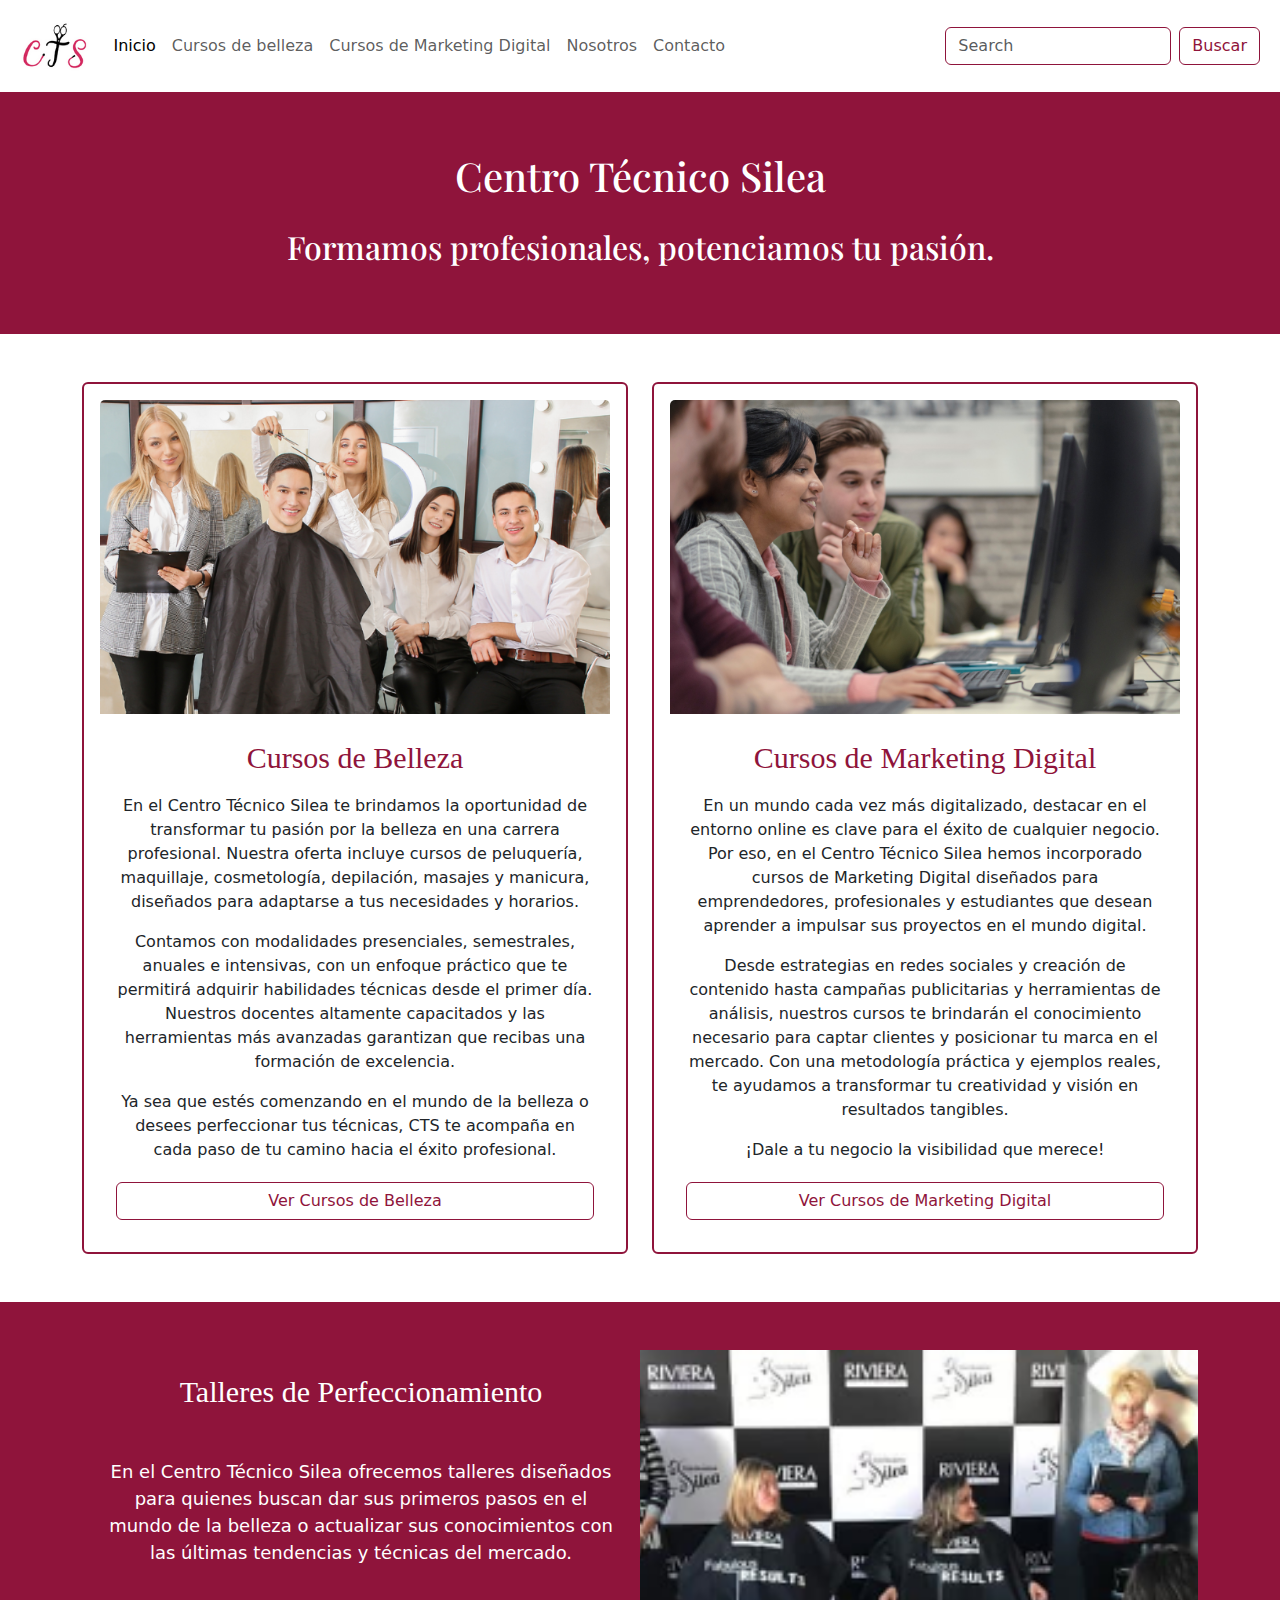
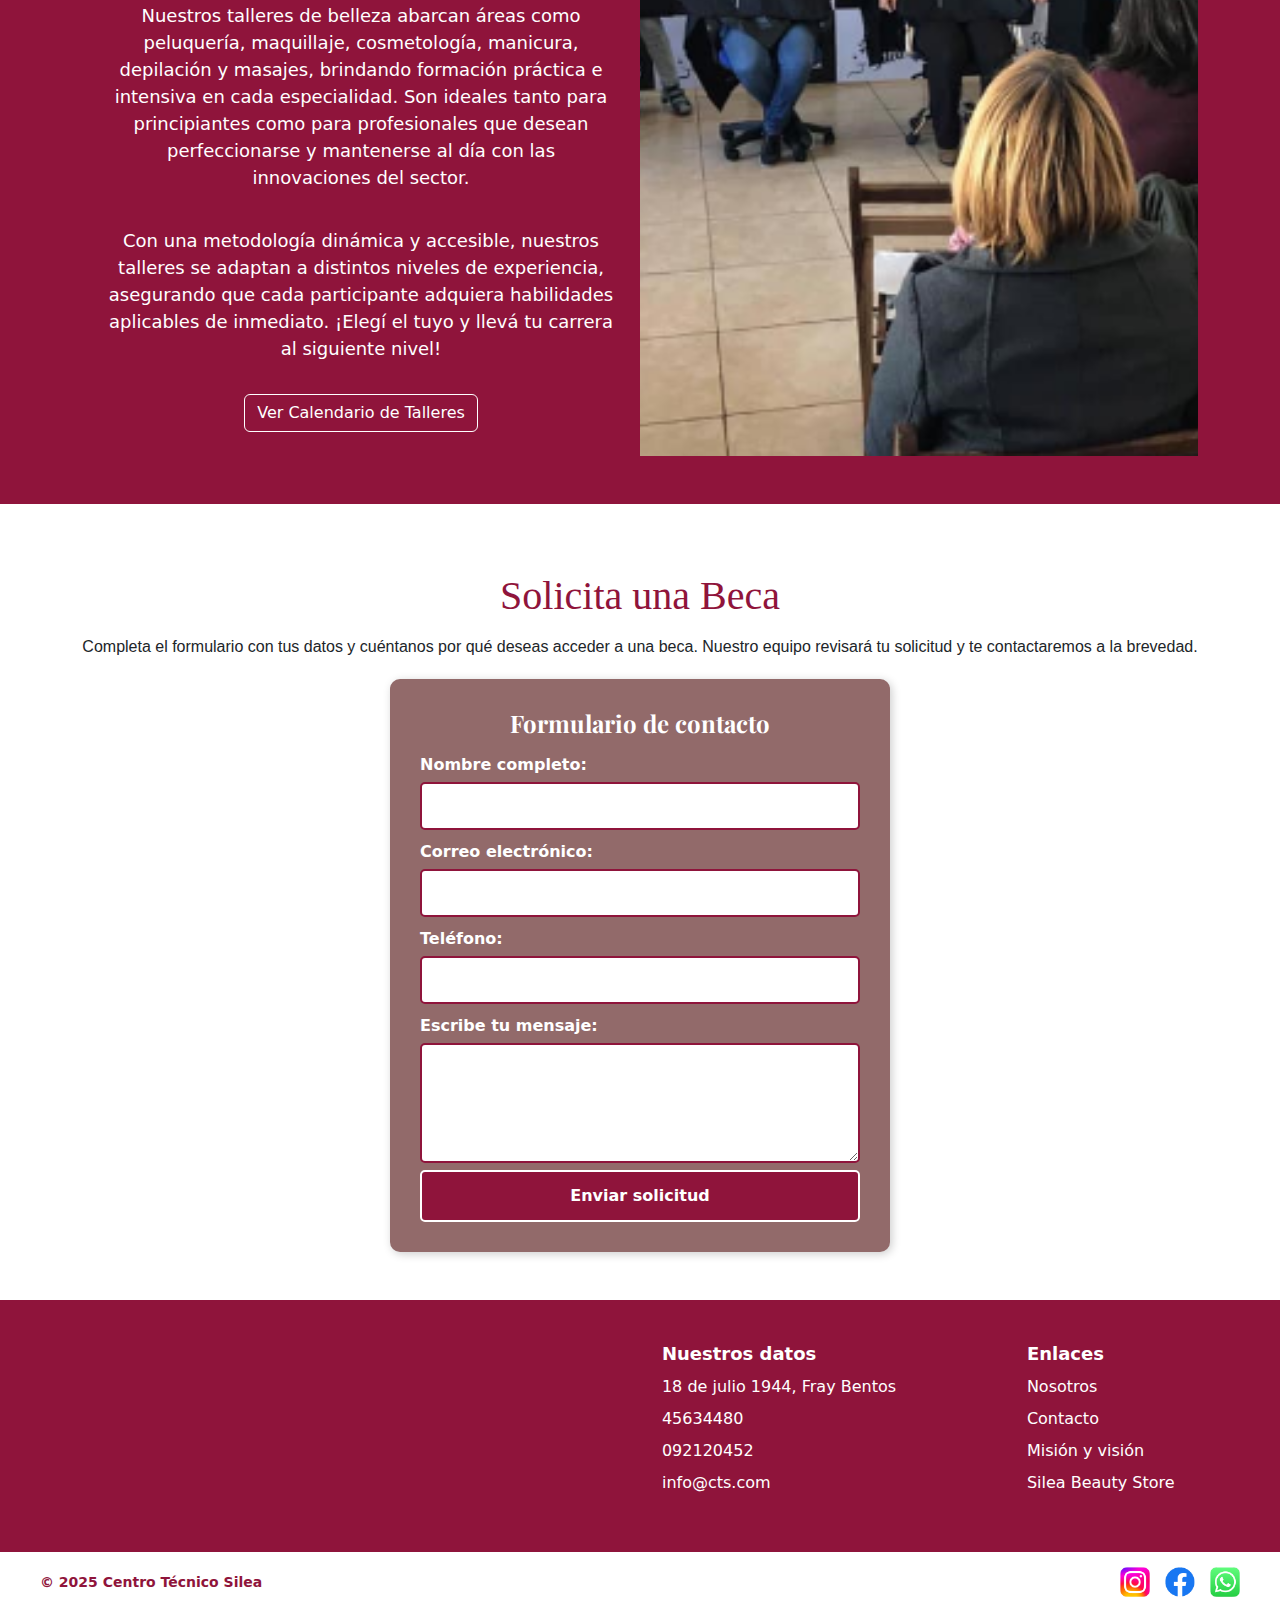
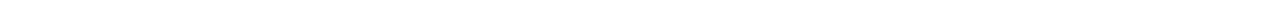
<file: index.html>
<!doctype html>
<html lang="es">
  <head>
    <meta charset="utf-8">
    <meta name="viewport" content="width=device-width, initial-scale=1">
    <title>Inicio</title>
    <link href="https://cdn.jsdelivr.net/npm/bootstrap@5.3.3/dist/css/bootstrap.min.css" rel="stylesheet" integrity="sha384-QWTKZyjpPEjISv5WaRU9OFeRpok6YctnYmDr5pNlyT2bRjXh0JMhjY6hW+ALEwIH" crossorigin="anonymous">  
    <script src="https://cdn.jsdelivr.net/npm/bootstrap@5.3.3/dist/js/bootstrap.bundle.min.js" integrity="sha384-YvpcrYf0tY3lHB60NNkmXc5s9fDVZLESaAA55NDzOxhy9GkcIdslK1eN7N6jIeHz" crossorigin="anonymous"></script>
    <link rel="stylesheet" href="style/style.css">  
    <link href="https://fonts.googleapis.com/css2?family=Playfair+Display:wght@400;700&display=swap" rel="stylesheet">

</head>
  <body>
<Header>
    <nav class="navbar navbar-expand-lg bg-white m-2">
        <div class="container-fluid">
          <a class="navbar-brand" href="index.html"><img src="imagenesCTS/logo-cts.png" alt="Home"></a>
          <button class="navbar-toggler" type="button" data-bs-toggle="collapse" data-bs-target="#navbarScroll" aria-controls="navbarScroll" aria-expanded="false" aria-label="Toggle navigation">
            <span class="navbar-toggler-icon"></span>
          </button>
          <div class="collapse navbar-collapse" id="navbarScroll">
            <ul class="navbar-nav me-auto my-2 my-lg-0 navbar-nav-scroll" style="--bs-scroll-height: 100px;">
              <li class="nav-item">
                <a class="nav-link active" aria-current="page" href="index.html">Inicio</a>
              </li>
              <li class="nav-item">
                <a class="nav-link" href="pages/cursosdebelleza.html">Cursos de belleza</a>
              </li>
              <li class="nav-item">
                <a class="nav-link"  href="pages/cursosMarketingdigital.html" >Cursos de Marketing Digital</a>
              </li>
              <li class="nav-item">
                <a class="nav-link"  href="pages/nosotros.html" >Nosotros</a>
              </li>
              <li class="nav-item">
                <a class="nav-link"  href="pages/contacto.html" >Contacto</a>
              </li>
            </ul>
            <form class="d-flex" role="search">
              <input class="form-control me-2" type="search" placeholder="Search" aria-label="Search">
              <button class="btn btn-outline-success" type="submit">Buscar</button>
            </form>
          </div>
        </div>
      </nav>
    </Header>      
<main>
  <div class="principal">
        <h1>Centro Técnico Silea</h1>
    <h2>Formamos profesionales, potenciamos tu pasión. </h2>
  </div>
<div class="container py-5"> <!-- Agrega padding superior e inferior al contenedor -->
  <div class="row g-4"> <!-- Agrega un gap entre las columnas -->
        <div class="col-md-6"> <!-- Se usa col-md-6 para mantener la estructura -->
            <div class="card p-3"> <!-- Agrega padding interno a la tarjeta -->
                <img src="./imagenesCTS/curso-de-belleza.png" class="card-img-top" alt="cursos de belleza">
                <div class="card-body">
                    <h4 class="card-title text-center mi-titulo">Cursos de Belleza</h4>
                    <p class="card-text text-center">En el Centro Técnico Silea te brindamos la oportunidad de transformar tu pasión por la belleza en una carrera profesional. Nuestra oferta incluye cursos de peluquería, maquillaje, cosmetología, depilación, masajes y manicura, diseñados para adaptarse a tus necesidades y horarios.
                    </p>
                    <p class="card-text text-center">Contamos con modalidades presenciales, semestrales, anuales e intensivas, con un enfoque práctico que te permitirá adquirir habilidades técnicas desde el primer día. Nuestros docentes altamente capacitados y las herramientas más avanzadas garantizan que recibas una formación de excelencia.
                    </p>
                    <p class="card-text text-center">Ya sea que estés comenzando en el mundo de la belleza o desees perfeccionar tus técnicas, CTS te acompaña en cada paso de tu camino hacia el éxito profesional.</p>
                    <a href="pages/cursosdebelleza.html" class="btn btn-outline-primary custom-btn">Ver Cursos de Belleza</a>
                </div>
            </div>
        </div>

        <div class="col-md-6">
            <div class="card p-3">
                <img src="./imagenesCTS/curso-de-marketing-digital.png" class="card-img-top" alt="cursos de marketing digital">
                <div class="card-body">
                    <h4 class="card-title text-center">Cursos de Marketing Digital</h4>
                    <p class="card-text text-center">En un mundo cada vez más digitalizado, destacar en el entorno online es clave para el éxito de cualquier negocio. Por eso, en el Centro Técnico Silea hemos incorporado cursos de Marketing Digital diseñados para emprendedores, profesionales y estudiantes que desean aprender a impulsar sus proyectos en el mundo digital.
                    </p>
                    <p class="card-text text-center">Desde estrategias en redes sociales y creación de contenido hasta campañas publicitarias y herramientas de análisis, nuestros cursos te brindarán el conocimiento necesario para captar clientes y posicionar tu marca en el mercado.
                   Con una metodología práctica y ejemplos reales, te ayudamos a transformar tu creatividad y visión en resultados tangibles.</p>
                   <p class="card-text text-center">¡Dale a tu negocio la visibilidad que merece!</p>
                    <a href="pages/cursosMarketingdigital.html" class="btn btn-outline-primary custom-btn">Ver Cursos de Marketing Digital</a>
                   
                </div>
            </div>
        </div>
      </div>
      </div>
    </main>  
      <div class="container-fluid py-5" style="background-color:#8f143b;"> <!-- Color de fondo para toda la sección -->
        <div class="container">
          <div class="row d-flex align-items-stretch gx-0";"> <!-- Fondo blanco interno -->
                
                <!-- Sección de Texto -->
                <div class="col-md-6 d-flex flex-column p-4">
                    <section id="talleres" class="flex-grow-1 d-flex flex-column justify-content-center">
                        <div class="contenido">
                            <h4>Talleres de Perfeccionamiento</h4>                            
                            <p>En el Centro Técnico Silea ofrecemos talleres diseñados para quienes buscan dar sus primeros pasos en el mundo de la belleza o actualizar sus conocimientos con las últimas tendencias y técnicas del mercado.</p>
                            <p>Nuestros talleres de belleza abarcan áreas como peluquería, maquillaje, cosmetología, manicura, depilación y masajes, brindando formación práctica e intensiva en cada especialidad. Son ideales tanto para principiantes como para profesionales que desean perfeccionarse y mantenerse al día con las innovaciones del sector.</p>
                            <p>Con una metodología dinámica y accesible, nuestros talleres se adaptan a distintos niveles de experiencia, asegurando que cada participante adquiera habilidades aplicables de inmediato. ¡Elegí el tuyo y llevá tu carrera al siguiente nivel!</p>
                        </div>
                        <a href="" class="btn btn-outline-primary custom-btnblanco mt-3">Ver Calendario de Talleres</a>
                    </section>
                </div>
    
                <!-- Sección de Imagen -->
                <div class="col-md-6 d-flex align-items-stretch p-0">
                    <figure class="m-0 w-100 h-100 d-flex align-items-center">
                        <img src="./imagenesCTS/talle-riviera.png" alt="talleres-silea" class="img-fluid w-100 h-100 object-fit-cover">
                    </figure>
                </div>
            </div>
        </div>
    </div>
    <section class="container py-5">
      <h2 class="solicita-beca-title">Solicita una Beca</h2>
      <p class="solicita-beca-text">
        Completa el formulario con tus datos y cuéntanos por qué deseas acceder a una beca. 
        Nuestro equipo revisará tu solicitud y te contactaremos a la brevedad.
    </p>
  
      <div class="form-container">
          <h4>Formulario de contacto</h4>
          <form action="" method="post">
              <label for="nombre">Nombre completo:</label>
              <input type="text" id="nombre" name="nombre" required>
  
              <label for="email">Correo electrónico:</label>
              <input type="email" id="email" name="email" required>
  
              <label for="telefono">Teléfono:</label>
              <input type="tel" id="telefono" name="telefono" required>
  
              <label for="mensaje">Escribe tu mensaje:</label>
              <textarea id="mensaje" name="mensaje" rows="4" required></textarea>
  
              <button type="submit" class="btn custom-btnblanco">Enviar solicitud</button>  
          </form>
      </div>
  </section>
  
  <footer class="footer">
    <div class="footer-container">
        <!-- Mapa -->
        <div class="footer-map">
                <iframe src="https://www.google.com/maps/embed?pb=!1m18!1m12!1m3!1d1670.6768308635355!2d-58.301801421489934!3d-33.12607219531893!2m3!1f0!2f0!3f0!3m2!1i1024!2i768!4f13.1!3m3!1m2!1s0x95a54da9cc4d080f%3A0x3443da2baf688698!2sSilea%20Beauty%20Store!5e0!3m2!1ses!2suy!4v1740511386702!5m2!1ses!2suy" width="680" height="600" style="border:0;" allowfullscreen="" loading="lazy" referrerpolicy="no-referrer-when-downgrade"></iframe>
        </div>

        <!-- Menú del footer -->
        <div class="footer-menu">
            <ul>
                <li class="footer-title">Nuestros datos</li>
                <li>18 de julio 1944, Fray Bentos</li>
                <li>45634480</li>
                <li>092120452</li>
                <li>info@cts.com</li>
            </ul>
            <ul>
                <li class="footer-title">Enlaces</li>
                <li><a href="pages/nosotros.html">Nosotros</a></li>
                <li><a href="pages/contacto.html">Contacto</a></li>
                <li><a href="#">Misión y visión</a></li>
                <li><a href="https://silea.uy/">Silea Beauty Store</a></li>
            </ul>
        </div>
    </div>

    <div class="footer-bottom">
      <p>© 2025 Centro Técnico Silea</p>
      <div class="social-icons">
          <a href="https://www.instagram.com/cts_centro_tecnico_silea/" target="_blank" class="icono instagram">
              <img src="./imagenesCTS/link-instagram.png" alt="Instagram">
          </a>
          <a href="https://www.facebook.com/profile.php?id=100057049676951#/" target="_blank" class="icono facebook">
              <img src="./imagenesCTS/link-facebook.png" alt="Facebook">
          </a>
          <a href="https://wa.me/59892120452" target="_blank" class="icono whatsapp">
              <img src="./imagenesCTS/link-WhatsApp.png" alt="WhatsApp">
          </a>
      </div>
  </div>
</footer>
  </body>
</html>
</file>
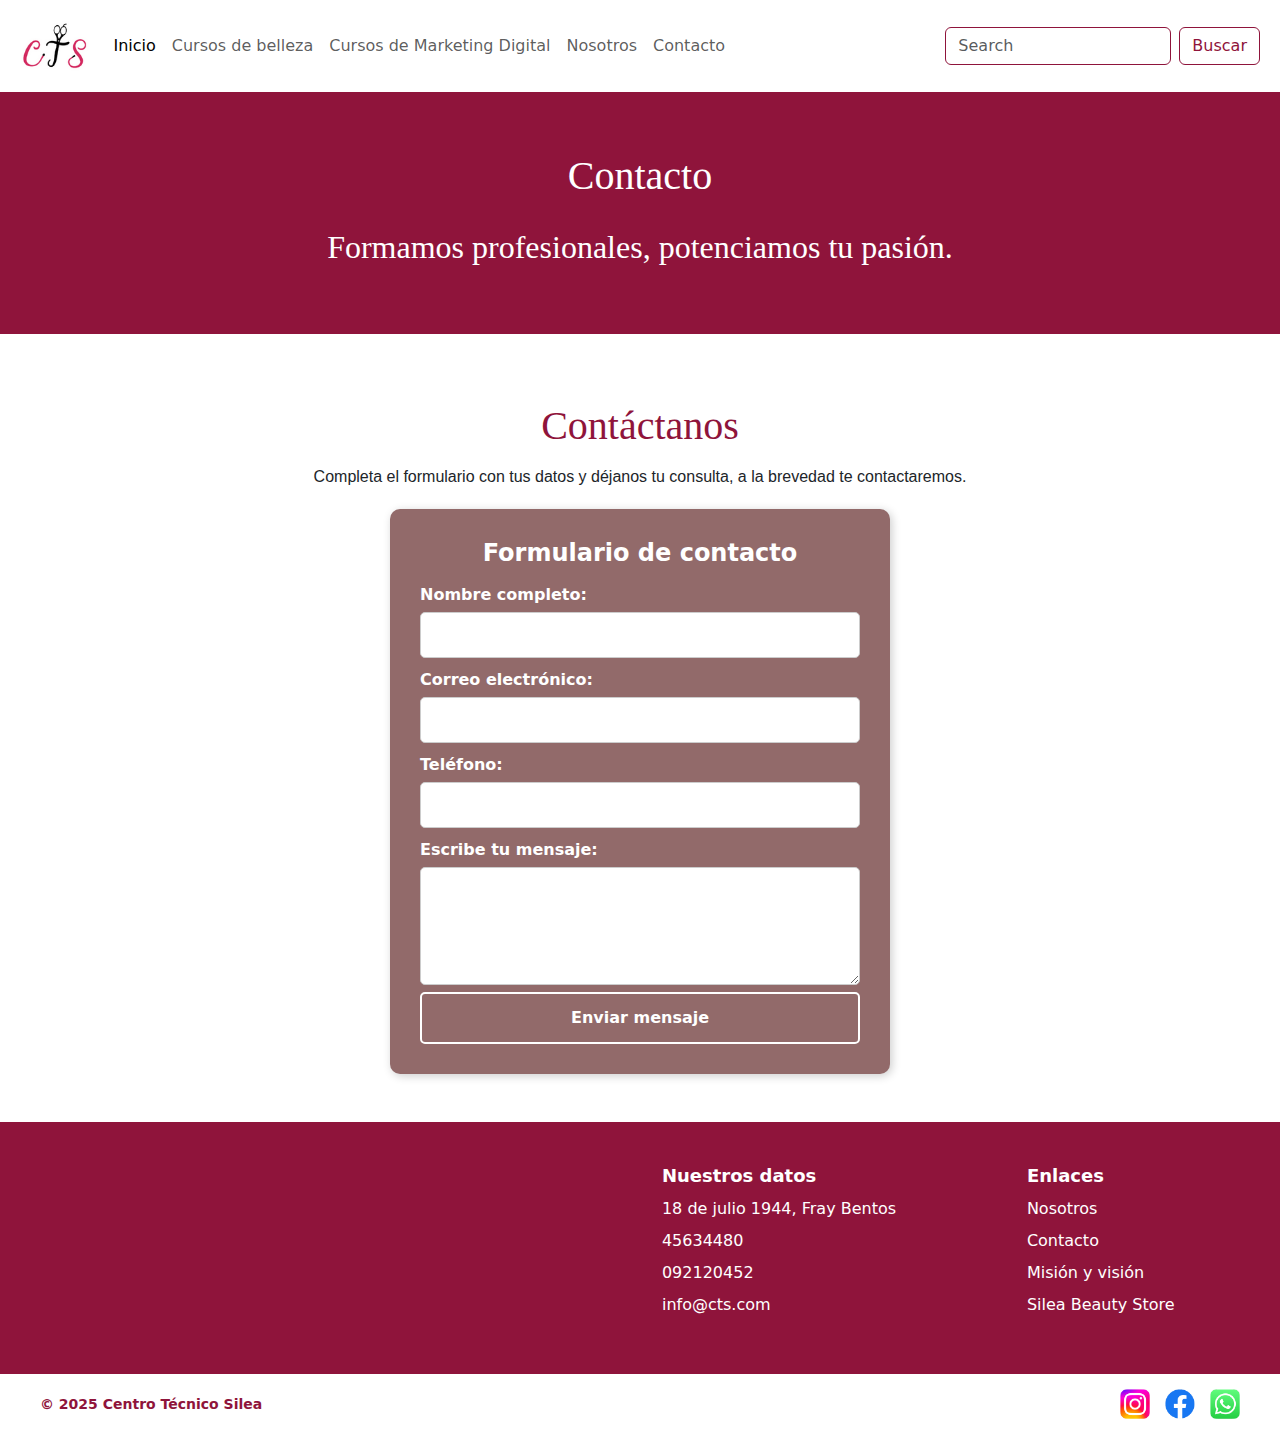
<file: Contacto.html>
<!doctype html>
<html lang="es">
  <head>
    <meta charset="utf-8">
    <meta name="viewport" content="width=device-width, initial-scale=1">
    <title>Contacto</title>
    <link rel="stylesheet" href="style.css">
    <link href="https://cdn.jsdelivr.net/npm/bootstrap@5.3.3/dist/css/bootstrap.min.css" rel="stylesheet" integrity="sha384-QWTKZyjpPEjISv5WaRU9OFeRpok6YctnYmDr5pNlyT2bRjXh0JMhjY6hW+ALEwIH" crossorigin="anonymous">
    <script src="https://cdn.jsdelivr.net/npm/bootstrap@5.3.3/dist/js/bootstrap.bundle.min.js" integrity="sha384-YvpcrYf0tY3lHB60NNkmXc5s9fDVZLESaAA55NDzOxhy9GkcIdslK1eN7N6jIeHz" crossorigin="anonymous"></script>
</head>
<body>
    <header>
        <nav class="navbar navbar-expand-lg bg-white m-2">
            <div class="container-fluid">
              <a class="navbar-brand" href="index.html"><img src="imagenesCTS\logo cts si.png" alt="Cursos de belleza"></a>
              <button class="navbar-toggler" type="button" data-bs-toggle="collapse" data-bs-target="#navbarScroll" aria-controls="navbarScroll" aria-expanded="false" aria-label="Toggle navigation">
                <span class="navbar-toggler-icon"></span>
              </button>
              <div class="collapse navbar-collapse" id="navbarScroll">
                <ul class="navbar-nav me-auto my-2 my-lg-0 navbar-nav-scroll" style="--bs-scroll-height: 100px;">
                  <li class="nav-item">
                    <a class="nav-link active" aria-current="page" href="index.html">Inicio</a>
                  </li>
                  <li class="nav-item">
                    <a class="nav-link" href="Cursosdebelleza.html">Cursos de belleza</a>
                  </li>
                  <li class="nav-item">
                    <a class="nav-link"  href="cursosMarketingdigital.html" >Cursos de Marketing Digital</a>
                  </li>
                  <li class="nav-item">
                    <a class="nav-link"  href="nosotros.html" >Nosotros</a>
                  </li>
                  <li class="nav-item">
                    <a class="nav-link"  href="Contacto.html" >Contacto</a>
                  </li>
                </ul>
                <form class="d-flex" role="search">
                  <input class="form-control me-2" type="search" placeholder="Search" aria-label="Search">
                  <button class="btn btn-outline-success" type="submit">Buscar</button>
                </form>
              </div>
            </div>
          </nav>
    </header>          
          <main>
            <h1>Contacto</h1>
        <h2>Formamos profesionales, potenciamos tu pasión. </h2>
    </main>  
    <section class="container py-5">
        <h2 class="solicita-beca-title">Contáctanos</h2>
        <p class="solicita-beca-text">
          Completa el formulario con tus datos y déjanos tu consulta, a la brevedad te contactaremos.
      </p>
    
        <div class="form-container">
            <h4>Formulario de contacto</h4>
            <form action="" method="post">
                <label for="nombre">Nombre completo:</label>
                <input type="text" id="nombre" name="nombre" required>
    
                <label for="email">Correo electrónico:</label>
                <input type="email" id="email" name="email" required>
    
                <label for="telefono">Teléfono:</label>
                <input type="tel" id="telefono" name="telefono" required>
    
                <label for="mensaje">Escribe tu mensaje:</label>
                <textarea id="mensaje" name="mensaje" rows="4" required></textarea>
    
                <button type="submit" class="btn custom-btnblanco">Enviar mensaje</button>  
            </form>
        </div>
    </section>
    <div>

        </section> 
<footer class="footer">
    <div class="footer-container">
        <!-- Mapa -->
        <div class="footer-map">
                <iframe src="https://www.google.com/maps/embed?pb=!1m18!1m12!1m3!1d1670.6768308635355!2d-58.301801421489934!3d-33.12607219531893!2m3!1f0!2f0!3f0!3m2!1i1024!2i768!4f13.1!3m3!1m2!1s0x95a54da9cc4d080f%3A0x3443da2baf688698!2sSilea%20Beauty%20Store!5e0!3m2!1ses!2suy!4v1740511386702!5m2!1ses!2suy" width="680" height="600" style="border:0;" allowfullscreen="" loading="lazy" referrerpolicy="no-referrer-when-downgrade"></iframe>
        </div>

        <!-- Menú del footer -->
        <div class="footer-menu">
            <ul>
                <li class="footer-title">Nuestros datos</li>
                <li>18 de julio 1944, Fray Bentos</li>
                <li>45634480</li>
                <li>092120452</li>
                <li>info@cts.com</li>
            </ul>
            <ul>
                <li class="footer-title">Enlaces</li>
                <li><a href="nosotros.html">Nosotros</a></li>
                <li><a href="Contacto.html">Contacto</a></li>
                <li><a href="#">Misión y visión</a></li>
                <li><a href="https://silea.uy/">Silea Beauty Store</a></li>
            </ul>
        </div>
    </div>

    <div class="footer-bottom">
      <p>© 2025 Centro Técnico Silea</p>
      <div class="social-icons">
          <a href="https://www.instagram.com/cts_centro_tecnico_silea/" target="_blank" class="icono instagram">
              <img src="imagenesCTS/link instagram.png" alt="Instagram">
          </a>
          <a href="https://www.facebook.com/profile.php?id=100057049676951#/" target="_blank" class="icono facebook">
              <img src="imagenesCTS/link facebook.png" alt="Facebook">
          </a>
          <a href="https://wa.me/59892120452" target="_blank" class="icono whatsapp">
              <img src="imagenesCTS/link WhatsApp.png" alt="WhatsApp">
          </a>
      </div>
  </div>
</footer>
</body>
</html>
</file>
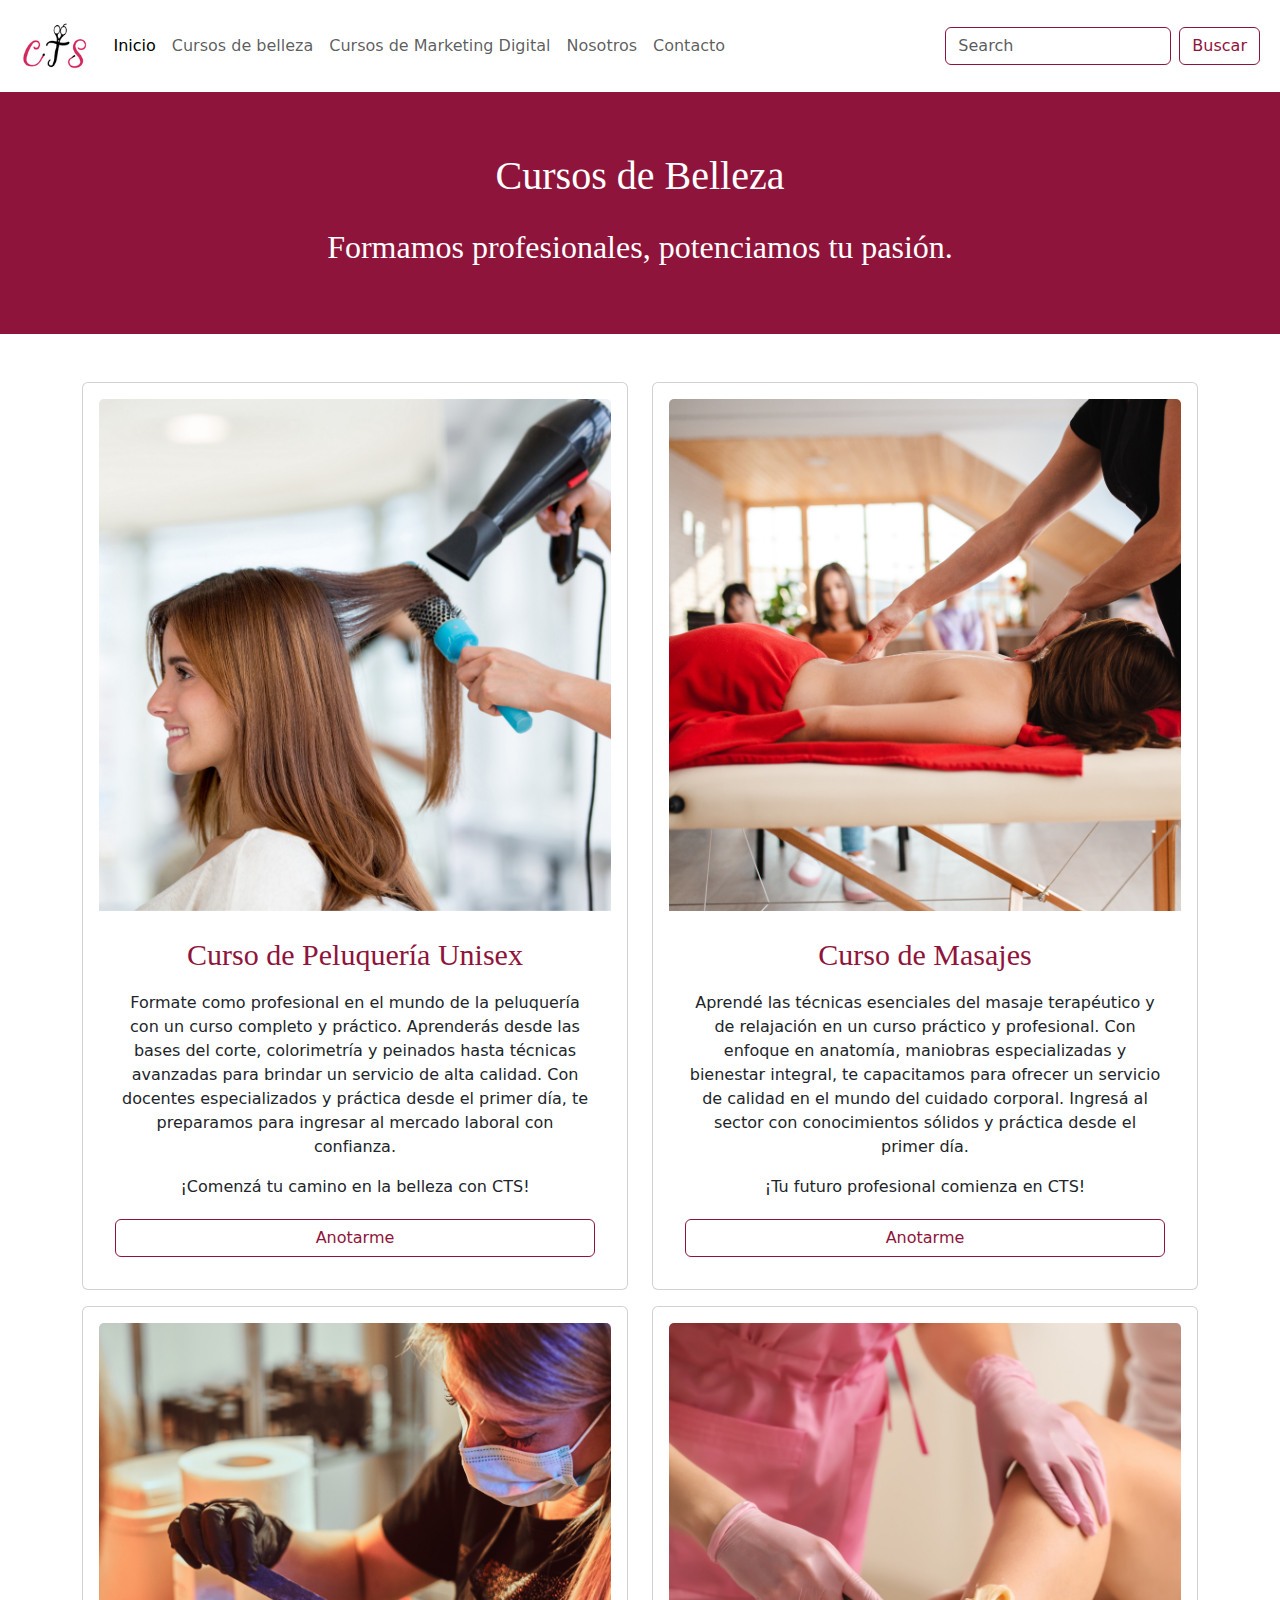
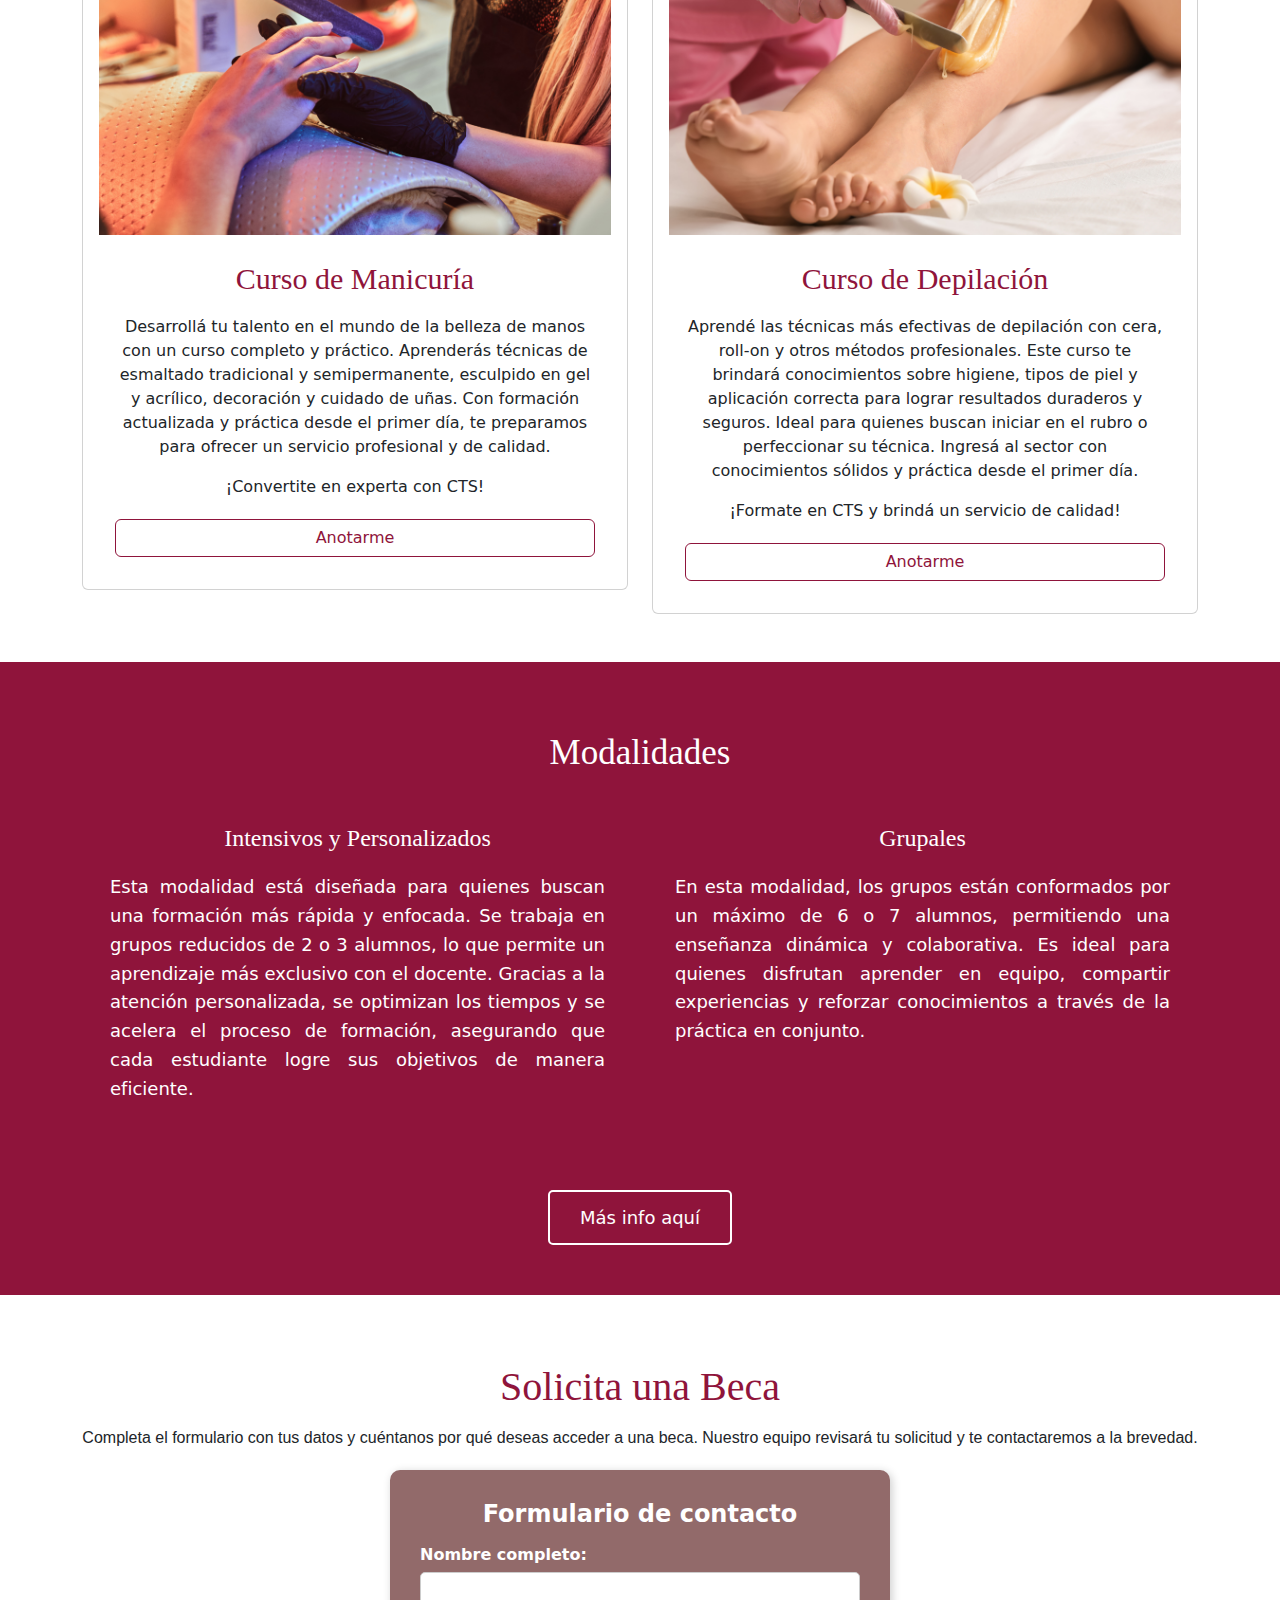
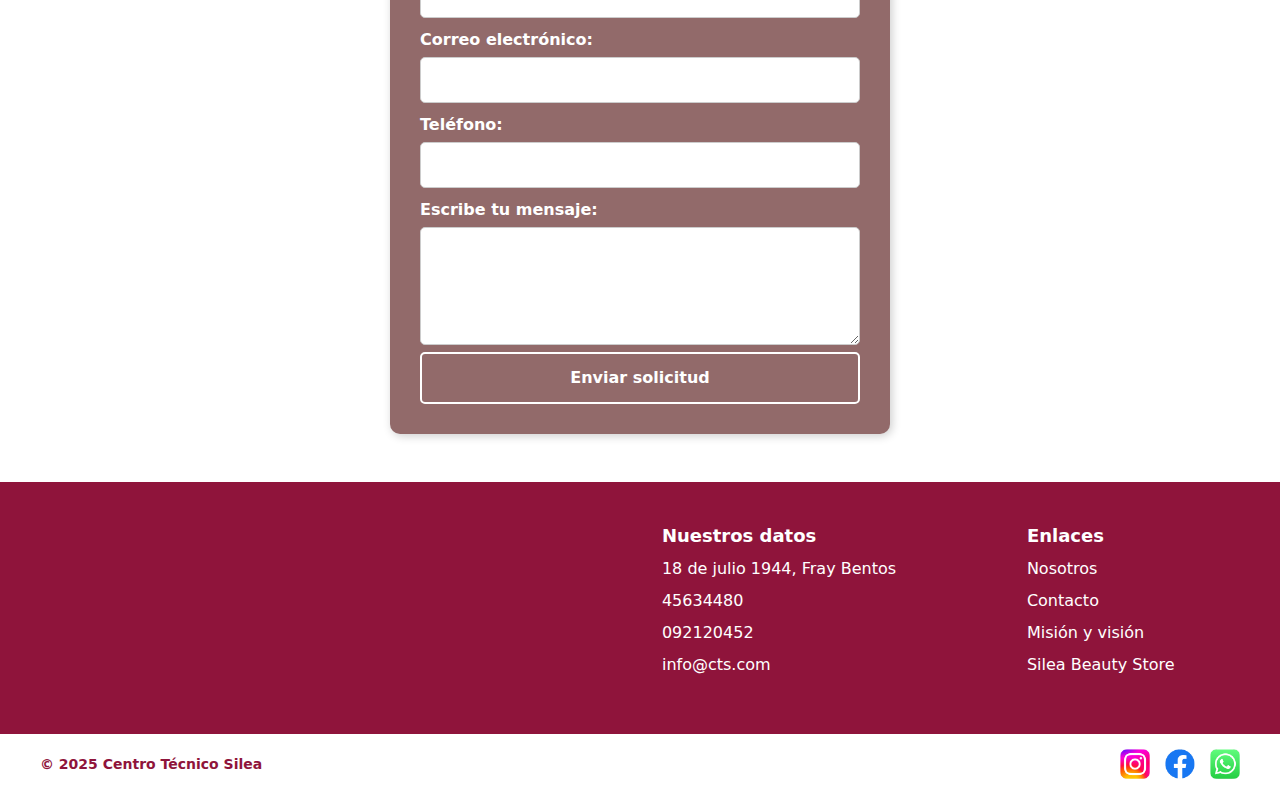
<file: Cursosdebelleza.html>
<!DOCTYPE html>
<html lang="es">
<head>
    <meta charset="UTF-8">
    <meta name="viewport" content="width=device-width, initial-scale=1.0">
    <link rel="stylesheet" href="style.css">
    <title>Cursos de belleza</title>
    <link href="https://cdn.jsdelivr.net/npm/bootstrap@5.3.3/dist/css/bootstrap.min.css" rel="stylesheet" integrity="sha384-QWTKZyjpPEjISv5WaRU9OFeRpok6YctnYmDr5pNlyT2bRjXh0JMhjY6hW+ALEwIH" crossorigin="anonymous">
    <script src="https://cdn.jsdelivr.net/npm/bootstrap@5.3.3/dist/js/bootstrap.bundle.min.js" integrity="sha384-YvpcrYf0tY3lHB60NNkmXc5s9fDVZLESaAA55NDzOxhy9GkcIdslK1eN7N6jIeHz" crossorigin="anonymous"></script>
</head>
<body>
    <Header>
        <nav class="navbar navbar-expand-lg bg-white m-2">
            <div class="container-fluid">
              <a class="navbar-brand" href="index.html"><img src="imagenesCTS\logo cts si.png" alt="Cursos de belleza"></a>
              <button class="navbar-toggler" type="button" data-bs-toggle="collapse" data-bs-target="#navbarScroll" aria-controls="navbarScroll" aria-expanded="false" aria-label="Toggle navigation">
                <span class="navbar-toggler-icon"></span>
              </button>
              <div class="collapse navbar-collapse" id="navbarScroll">
                <ul class="navbar-nav me-auto my-2 my-lg-0 navbar-nav-scroll" style="--bs-scroll-height: 100px;">
                  <li class="nav-item">
                    <a class="nav-link active" aria-current="page" href="index.html">Inicio</a>
                  </li>
                  <li class="nav-item">
                    <a class="nav-link" href="Cursosdebelleza.html">Cursos de belleza</a>
                  </li>
                  <li class="nav-item">
                    <a class="nav-link"  href="cursosMarketingdigital.html" >Cursos de Marketing Digital</a>
                  </li>
                  <li class="nav-item">
                    <a class="nav-link"  href="nosotros.html" >Nosotros</a>
                  </li>
                  <li class="nav-item">
                    <a class="nav-link"  href="Contacto.html" >Contacto</a>
                  </li>
                </ul>
                <form class="d-flex" role="search">
                  <input class="form-control me-2" type="search" placeholder="Search" aria-label="Search">
                  <button class="btn btn-outline-success" type="submit">Buscar</button>
                </form>
              </div>
            </div>
          </nav>
        </Header>     
          <main>
            <h1>Cursos de Belleza</h1>
        <h2>Formamos profesionales, potenciamos tu pasión. </h2>
    </main> 

    <div class="container py-5"> <!-- Agrega padding superior e inferior al contenedor -->
      <div class="row g-4 mb-3"> <!-- Agrega un gap entre las columnas y un margen inferior grande -->
            <div class="col-md-6"> <!-- Se usa col-md-6 para mantener la estructura -->
                <div class="card p-3"> <!-- Agrega padding interno a la tarjeta -->
                    <img src="imagenesCTS\pelu cts pag.png" class="card-img-top" alt="cursos de peluquería">
                    <div class="card-body">
                        <h4 class="card-title text-center mi-titulo">Curso de Peluquería Unisex</h4>
                        <p class="card-text text-center">Formate como profesional en el mundo de la peluquería con un curso completo y práctico. Aprenderás desde las bases del corte, colorimetría y peinados hasta técnicas avanzadas para brindar un servicio de alta calidad. Con docentes especializados y práctica desde el primer día, te preparamos para ingresar al mercado laboral con confianza.</p>
                        <p class="card-text text-center">¡Comenzá tu camino en la belleza con CTS!</p>
                        <a href="https://wa.me/59892120452" class="btn btn-outline-primary custom-btn">Anotarme</a>
                    </div>
                </div>
            </div>
    
            <div class="col-md-6">
                <div class="card p-3">
                    <img src="imagenesCTS/curso masaje.png" class="card-img-top" alt="cursos de masajes">
                    <div class="card-body">
                        <h4 class="card-title text-center">Curso de Masajes</h4>
                        <p class="card-text text-center">Aprendé las técnicas esenciales del masaje terapéutico y de relajación en un curso práctico y profesional. Con enfoque en anatomía, maniobras especializadas y bienestar integral, te capacitamos para ofrecer un servicio de calidad en el mundo del cuidado corporal. Ingresá al sector con conocimientos sólidos y práctica desde el primer día.</p>          
                        <p class="card-text text-center">¡Tu futuro profesional comienza en CTS!</p>
                        <a href="https://wa.me/59892120452" class="btn btn-outline-primary custom-btn">Anotarme</a>             
                    </div>
                </div>
            </div>
          </div>
      
  
          <div class="row g-4"> <!-- Agrega un gap entre las columnas -->
                <div class="col-md-6"> <!-- Se usa col-md-6 para mantener la estructura -->
                    <div class="card p-3"> <!-- Agrega padding interno a la tarjeta -->
                        <img src="imagenesCTS/Uñas ctspag.png" class="card-img-top" alt="cursos de manicuria">
                        <div class="card-body">
                            <h4 class="card-title text-center mi-titulo">Curso de Manicuría</h4>
                            <p class="card-text text-center"> Desarrollá tu talento en el mundo de la belleza de manos con un curso completo y práctico. Aprenderás técnicas de esmaltado tradicional y semipermanente, esculpido en gel y acrílico, decoración y cuidado de uñas. Con formación actualizada y práctica desde el primer día, te preparamos para ofrecer un servicio profesional y de calidad.</p>
                            <p class="card-text text-center">¡Convertite en experta con CTS!</p>
                            <a href="https://wa.me/59892120452" class="btn btn-outline-primary custom-btn">Anotarme</a>
                        </div>
                    </div>
                </div>
        
                <div class="col-md-6">
                    <div class="card p-3">
                        <img src="imagenesCTS/depilacion cts pag.png" class="card-img-top" alt="cursos de marketing digital">
                        <div class="card-body">
                            <h4 class="card-title text-center">Curso de Depilación</h4>
                            <p class="card-text text-center">Aprendé las técnicas más efectivas de depilación con cera, roll-on y otros métodos profesionales. Este curso te brindará conocimientos sobre higiene, tipos de piel y aplicación correcta para lograr resultados duraderos y seguros. Ideal para quienes buscan iniciar en el rubro o perfeccionar su técnica. Ingresá al sector con conocimientos sólidos y práctica desde el primer día.</p>          
                            <p class="card-text text-center">¡Formate en CTS y brindá un servicio de calidad!</p>
                            <a href="https://wa.me/59892120452" class="btn btn-outline-primary custom-btn">Anotarme</a>                    
                        </div>
                    </div>
                </div>
              </div>
              </div>

<section class="modalidades">
  <h2>Modalidades</h2>
  <div class="modalidades-container">
      <div class="modalidad">
          <h3>Intensivos y Personalizados</h3>
          <p>Esta modalidad está diseñada para quienes buscan una formación más rápida y enfocada. Se trabaja en grupos reducidos de 2 o 3 alumnos, lo que permite un aprendizaje más exclusivo con el docente. Gracias a la atención personalizada, se optimizan los tiempos y se acelera el proceso de formación, asegurando que cada estudiante logre sus objetivos de manera eficiente.</p>
      </div>
      <div class="modalidad">
          <h3>Grupales</h3>
          <p>En esta modalidad, los grupos están conformados por un máximo de 6 o 7 alumnos, permitiendo una enseñanza dinámica y colaborativa. Es ideal para quienes disfrutan aprender en equipo, compartir experiencias y reforzar conocimientos a través de la práctica en conjunto.</p>
      </div>
  </div>
  <div class="modalidades-btn">
    <a href="https://wa.me/59892120452" target="_blank" class="btn-outline-primary custom-btn">Más info aquí</a>
</div>            
</section>

<section class="container py-5">
    <h2 class="solicita-beca-title">Solicita una Beca</h2>
    <p class="solicita-beca-text">
      Completa el formulario con tus datos y cuéntanos por qué deseas acceder a una beca. 
      Nuestro equipo revisará tu solicitud y te contactaremos a la brevedad.
  </p>

    <div class="form-container">
        <h4>Formulario de contacto</h4>
        <form action="" method="post">
            <label for="nombre">Nombre completo:</label>
            <input type="text" id="nombre" name="nombre" required>

            <label for="email">Correo electrónico:</label>
            <input type="email" id="email" name="email" required>

            <label for="telefono">Teléfono:</label>
            <input type="tel" id="telefono" name="telefono" required>

            <label for="mensaje">Escribe tu mensaje:</label>
            <textarea id="mensaje" name="mensaje" rows="4" required></textarea>

            <button type="submit" class="btn custom-btnblanco">Enviar solicitud</button>  
        </form>
    </div>
</section>
<footer class="footer">
    <div class="footer-container">
        <!-- Mapa -->
        <div class="footer-map">
                <iframe src="https://www.google.com/maps/embed?pb=!1m18!1m12!1m3!1d1670.6768308635355!2d-58.301801421489934!3d-33.12607219531893!2m3!1f0!2f0!3f0!3m2!1i1024!2i768!4f13.1!3m3!1m2!1s0x95a54da9cc4d080f%3A0x3443da2baf688698!2sSilea%20Beauty%20Store!5e0!3m2!1ses!2suy!4v1740511386702!5m2!1ses!2suy" width="680" height="600" style="border:0;" allowfullscreen="" loading="lazy" referrerpolicy="no-referrer-when-downgrade"></iframe>
        </div>

        <!-- Menú del footer -->
        <div class="footer-menu">
            <ul>
                <li class="footer-title">Nuestros datos</li>
                <li>18 de julio 1944, Fray Bentos</li>
                <li>45634480</li>
                <li>092120452</li>
                <li>info@cts.com</li>
            </ul>
            <ul>
                <li class="footer-title">Enlaces</li>
                <li><a href="nosotros.html">Nosotros</a></li>
                <li><a href="Contacto.html">Contacto</a></li>
                <li><a href="#">Misión y visión</a></li>
                <li><a href="https://silea.uy/">Silea Beauty Store</a></li>
            </ul>
        </div>
    </div>

    <div class="footer-bottom">
      <p>© 2025 Centro Técnico Silea</p>
      <div class="social-icons">
          <a href="https://www.instagram.com/cts_centro_tecnico_silea/" target="_blank" class="icono instagram">
              <img src="imagenesCTS/link instagram.png" alt="Instagram">
          </a>
          <a href="https://www.facebook.com/profile.php?id=100057049676951#/" target="_blank" class="icono facebook">
              <img src="imagenesCTS/link facebook.png" alt="Facebook">
          </a>
          <a href="https://wa.me/59892120452" target="_blank" class="icono whatsapp">
              <img src="imagenesCTS/link WhatsApp.png" alt="WhatsApp">
          </a>
      </div>
  </div>
</footer>
</body>
</html>
</file>
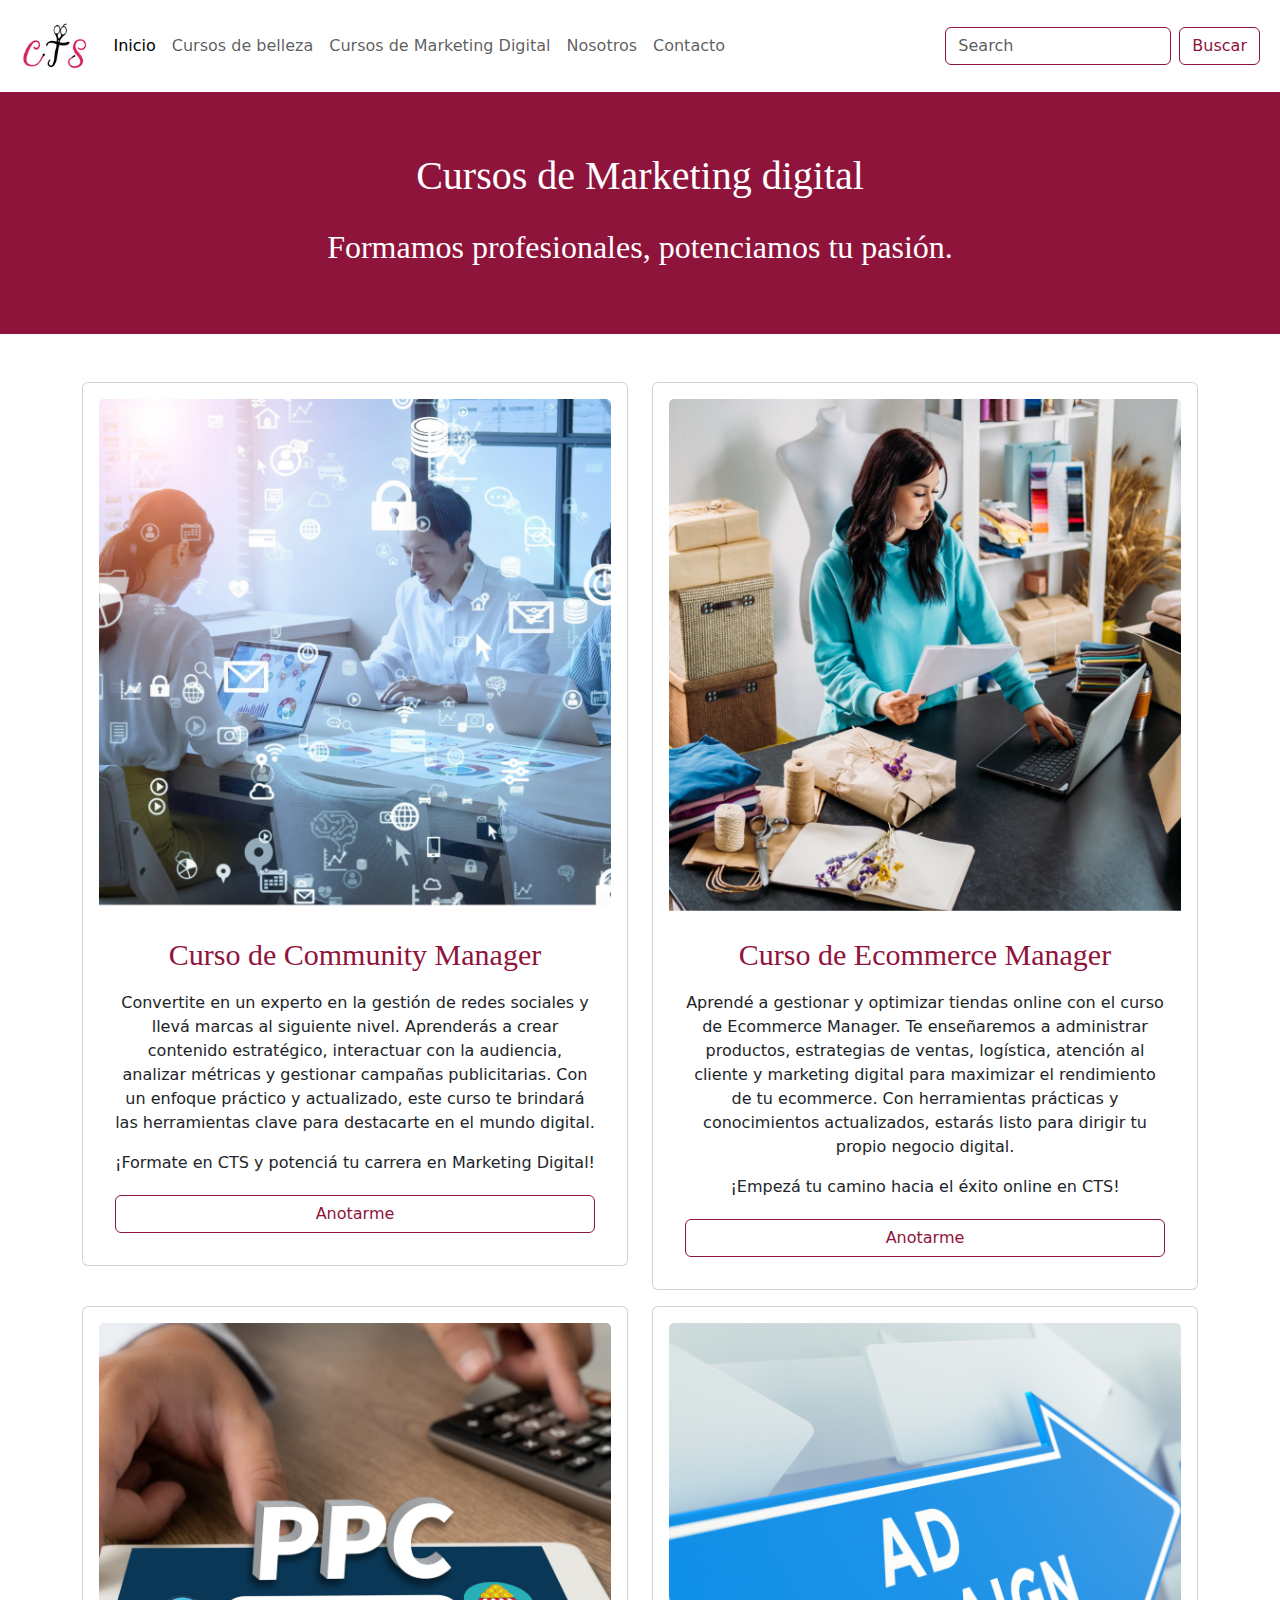
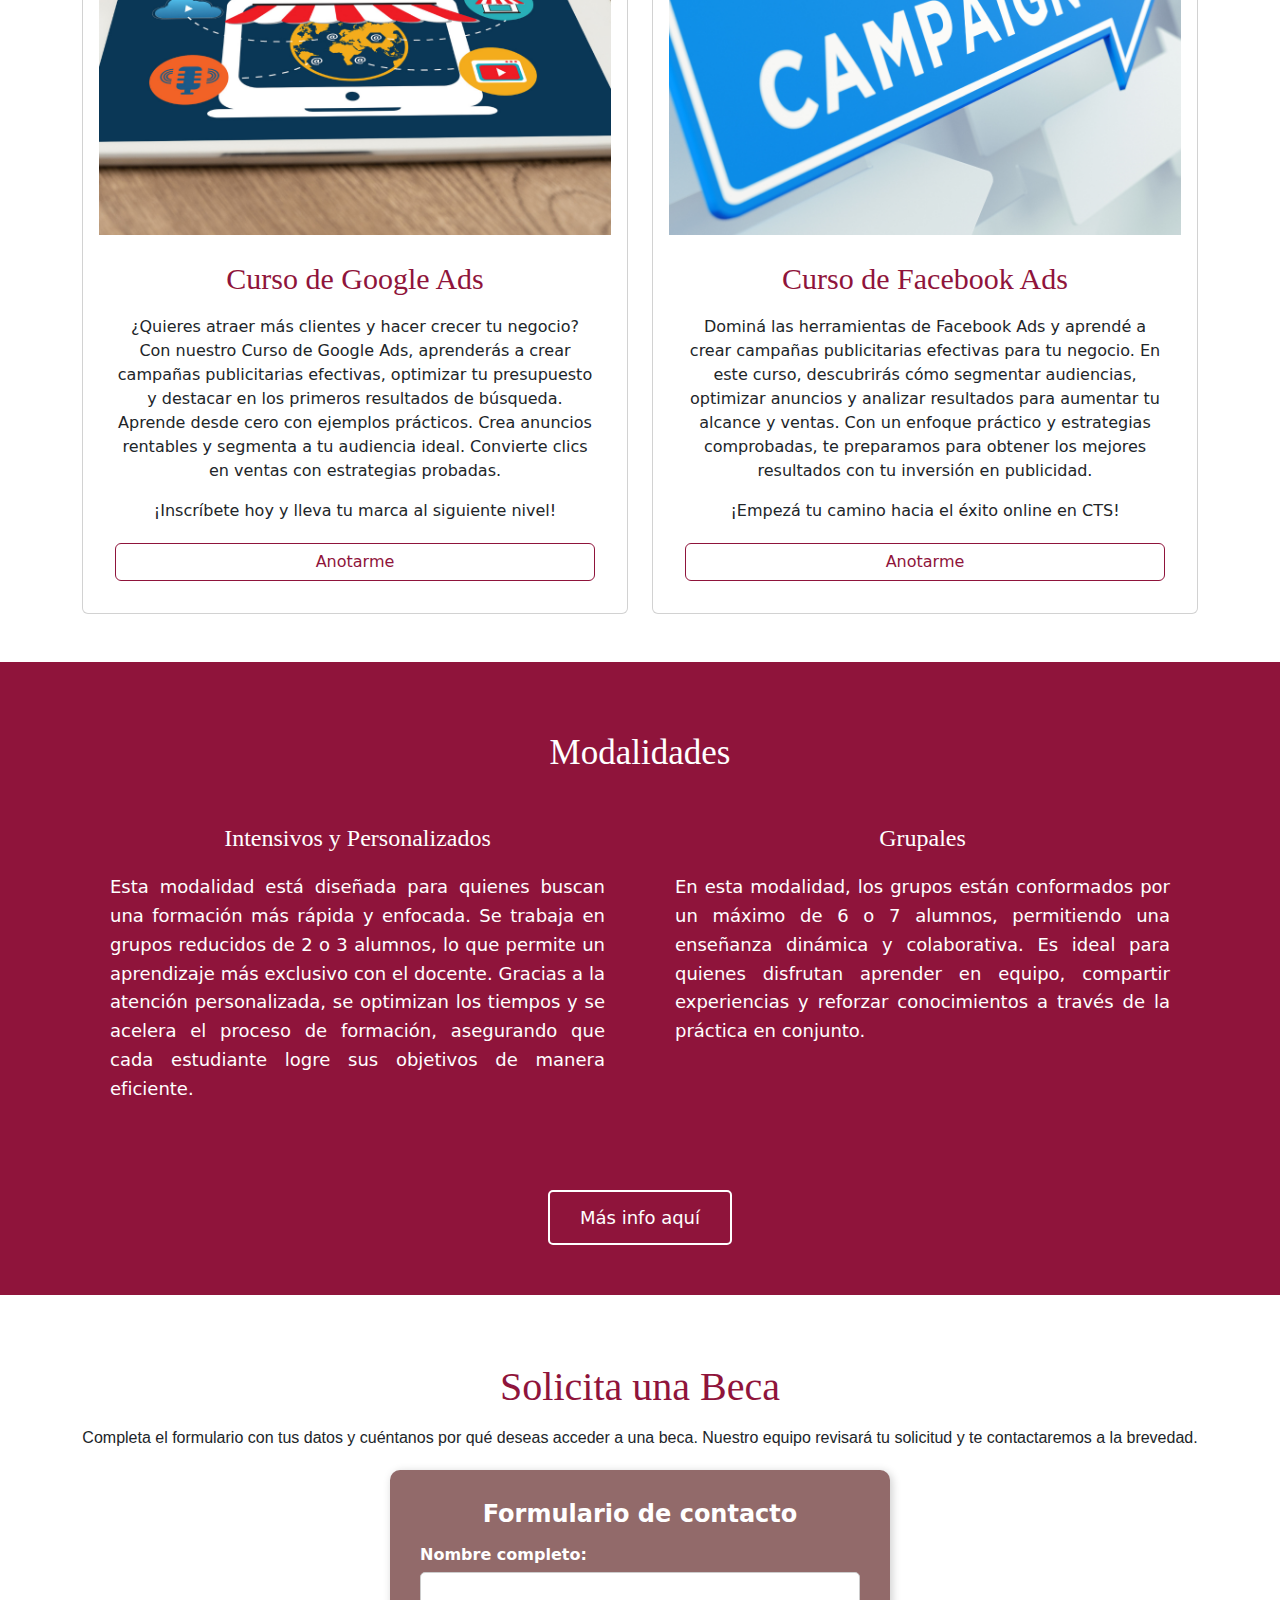
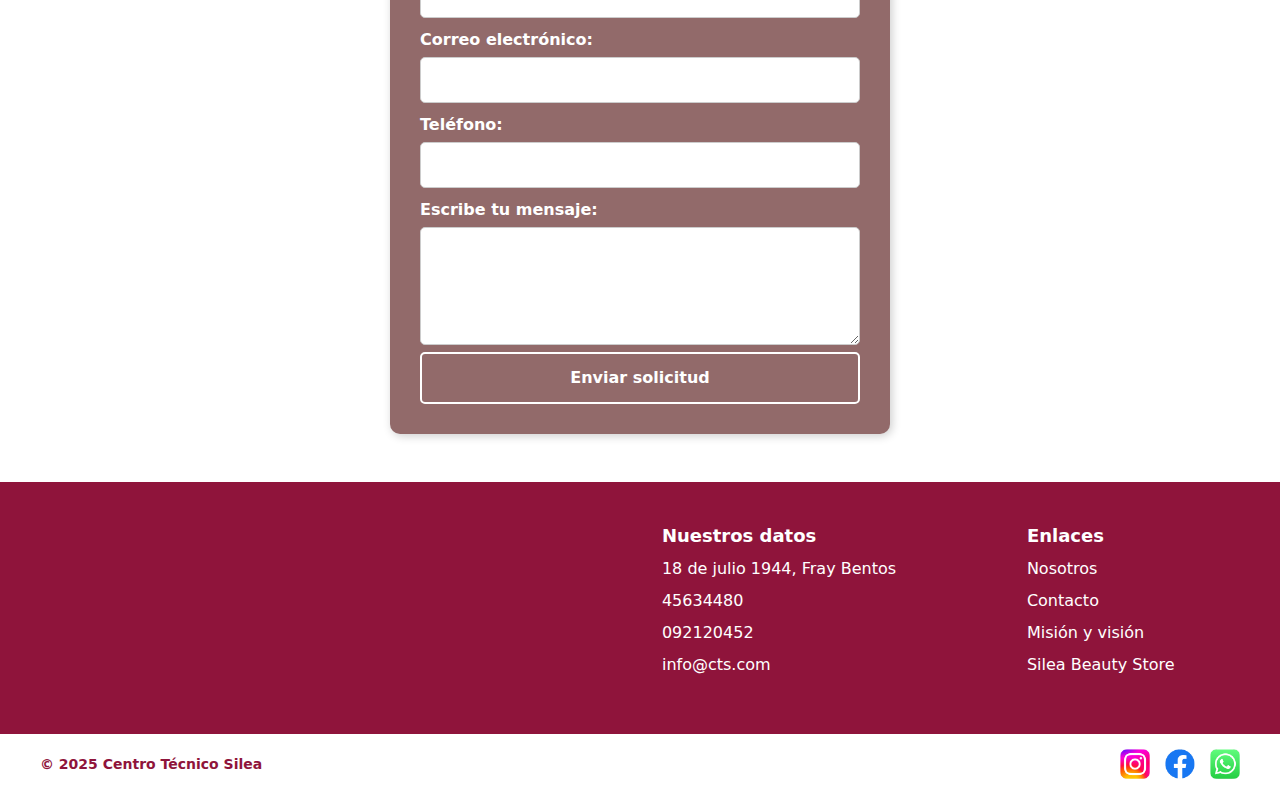
<file: cursosMarketingdigital.html>
<!DOCTYPE html>
<html lang="es">
<head>
    <meta charset="UTF-8">
    <meta name="viewport" content="width=device-width, initial-scale=1.0">
    <link rel="stylesheet" href="style.css">
    <title>Cursos de Marketing Digital</title>
    <link href="https://cdn.jsdelivr.net/npm/bootstrap@5.3.3/dist/css/bootstrap.min.css" rel="stylesheet" integrity="sha384-QWTKZyjpPEjISv5WaRU9OFeRpok6YctnYmDr5pNlyT2bRjXh0JMhjY6hW+ALEwIH" crossorigin="anonymous">
    <script src="https://cdn.jsdelivr.net/npm/bootstrap@5.3.3/dist/js/bootstrap.bundle.min.js" integrity="sha384-YvpcrYf0tY3lHB60NNkmXc5s9fDVZLESaAA55NDzOxhy9GkcIdslK1eN7N6jIeHz" crossorigin="anonymous"></script>
</head>
<body>
    <Header>
    <nav class="navbar navbar-expand-lg bg-white m-2">
        <div class="container-fluid">
          <a class="navbar-brand" href="index.html"><img src="imagenesCTS\logo cts si.png" alt="Cursos de belleza"></a>
          <button class="navbar-toggler" type="button" data-bs-toggle="collapse" data-bs-target="#navbarScroll" aria-controls="navbarScroll" aria-expanded="false" aria-label="Toggle navigation">
            <span class="navbar-toggler-icon"></span>
          </button>
          <div class="collapse navbar-collapse" id="navbarScroll">
            <ul class="navbar-nav me-auto my-2 my-lg-0 navbar-nav-scroll" style="--bs-scroll-height: 100px;">
              <li class="nav-item">
                <a class="nav-link active" aria-current="page" href="index.html">Inicio</a>
              </li>
              <li class="nav-item">
                <a class="nav-link" href="Cursosdebelleza.html">Cursos de belleza</a>
              </li>
              <li class="nav-item">
                <a class="nav-link"  href="cursosMarketingdigital.html" >Cursos de Marketing Digital</a>
              </li>
              <li class="nav-item">
                <a class="nav-link"  href="nosotros.html" >Nosotros</a>
              </li>
              <li class="nav-item">
                <a class="nav-link"  href="Contacto.html" >Contacto</a>
              </li>
            </ul>
            <form class="d-flex" role="search">
              <input class="form-control me-2" type="search" placeholder="Search" aria-label="Search">
              <button class="btn btn-outline-success" type="submit">Buscar</button>
            </form>
          </div>
        </div>
      </nav>
    </Header>     
      <main>
        <h1>Cursos de Marketing digital</h1>
    <h2>Formamos profesionales, potenciamos tu pasión. </h2>
</main>  

<div class="container py-5"> <!-- Agrega padding superior e inferior al contenedor -->
    <div class="row g-4 mb-3"> <!-- Agrega un gap entre las columnas y un margen inferior grande -->
          <div class="col-md-6"> <!-- Se usa col-md-6 para mantener la estructura -->
              <div class="card p-3"> <!-- Agrega padding interno a la tarjeta -->
                  <img src="imagenesCTS/curso Community Manager.png" class="card-img-top" alt="cursos de belleza">
                  <div class="card-body">
                      <h4 class="card-title text-center mi-titulo">Curso de Community Manager</h4>
                      <p class="card-text text-center">Convertite en un experto en la gestión de redes sociales y llevá marcas al siguiente nivel. Aprenderás a crear contenido estratégico, interactuar con la audiencia, analizar métricas y gestionar campañas publicitarias. Con un enfoque práctico y actualizado, este curso te brindará las herramientas clave para destacarte en el mundo digital.</p>
                      <p class="card-text text-center">¡Formate en CTS y potenciá tu carrera en Marketing Digital!</p>
                      <a href="https://wa.me/59892120452" class="btn btn-outline-primary custom-btn">Anotarme</a>
                  </div>
              </div>
          </div>
  
          <div class="col-md-6">
              <div class="card p-3">
                  <img src="imagenesCTS/curso Ecommerce  Manager.png" class="card-img-top" alt="cursos de marketing digital">
                  <div class="card-body">
                      <h4 class="card-title text-center">Curso de Ecommerce Manager</h4>
                      <p class="card-text text-center">Aprendé a gestionar y optimizar tiendas online con el curso de Ecommerce Manager. Te enseñaremos a administrar productos, estrategias de ventas, logística, atención al cliente y marketing digital para maximizar el rendimiento de tu ecommerce. Con herramientas prácticas y conocimientos actualizados, estarás listo para dirigir tu propio negocio digital.</p>          
                      <p class="card-text text-center">¡Empezá tu camino hacia el éxito online en CTS!</p>
                      <a href="https://wa.me/59892120452" class="btn btn-outline-primary custom-btn">Anotarme</a>
                     
                  </div>
              </div>
          </div>
        </div>
    

        <div class="row g-4"> <!-- Agrega un gap entre las columnas -->
              <div class="col-md-6"> <!-- Se usa col-md-6 para mantener la estructura -->
                  <div class="card p-3"> <!-- Agrega padding interno a la tarjeta -->
                      <img src="imagenesCTS/curso Google Ads.png" class="card-img-top" alt="cursos de belleza">
                      <div class="card-body">
                          <h4 class="card-title text-center mi-titulo">Curso de Google Ads</h4>
                          <p class="card-text text-center"> ¿Quieres atraer más clientes y hacer crecer tu negocio? Con nuestro Curso de Google Ads, aprenderás a crear campañas publicitarias efectivas, optimizar tu presupuesto y destacar en los primeros resultados de búsqueda. Aprende desde cero con ejemplos prácticos.
                            Crea anuncios rentables y segmenta a tu audiencia ideal. Convierte clics en ventas con estrategias probadas. </p>
                          <p class="card-text text-center">¡Inscríbete hoy y lleva tu marca al siguiente nivel!</p>
                          <a href="https://wa.me/59892120452" class="btn btn-outline-primary custom-btn">Anotarme</a>
                      </div>
                  </div>
              </div>
      
              <div class="col-md-6">
                  <div class="card p-3">
                      <img src="imagenesCTS/curso FAcebook Ads.png" class="card-img-top" alt="cursos de marketing digital">
                      <div class="card-body">
                          <h4 class="card-title text-center">Curso de Facebook Ads</h4>
                          <p class="card-text text-center">Dominá las herramientas de Facebook Ads y aprendé a crear campañas publicitarias efectivas para tu negocio. En este curso, descubrirás cómo segmentar audiencias, optimizar anuncios y analizar resultados para aumentar tu alcance y ventas. Con un enfoque práctico y estrategias comprobadas, te preparamos para obtener los mejores resultados con tu inversión en publicidad.</p>          
                          <p class="card-text text-center">¡Empezá tu camino hacia el éxito online en CTS!</p>
                          <a href="https://wa.me/59892120452" class="btn btn-outline-primary custom-btn">Anotarme</a>
                         
                      </div>
                  </div>
              </div>
            </div>
            </div>
          
            <section class="modalidades">
              <h2>Modalidades</h2>
              <div class="modalidades-container">
                  <div class="modalidad">
                      <h3>Intensivos y Personalizados</h3>
                      <p>Esta modalidad está diseñada para quienes buscan una formación más rápida y enfocada. Se trabaja en grupos reducidos de 2 o 3 alumnos, lo que permite un aprendizaje más exclusivo con el docente. Gracias a la atención personalizada, se optimizan los tiempos y se acelera el proceso de formación, asegurando que cada estudiante logre sus objetivos de manera eficiente.</p>
                  </div>
                  <div class="modalidad">
                      <h3>Grupales</h3>
                      <p>En esta modalidad, los grupos están conformados por un máximo de 6 o 7 alumnos, permitiendo una enseñanza dinámica y colaborativa. Es ideal para quienes disfrutan aprender en equipo, compartir experiencias y reforzar conocimientos a través de la práctica en conjunto.</p>
                  </div>
              </div>
              <div class="modalidades-btn">
                <a href="https://wa.me/59892120452" target="_blank" class="btn-outline-primary custom-btn">Más info aquí</a>
            </div>            
          </section>
          
    <section class="container py-5">
        <h2 class="solicita-beca-title">Solicita una Beca</h2>
        <p class="solicita-beca-text">
          Completa el formulario con tus datos y cuéntanos por qué deseas acceder a una beca. 
          Nuestro equipo revisará tu solicitud y te contactaremos a la brevedad.
      </p>
    
        <div class="form-container">
            <h4>Formulario de contacto</h4>
            <form action="" method="post">
                <label for="nombre">Nombre completo:</label>
                <input type="text" id="nombre" name="nombre" required>
    
                <label for="email">Correo electrónico:</label>
                <input type="email" id="email" name="email" required>
    
                <label for="telefono">Teléfono:</label>
                <input type="tel" id="telefono" name="telefono" required>
    
                <label for="mensaje">Escribe tu mensaje:</label>
                <textarea id="mensaje" name="mensaje" rows="4" required></textarea>
    
                <button type="submit" class="btn custom-btnblanco">Enviar solicitud</button>  
            </form>
        </div>
    </section>
<footer>
    <footer class="footer">
        <div class="footer-container">
            <!-- Mapa -->
            <div class="footer-map">
                    <iframe src="https://www.google.com/maps/embed?pb=!1m18!1m12!1m3!1d1670.6768308635355!2d-58.301801421489934!3d-33.12607219531893!2m3!1f0!2f0!3f0!3m2!1i1024!2i768!4f13.1!3m3!1m2!1s0x95a54da9cc4d080f%3A0x3443da2baf688698!2sSilea%20Beauty%20Store!5e0!3m2!1ses!2suy!4v1740511386702!5m2!1ses!2suy" width="680" height="600" style="border:0;" allowfullscreen="" loading="lazy" referrerpolicy="no-referrer-when-downgrade"></iframe>
            </div>
    
            <!-- Menú del footer -->
            <div class="footer-menu">
                <ul>
                    <li class="footer-title">Nuestros datos</li>
                    <li>18 de julio 1944, Fray Bentos</li>
                    <li>45634480</li>
                    <li>092120452</li>
                    <li>info@cts.com</li>
                </ul>
                <ul>
                    <li class="footer-title">Enlaces</li>
                    <li><a href="nosotros.html">Nosotros</a></li>
                    <li><a href="Contacto.html">Contacto</a></li>
                    <li><a href="#">Misión y visión</a></li>
                    <li><a href="https://silea.uy/">Silea Beauty Store</a></li>
                </ul>
            </div>
        </div>
    
        <div class="footer-bottom">
          <p>© 2025 Centro Técnico Silea</p>
          <div class="social-icons">
              <a href="https://www.instagram.com/cts_centro_tecnico_silea/" target="_blank" class="icono instagram">
                  <img src="imagenesCTS/link instagram.png" alt="Instagram">
              </a>
              <a href="https://www.facebook.com/profile.php?id=100057049676951#/" target="_blank" class="icono facebook">
                  <img src="imagenesCTS/link facebook.png" alt="Facebook">
              </a>
              <a href="https://wa.me/59892120452" target="_blank" class="icono whatsapp">
                  <img src="imagenesCTS/link WhatsApp.png" alt="WhatsApp">
              </a>
          </div>
      </div>
    </footer>
</body>
</html>
</file>
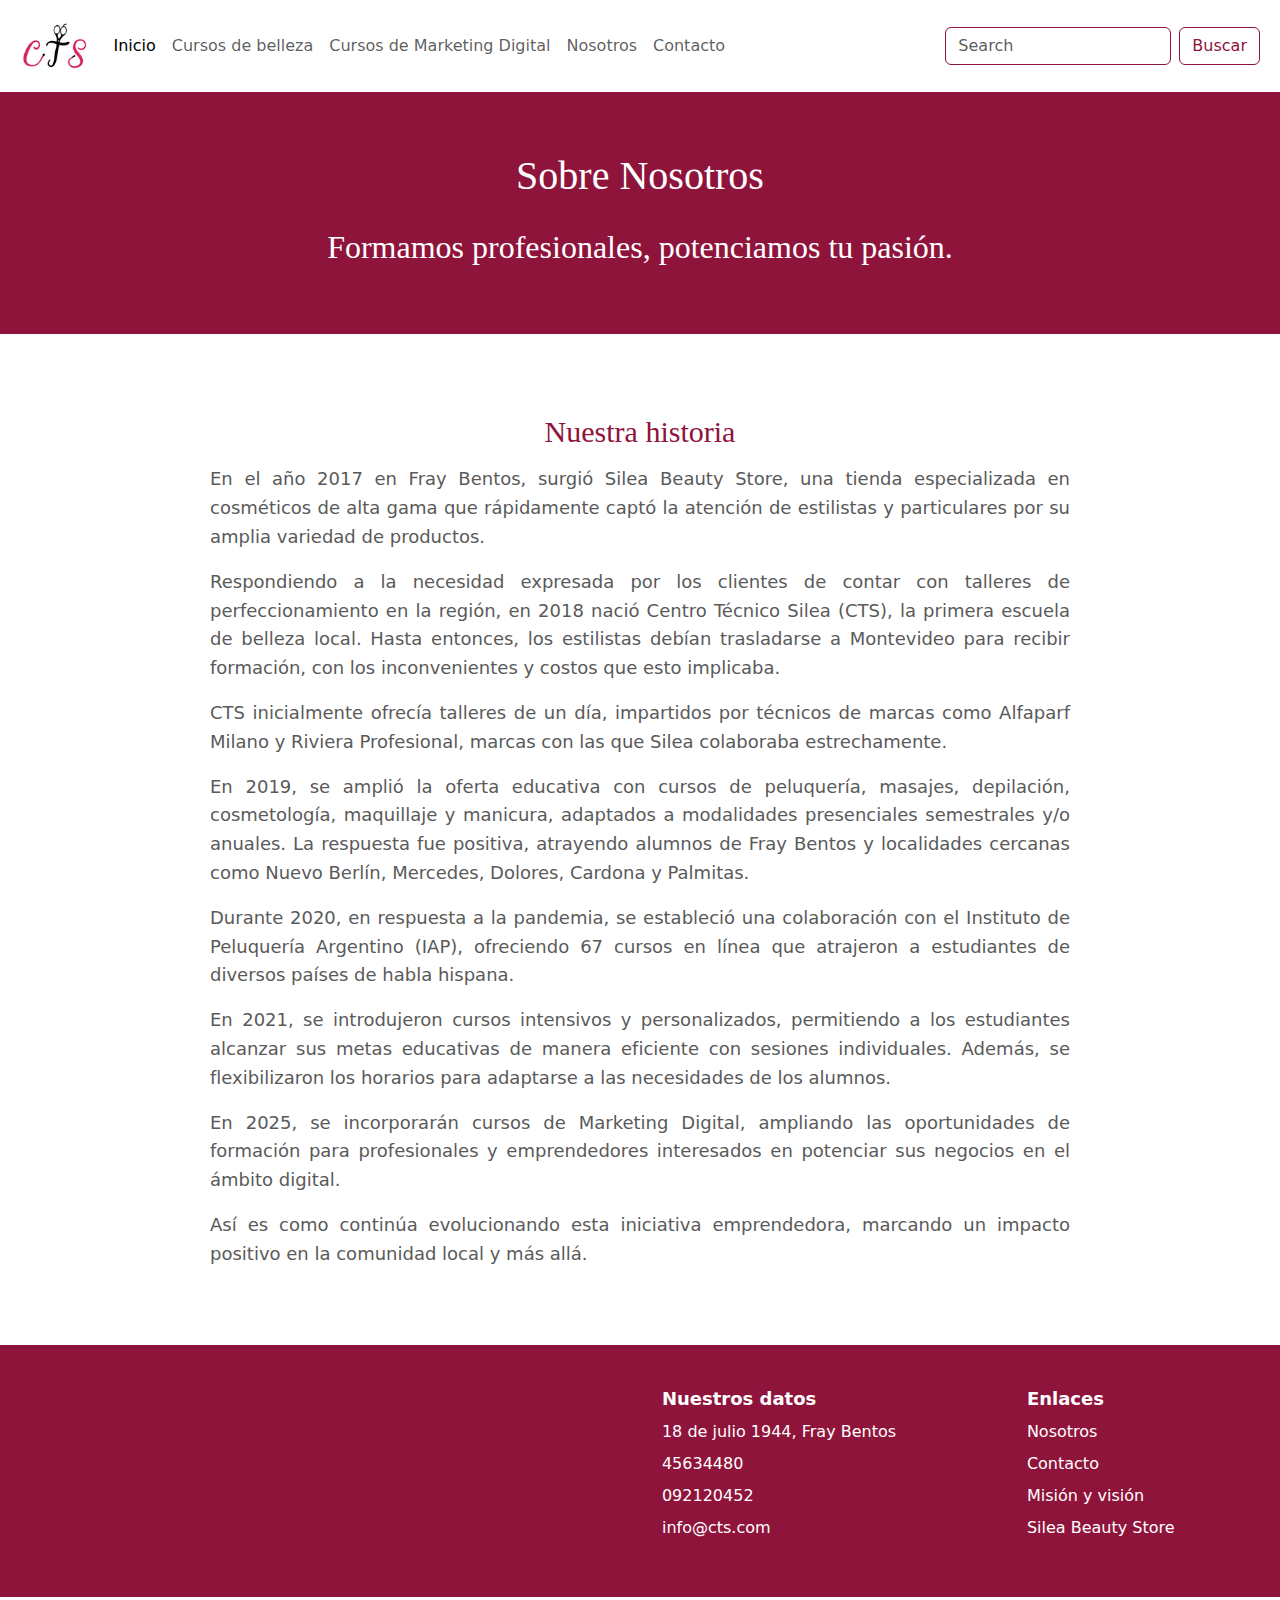
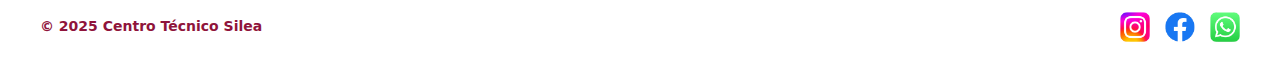
<file: nosotros.html>
<!DOCTYPE html>
<html lang="es">
<head>
    <meta charset="UTF-8">
    <meta name="viewport" content="width=device-width, initial-scale=1.0">
    <link rel="stylesheet" href="style.css">
    <title>Nosotros</title>
    <link href="https://cdn.jsdelivr.net/npm/bootstrap@5.3.3/dist/css/bootstrap.min.css" rel="stylesheet" integrity="sha384-QWTKZyjpPEjISv5WaRU9OFeRpok6YctnYmDr5pNlyT2bRjXh0JMhjY6hW+ALEwIH" crossorigin="anonymous">
    <script src="https://cdn.jsdelivr.net/npm/bootstrap@5.3.3/dist/js/bootstrap.bundle.min.js" integrity="sha384-YvpcrYf0tY3lHB60NNkmXc5s9fDVZLESaAA55NDzOxhy9GkcIdslK1eN7N6jIeHz" crossorigin="anonymous"></script>
</head>   
<body>
    <Header>
        <nav class="navbar navbar-expand-lg bg-white m-2">
            <div class="container-fluid">
              <a class="navbar-brand" href="index.html"><img src="imagenesCTS\logo cts si.png" alt="Cursos de belleza"></a>
              <button class="navbar-toggler" type="button" data-bs-toggle="collapse" data-bs-target="#navbarScroll" aria-controls="navbarScroll" aria-expanded="false" aria-label="Toggle navigation">
                <span class="navbar-toggler-icon"></span>
              </button>
              <div class="collapse navbar-collapse" id="navbarScroll">
                <ul class="navbar-nav me-auto my-2 my-lg-0 navbar-nav-scroll" style="--bs-scroll-height: 100px;">
                  <li class="nav-item">
                    <a class="nav-link active" aria-current="page" href="index.html">Inicio</a>
                  </li>
                  <li class="nav-item">
                    <a class="nav-link" href="Cursosdebelleza.html">Cursos de belleza</a>
                  </li>
                  <li class="nav-item">
                    <a class="nav-link"  href="cursosMarketingdigital.html" >Cursos de Marketing Digital</a>
                  </li>
                  <li class="nav-item">
                    <a class="nav-link"  href="nosotros.html" >Nosotros</a>
                  </li>
                  <li class="nav-item">
                    <a class="nav-link"  href="Contacto.html" >Contacto</a>
                  </li>
                </ul>
                <form class="d-flex" role="search">
                  <input class="form-control me-2" type="search" placeholder="Search" aria-label="Search">
                  <button class="btn btn-outline-success" type="submit">Buscar</button>
                </form>
              </div>
            </div>
          </nav>
        </Header>     
          <main>
            <h1>Sobre Nosotros</h1>
        <h2>Formamos profesionales, potenciamos tu pasión. </h2>
    </main> 
    
    <section class="nuestra-historia">
        <h2>Nuestra historia</h2>
        <p>En el año 2017 en Fray Bentos, surgió Silea Beauty Store, una tienda especializada en cosméticos de alta gama que rápidamente captó la atención de estilistas y particulares por su amplia variedad de productos.</p>
        <p>Respondiendo a la necesidad expresada por los clientes de contar con talleres de perfeccionamiento en la región, en 2018 nació Centro Técnico Silea (CTS), la primera escuela de belleza local. Hasta entonces, los estilistas debían trasladarse a Montevideo para recibir formación, con los inconvenientes y costos que esto implicaba.</p>
        <p>CTS inicialmente ofrecía talleres de un día, impartidos por técnicos de marcas como Alfaparf Milano y Riviera Profesional, marcas con las que Silea colaboraba estrechamente.</p>
        <p>En 2019, se amplió la oferta educativa con cursos de peluquería, masajes, depilación, cosmetología, maquillaje y manicura, adaptados a modalidades presenciales semestrales y/o anuales. La respuesta fue positiva, atrayendo alumnos de Fray Bentos y localidades cercanas como Nuevo Berlín, Mercedes, Dolores, Cardona y Palmitas.</p>
        <p>Durante 2020, en respuesta a la pandemia, se estableció una colaboración con el Instituto de Peluquería Argentino (IAP), ofreciendo 67 cursos en línea que atrajeron a estudiantes de diversos países de habla hispana.</p>
        <p>En 2021, se introdujeron cursos intensivos y personalizados, permitiendo a los estudiantes alcanzar sus metas educativas de manera eficiente con sesiones individuales. Además, se flexibilizaron los horarios para adaptarse a las necesidades de los alumnos.</p>
        <p>En 2025, se incorporarán cursos de Marketing Digital, ampliando las oportunidades de formación para profesionales y emprendedores interesados en potenciar sus negocios en el ámbito digital.</p>
        <p>Así es como continúa evolucionando esta iniciativa emprendedora, marcando un impacto positivo en la comunidad local y más allá.</p>
    </section>
    
<footer class="footer">
    <div class="footer-container">
        <!-- Mapa -->
        <div class="footer-map">
                <iframe src="https://www.google.com/maps/embed?pb=!1m18!1m12!1m3!1d1670.6768308635355!2d-58.301801421489934!3d-33.12607219531893!2m3!1f0!2f0!3f0!3m2!1i1024!2i768!4f13.1!3m3!1m2!1s0x95a54da9cc4d080f%3A0x3443da2baf688698!2sSilea%20Beauty%20Store!5e0!3m2!1ses!2suy!4v1740511386702!5m2!1ses!2suy" width="680" height="600" style="border:0;" allowfullscreen="" loading="lazy" referrerpolicy="no-referrer-when-downgrade"></iframe>
        </div>

        <!-- Menú del footer -->
        <div class="footer-menu">
            <ul>
                <li class="footer-title">Nuestros datos</li>
                <li>18 de julio 1944, Fray Bentos</li>
                <li>45634480</li>
                <li>092120452</li>
                <li>info@cts.com</li>
            </ul>
            <ul>
                <li class="footer-title">Enlaces</li>
                <li><a href="nosotros.html">Nosotros</a></li>
                <li><a href="Contacto.html">Contacto</a></li>
                <li><a href="#">Misión y visión</a></li>
                <li><a href="https://silea.uy/">Silea Beauty Store</a></li>
            </ul>
        </div>
    </div>

    <div class="footer-bottom">
      <p>© 2025 Centro Técnico Silea</p>
      <div class="social-icons">
          <a href="https://www.instagram.com/cts_centro_tecnico_silea/" target="_blank" class="icono instagram">
              <img src="imagenesCTS/link instagram.png" alt="Instagram">
          </a>
          <a href="https://www.facebook.com/profile.php?id=100057049676951#/" target="_blank" class="icono facebook">
              <img src="imagenesCTS/link facebook.png" alt="Facebook">
          </a>
          <a href="https://wa.me/59892120452" target="_blank" class="icono whatsapp">
              <img src="imagenesCTS/link WhatsApp.png" alt="WhatsApp">
          </a>
      </div>
  </div>
</footer>
</body>
</file>
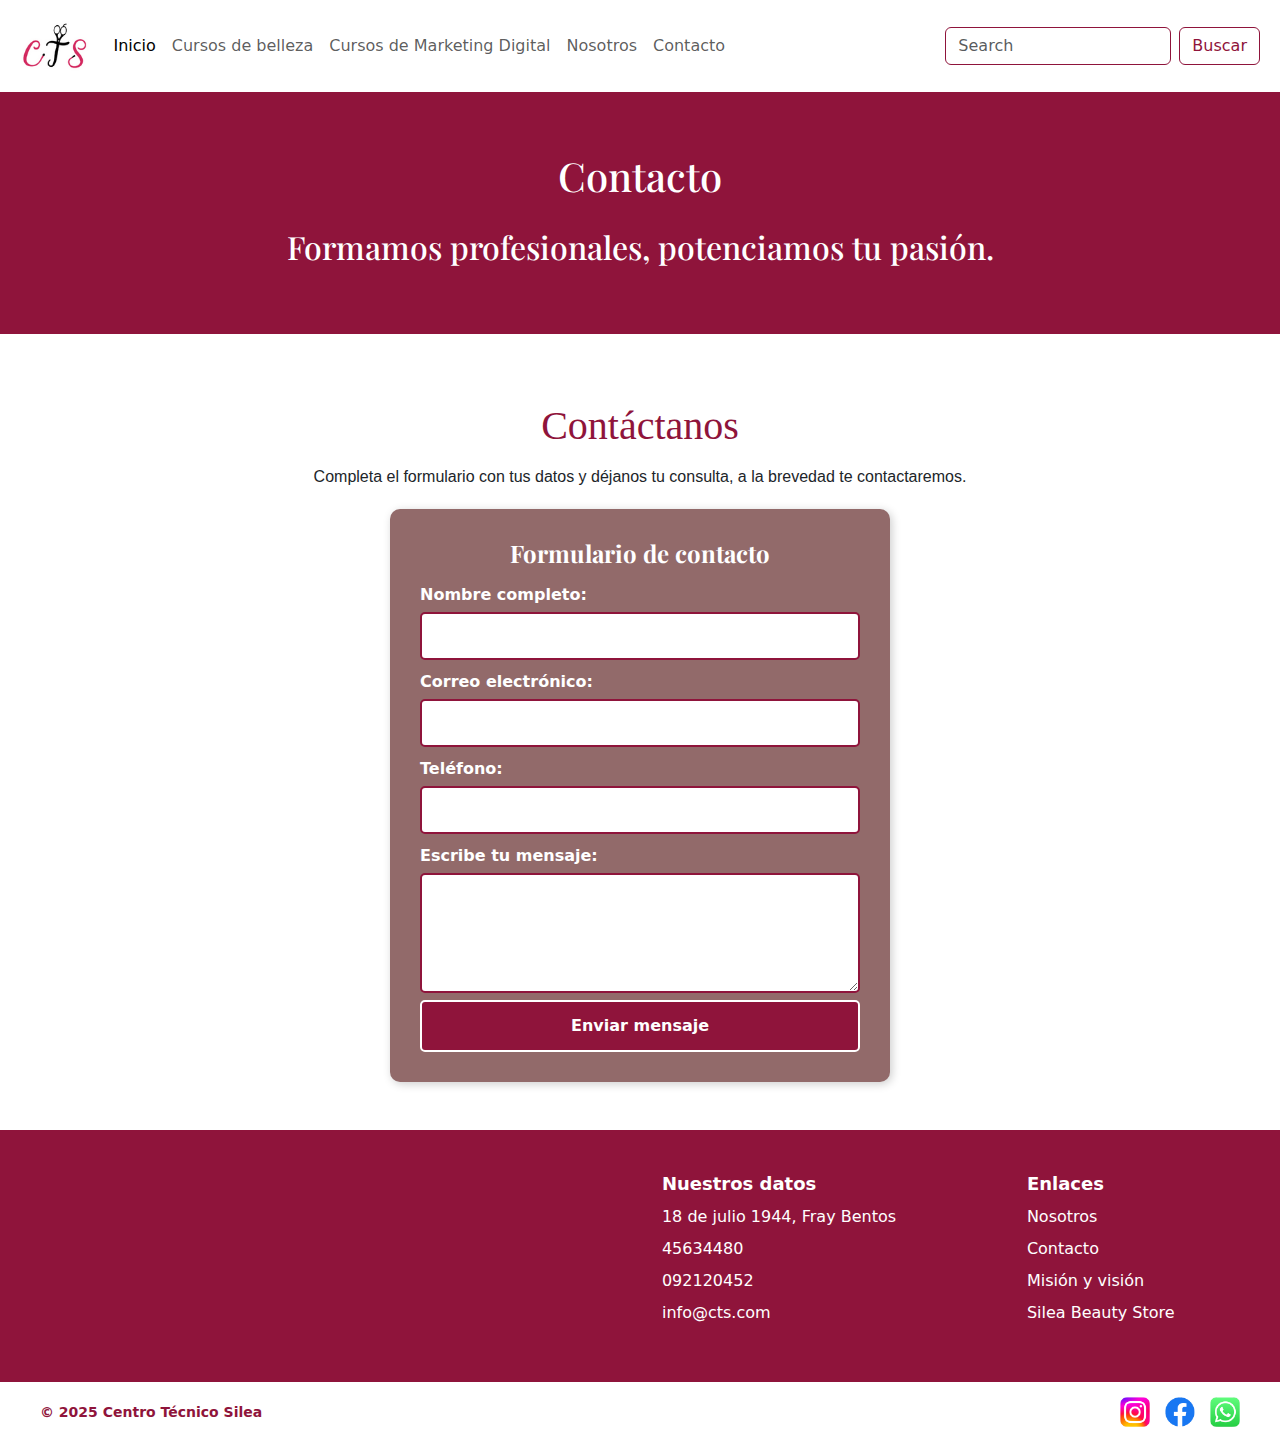
<file: pages/contacto.html>
<!doctype html>
<html lang="es">
  <head>
    <meta charset="utf-8">
    <meta name="viewport" content="width=device-width, initial-scale=1">
    <title>Contacto</title>
    <link href="https://cdn.jsdelivr.net/npm/bootstrap@5.3.3/dist/css/bootstrap.min.css" rel="stylesheet" integrity="sha384-QWTKZyjpPEjISv5WaRU9OFeRpok6YctnYmDr5pNlyT2bRjXh0JMhjY6hW+ALEwIH" crossorigin="anonymous">
    <script src="https://cdn.jsdelivr.net/npm/bootstrap@5.3.3/dist/js/bootstrap.bundle.min.js" integrity="sha384-YvpcrYf0tY3lHB60NNkmXc5s9fDVZLESaAA55NDzOxhy9GkcIdslK1eN7N6jIeHz" crossorigin="anonymous"></script>
    <link rel="stylesheet" href="../style/style.css">
    <link href="https://fonts.googleapis.com/css2?family=Playfair+Display:wght@400;700&display=swap" rel="stylesheet">

  </head>
<body>
    <header>
        <nav class="navbar navbar-expand-lg bg-white m-2">
            <div class="container-fluid">
              <a class="navbar-brand" href="../index.html"><img src="../imagenesCTS/logo-cts.png" alt="Home"></a>
              <button class="navbar-toggler" type="button" data-bs-toggle="collapse" data-bs-target="#navbarScroll" aria-controls="navbarScroll" aria-expanded="false" aria-label="Toggle navigation">
                <span class="navbar-toggler-icon"></span>
              </button>
              <div class="collapse navbar-collapse" id="navbarScroll">
                <ul class="navbar-nav me-auto my-2 my-lg-0 navbar-nav-scroll" style="--bs-scroll-height: 100px;">
                  <li class="nav-item">
                    <a class="nav-link active" aria-current="page" href="../index.html">Inicio</a>
                  </li>
                  <li class="nav-item">
                    <a class="nav-link" href="cursosdebelleza.html">Cursos de belleza</a>
                  </li>
                  <li class="nav-item">
                    <a class="nav-link"  href="cursosMarketingdigital.html" >Cursos de Marketing Digital</a>
                  </li>
                  <li class="nav-item">
                    <a class="nav-link"  href="nosotros.html" >Nosotros</a>
                  </li>
                  <li class="nav-item">
                    <a class="nav-link"  href="contacto.html" >Contacto</a>
                  </li>
                </ul>
                <form class="d-flex" role="search">
                  <input class="form-control me-2" type="search" placeholder="Search" aria-label="Search">
                  <button class="btn btn-outline-success" type="submit">Buscar</button>
                </form>
              </div>
            </div>
          </nav>
    </header>          
  <main>
    <div class="principal">
        <h1>Contacto</h1>
        <h2>Formamos profesionales, potenciamos tu pasión. </h2>
      </div>  
    <section class="container py-5">
        <h2 class="solicita-beca-title">Contáctanos</h2>
        <p class="solicita-beca-text">
          Completa el formulario con tus datos y déjanos tu consulta, a la brevedad te contactaremos.
      </p>
    
        <div class="form-container">
            <h4>Formulario de contacto</h4>
            <form action="" method="post">
                <label for="nombre">Nombre completo:</label>
                <input type="text" id="nombre" name="nombre" required>
    
                <label for="email">Correo electrónico:</label>
                <input type="email" id="email" name="email" required>
    
                <label for="telefono">Teléfono:</label>
                <input type="tel" id="telefono" name="telefono" required>
    
                <label for="mensaje">Escribe tu mensaje:</label>
                <textarea id="mensaje" name="mensaje" rows="4" required></textarea>
    
                <button type="submit" class="btn custom-btnblanco">Enviar mensaje</button>  
            </form>
        </div>
    </section>
    <div>
  </main>
        </section> 
<footer class="footer">
    <div class="footer-container">
        <!-- Mapa -->
        <div class="footer-map">
                <iframe src="https://www.google.com/maps/embed?pb=!1m18!1m12!1m3!1d1670.6768308635355!2d-58.301801421489934!3d-33.12607219531893!2m3!1f0!2f0!3f0!3m2!1i1024!2i768!4f13.1!3m3!1m2!1s0x95a54da9cc4d080f%3A0x3443da2baf688698!2sSilea%20Beauty%20Store!5e0!3m2!1ses!2suy!4v1740511386702!5m2!1ses!2suy" width="680" height="600" style="border:0;" allowfullscreen="" loading="lazy" referrerpolicy="no-referrer-when-downgrade"></iframe>
        </div>

        <!-- Menú del footer -->
        <div class="footer-menu">
            <ul>
                <li class="footer-title">Nuestros datos</li>
                <li>18 de julio 1944, Fray Bentos</li>
                <li>45634480</li>
                <li>092120452</li>
                <li>info@cts.com</li>
            </ul>
            <ul>
                <li class="footer-title">Enlaces</li>
                <li><a href="nosotros.html">Nosotros</a></li>
                <li><a href="Contacto.html">Contacto</a></li>
                <li><a href="#">Misión y visión</a></li>
                <li><a href="https://silea.uy/">Silea Beauty Store</a></li>
            </ul>
        </div>
    </div>

    <div class="footer-bottom">
      <p>© 2025 Centro Técnico Silea</p>
      <div class="social-icons">
          <a href="https://www.instagram.com/cts_centro_tecnico_silea/" target="_blank" class="icono instagram">
              <img src="../imagenesCTS/link-instagram.png" alt="Instagram">
          </a>
          <a href="https://www.facebook.com/profile.php?id=100057049676951#/" target="_blank" class="icono facebook">
              <img src="../imagenesCTS/link-facebook.png" alt="Facebook">
          </a>
          <a href="https://wa.me/59892120452" target="_blank" class="icono whatsapp">
              <img src="../imagenesCTS/link-WhatsApp.png" alt="WhatsApp">
          </a>
      </div>
  </div>
</footer>
</body>
</html>
</file>
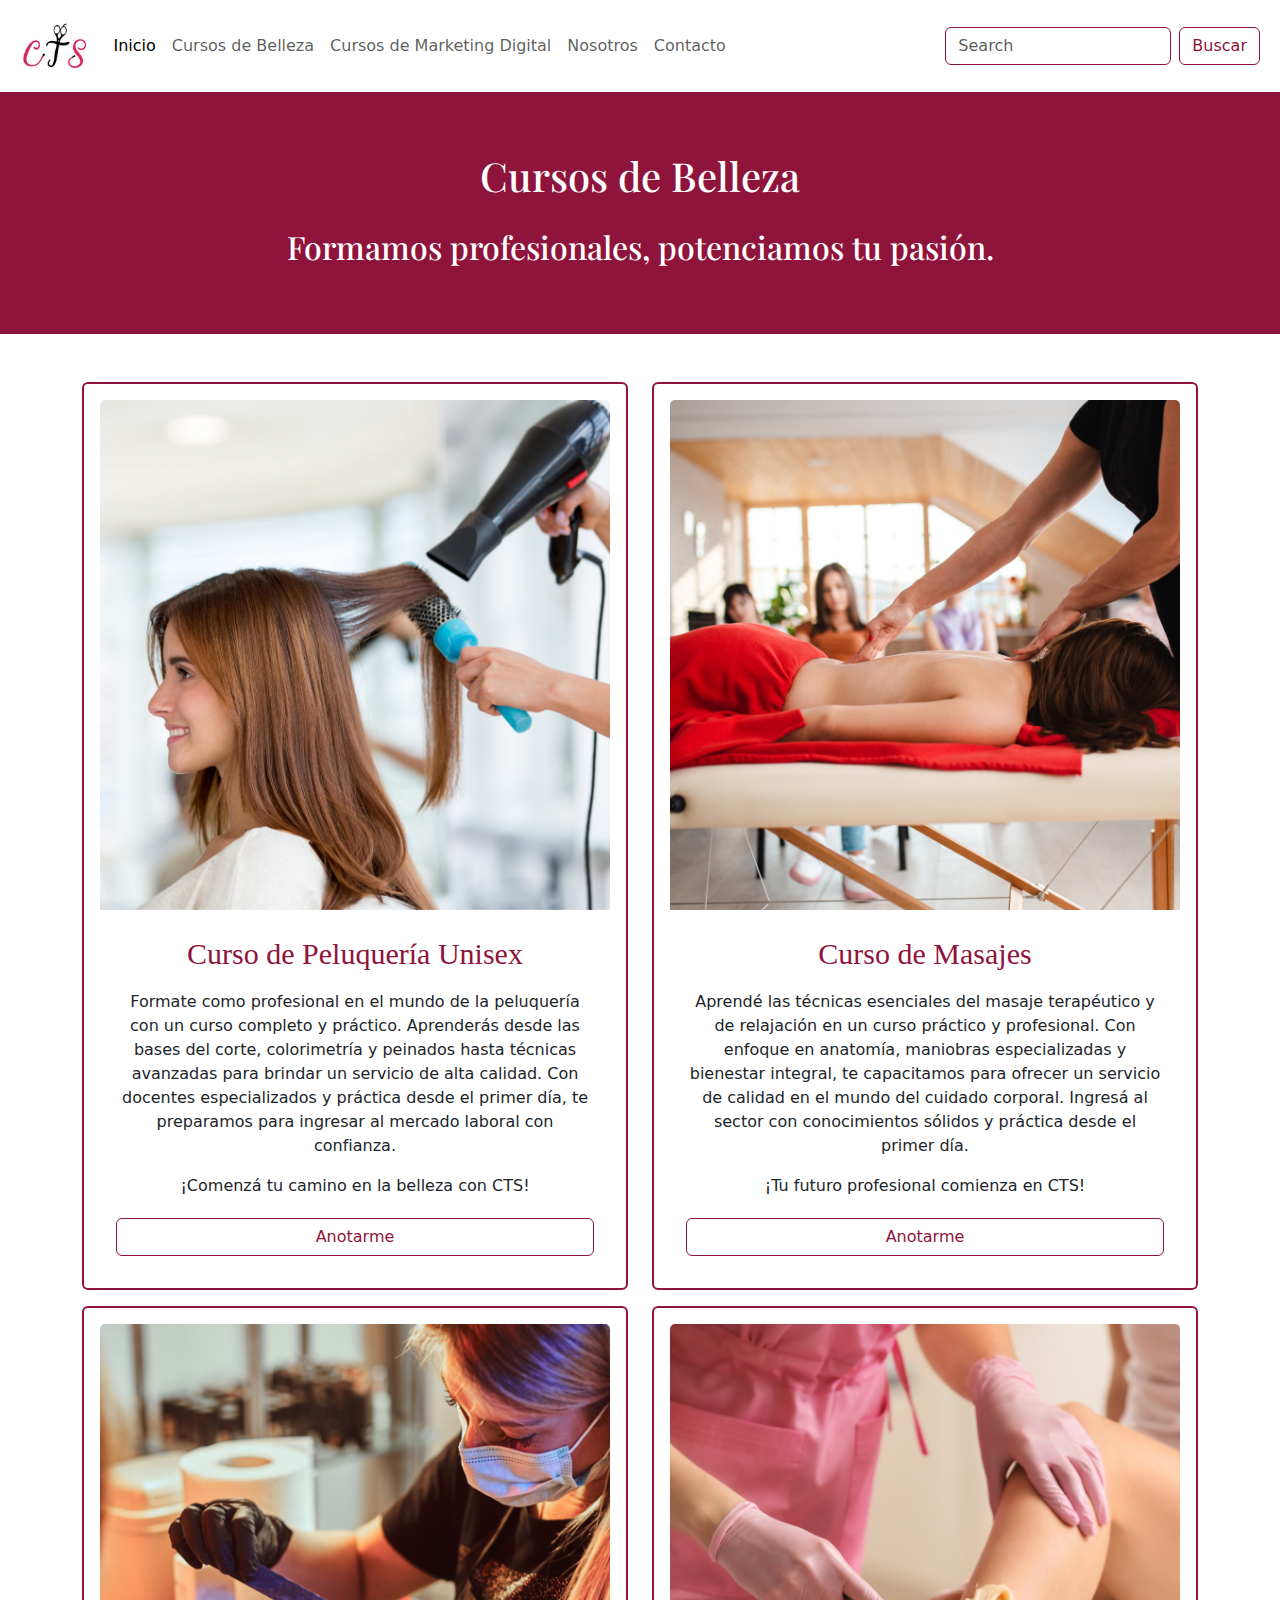
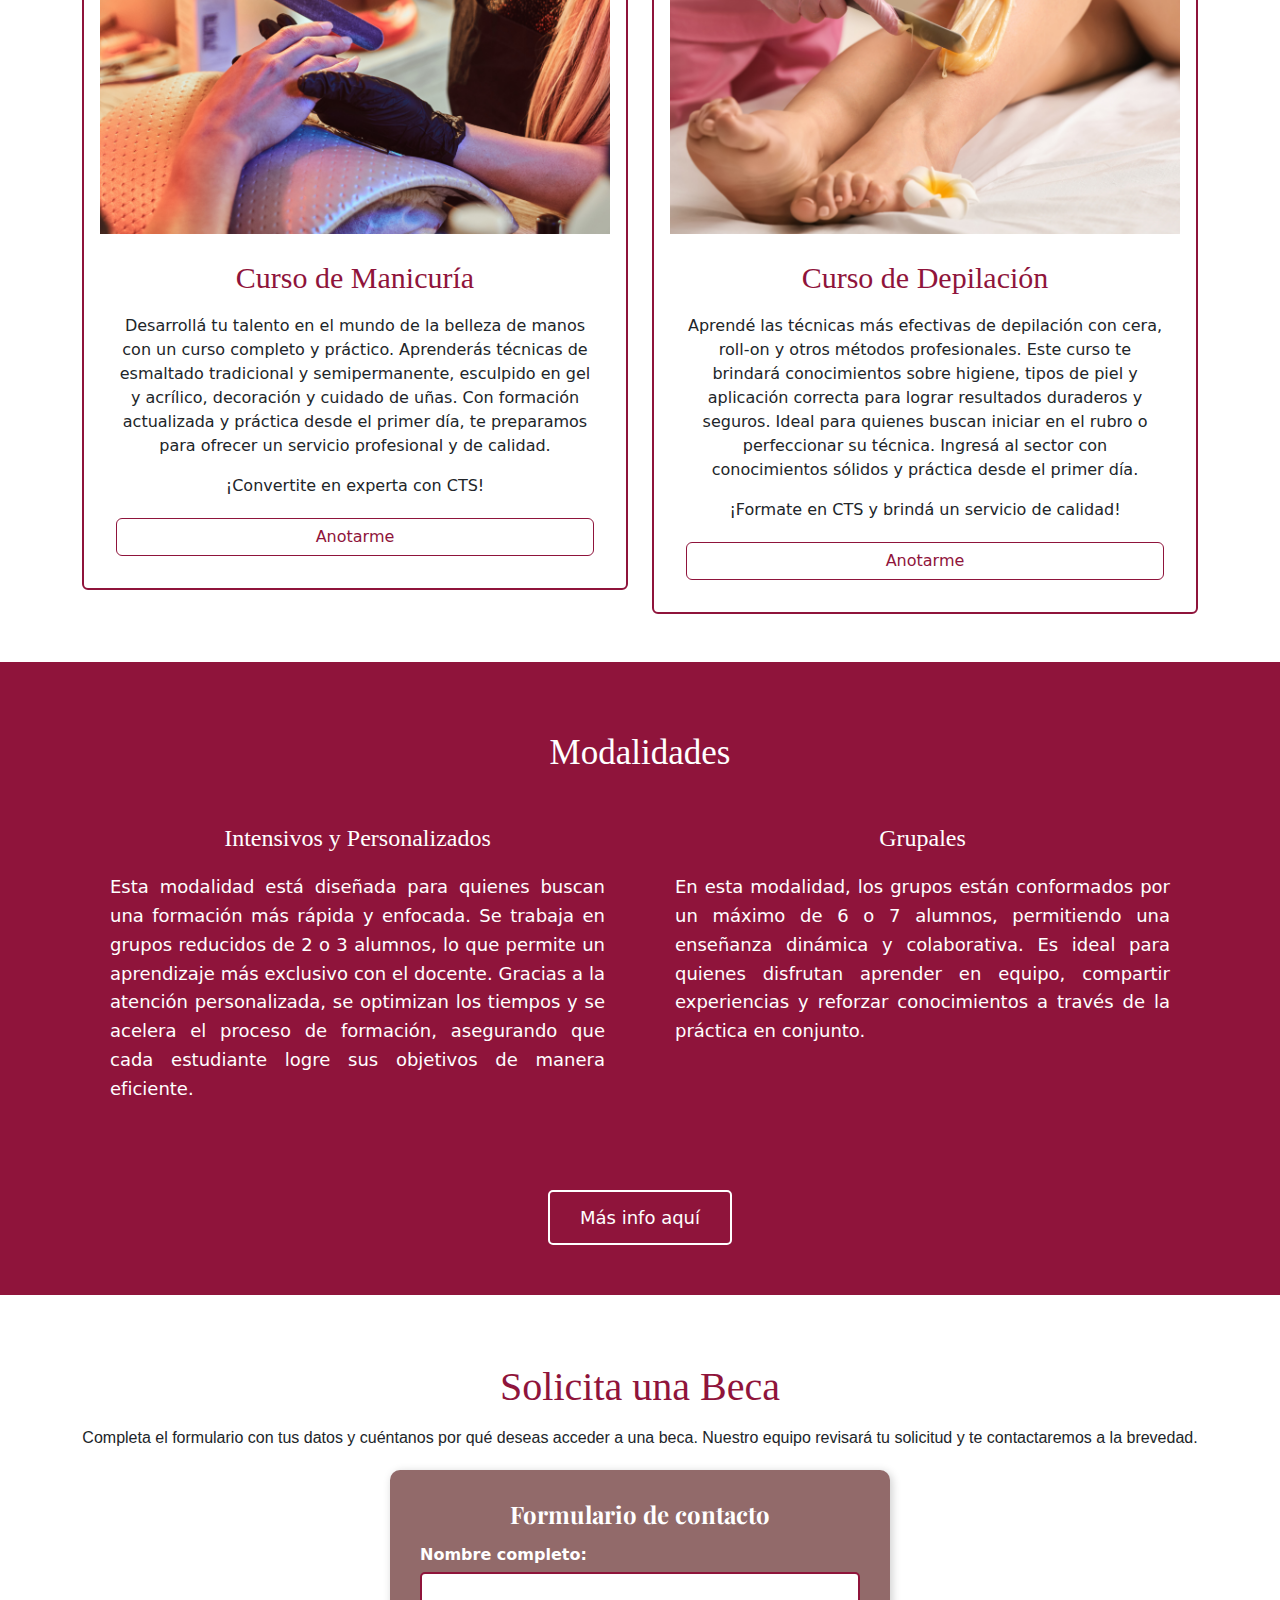
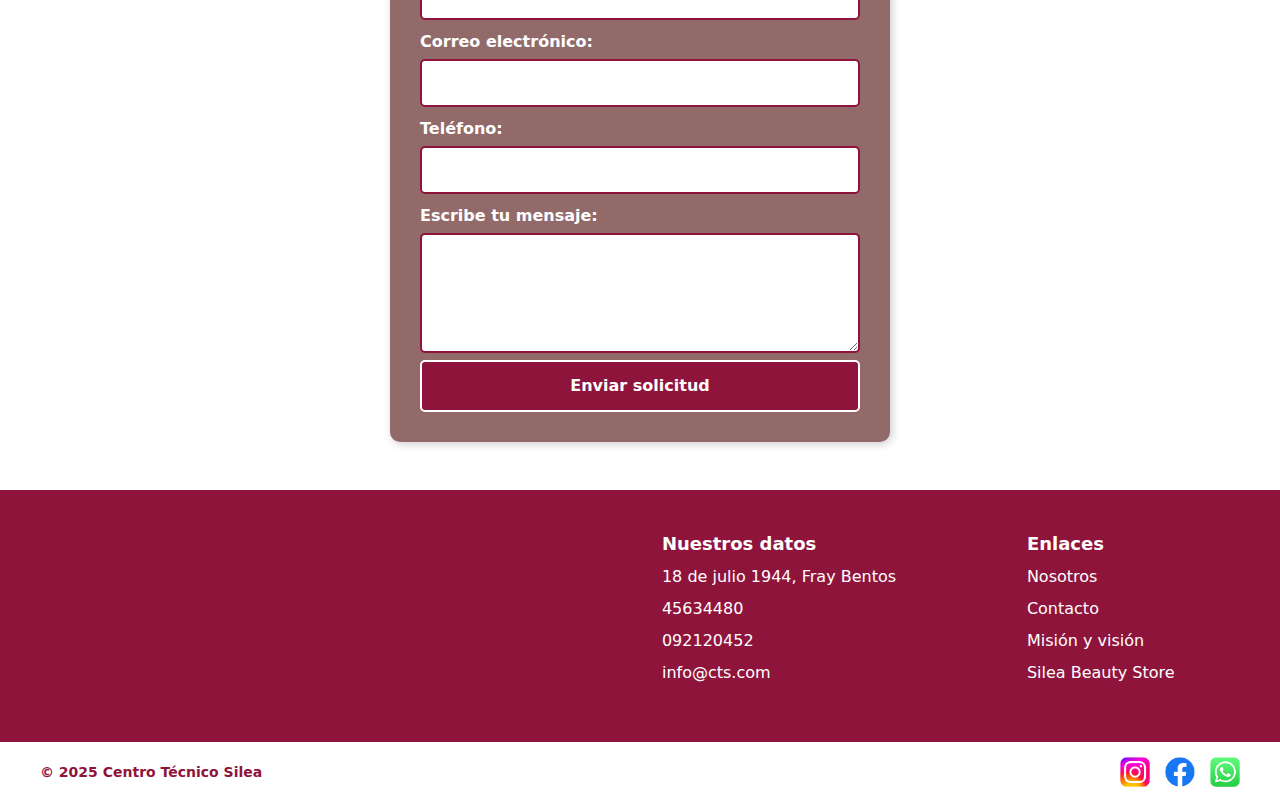
<file: pages/cursosdebelleza.html>
<!DOCTYPE html>
<html lang="es">
<head>
    <meta charset="UTF-8">
    <meta name="viewport" content="width=device-width, initial-scale=1.0">
    <title>Cursos de belleza</title>
    <link href="https://cdn.jsdelivr.net/npm/bootstrap@5.3.3/dist/css/bootstrap.min.css" rel="stylesheet" integrity="sha384-QWTKZyjpPEjISv5WaRU9OFeRpok6YctnYmDr5pNlyT2bRjXh0JMhjY6hW+ALEwIH" crossorigin="anonymous">
    <script src="https://cdn.jsdelivr.net/npm/bootstrap@5.3.3/dist/js/bootstrap.bundle.min.js" integrity="sha384-YvpcrYf0tY3lHB60NNkmXc5s9fDVZLESaAA55NDzOxhy9GkcIdslK1eN7N6jIeHz" crossorigin="anonymous"></script>
    <link rel="stylesheet" href="../style/style.css">
    <link href="https://fonts.googleapis.com/css2?family=Playfair+Display:wght@400;700&display=swap" rel="stylesheet">

  </head>
<body>
    <Header>
        <nav class="navbar navbar-expand-lg bg-white m-2">
            <div class="container-fluid">
              <a class="navbar-brand" href="../index.html"><img src="../imagenesCTS/logo-cts.png" alt="Home"></a>
              <button class="navbar-toggler" type="button" data-bs-toggle="collapse" data-bs-target="#navbarScroll" aria-controls="navbarScroll" aria-expanded="false" aria-label="Toggle navigation">
                <span class="navbar-toggler-icon"></span>
              </button>
              <div class="collapse navbar-collapse" id="navbarScroll">
                <ul class="navbar-nav me-auto my-2 my-lg-0 navbar-nav-scroll" style="--bs-scroll-height: 100px;">
                  <li class="nav-item">
                    <a class="nav-link active" aria-current="page" href="../index.html">Inicio</a>
                  </li>
                  <li class="nav-item">
                    <a class="nav-link" href="cursosdebelleza.html">Cursos de Belleza</a>
                  </li>
                  <li class="nav-item">
                    <a class="nav-link"  href="cursosMarketingdigital.html" >Cursos de Marketing Digital</a>
                  </li>
                  <li class="nav-item">
                    <a class="nav-link"  href="nosotros.html" >Nosotros</a>
                  </li>
                  <li class="nav-item">
                    <a class="nav-link"  href="contacto.html" >Contacto</a>
                  </li>
                </ul>
                <form class="d-flex" role="search">
                  <input class="form-control me-2" type="search" placeholder="Search" aria-label="Search">
                  <button class="btn btn-outline-success" type="submit">Buscar</button>
                </form>
              </div>
            </div>
          </nav>
        </Header>     
  <main>
    <div class="principal"> 
    <h1>Cursos de Belleza</h1>
        <h2>Formamos profesionales, potenciamos tu pasión. </h2>
      </div>

    <div class="container py-5"> <!-- Agrega padding superior e inferior al contenedor -->
      <div class="row g-4 mb-3"> <!-- Agrega un gap entre las columnas y un margen inferior grande -->
            <div class="col-md-6"> <!-- Se usa col-md-6 para mantener la estructura -->
                <div class="card p-3"> <!-- Agrega padding interno a la tarjeta -->
                    <img src="../imagenesCTS\pelu-cts-pag.png" class="card-img-top" alt="cursos de peluquería">
                    <div class="card-body">
                        <h4 class="card-title text-center mi-titulo">Curso de Peluquería Unisex</h4>
                        <p class="card-text text-center">Formate como profesional en el mundo de la peluquería con un curso completo y práctico. Aprenderás desde las bases del corte, colorimetría y peinados hasta técnicas avanzadas para brindar un servicio de alta calidad. Con docentes especializados y práctica desde el primer día, te preparamos para ingresar al mercado laboral con confianza.</p>
                        <p class="card-text text-center">¡Comenzá tu camino en la belleza con CTS!</p>
                        <a href="https://wa.me/59892120452" class="btn btn-outline-primary custom-btn">Anotarme</a>
                    </div>
                </div>
            </div>
    
            <div class="col-md-6">
                <div class="card p-3">
                    <img src="../imagenesCTS/curso-masaje.png" class="card-img-top" alt="cursos de masajes">
                    <div class="card-body">
                        <h4 class="card-title text-center">Curso de Masajes</h4>
                        <p class="card-text text-center">Aprendé las técnicas esenciales del masaje terapéutico y de relajación en un curso práctico y profesional. Con enfoque en anatomía, maniobras especializadas y bienestar integral, te capacitamos para ofrecer un servicio de calidad en el mundo del cuidado corporal. Ingresá al sector con conocimientos sólidos y práctica desde el primer día.</p>          
                        <p class="card-text text-center">¡Tu futuro profesional comienza en CTS!</p>
                        <a href="https://wa.me/59892120452" class="btn btn-outline-primary custom-btn">Anotarme</a>             
                    </div>
                </div>
            </div>
          </div>
      
  
          <div class="row g-4"> <!-- Agrega un gap entre las columnas -->
                <div class="col-md-6"> <!-- Se usa col-md-6 para mantener la estructura -->
                    <div class="card p-3"> <!-- Agrega padding interno a la tarjeta -->
                        <img src="../imagenesCTS/manos-ctspag.png" class="card-img-top" alt="cursos de manicuria">
                        <div class="card-body">
                            <h4 class="card-title text-center mi-titulo">Curso de Manicuría</h4>
                            <p class="card-text text-center"> Desarrollá tu talento en el mundo de la belleza de manos con un curso completo y práctico. Aprenderás técnicas de esmaltado tradicional y semipermanente, esculpido en gel y acrílico, decoración y cuidado de uñas. Con formación actualizada y práctica desde el primer día, te preparamos para ofrecer un servicio profesional y de calidad.</p>
                            <p class="card-text text-center">¡Convertite en experta con CTS!</p>
                            <a href="https://wa.me/59892120452" class="btn btn-outline-primary custom-btn">Anotarme</a>
                        </div>
                    </div>
                </div>
        
                <div class="col-md-6">
                    <div class="card p-3">
                        <img src="../imagenesCTS/depilacion-cts.png" class="card-img-top" alt="cursos de marketing digital">
                        <div class="card-body">
                            <h4 class="card-title text-center">Curso de Depilación</h4>
                            <p class="card-text text-center">Aprendé las técnicas más efectivas de depilación con cera, roll-on y otros métodos profesionales. Este curso te brindará conocimientos sobre higiene, tipos de piel y aplicación correcta para lograr resultados duraderos y seguros. Ideal para quienes buscan iniciar en el rubro o perfeccionar su técnica. Ingresá al sector con conocimientos sólidos y práctica desde el primer día.</p>          
                            <p class="card-text text-center">¡Formate en CTS y brindá un servicio de calidad!</p>
                            <a href="https://wa.me/59892120452" class="btn btn-outline-primary custom-btn">Anotarme</a>                    
                        </div>
                    </div>
                </div>
              </div>
              </div>
  </main> 
<section class="modalidades">
  <h2>Modalidades</h2>
  <div class="modalidades-container">
      <div class="modalidad">
          <h3>Intensivos y Personalizados</h3>
          <p>Esta modalidad está diseñada para quienes buscan una formación más rápida y enfocada. Se trabaja en grupos reducidos de 2 o 3 alumnos, lo que permite un aprendizaje más exclusivo con el docente. Gracias a la atención personalizada, se optimizan los tiempos y se acelera el proceso de formación, asegurando que cada estudiante logre sus objetivos de manera eficiente.</p>
      </div>
      <div class="modalidad">
          <h3>Grupales</h3>
          <p>En esta modalidad, los grupos están conformados por un máximo de 6 o 7 alumnos, permitiendo una enseñanza dinámica y colaborativa. Es ideal para quienes disfrutan aprender en equipo, compartir experiencias y reforzar conocimientos a través de la práctica en conjunto.</p>
      </div>
  </div>
  <div class="modalidades-btn">
    <a href="https://wa.me/59892120452" target="_blank" class="btn-outline-primary custom-btn">Más info aquí</a>
</div>            
</section>

<section class="container py-5">
    <h2 class="solicita-beca-title">Solicita una Beca</h2>
    <p class="solicita-beca-text">
      Completa el formulario con tus datos y cuéntanos por qué deseas acceder a una beca. 
      Nuestro equipo revisará tu solicitud y te contactaremos a la brevedad.
  </p>

    <div class="form-container">
        <h4>Formulario de contacto</h4>
        <form action="" method="post">
            <label for="nombre">Nombre completo:</label>
            <input type="text" id="nombre" name="nombre" required>

            <label for="email">Correo electrónico:</label>
            <input type="email" id="email" name="email" required>

            <label for="telefono">Teléfono:</label>
            <input type="tel" id="telefono" name="telefono" required>

            <label for="mensaje">Escribe tu mensaje:</label>
            <textarea id="mensaje" name="mensaje" rows="4" required></textarea>

            <button type="submit" class="btn custom-btnblanco">Enviar solicitud</button>  
        </form>
    </div>
</section>
<footer class="footer">
    <div class="footer-container">
        <!-- Mapa -->
        <div class="footer-map">
                <iframe src="https://www.google.com/maps/embed?pb=!1m18!1m12!1m3!1d1670.6768308635355!2d-58.301801421489934!3d-33.12607219531893!2m3!1f0!2f0!3f0!3m2!1i1024!2i768!4f13.1!3m3!1m2!1s0x95a54da9cc4d080f%3A0x3443da2baf688698!2sSilea%20Beauty%20Store!5e0!3m2!1ses!2suy!4v1740511386702!5m2!1ses!2suy" width="680" height="600" style="border:0;" allowfullscreen="" loading="lazy" referrerpolicy="no-referrer-when-downgrade"></iframe>
        </div>

        <!-- Menú del footer -->
        <div class="footer-menu">
            <ul>
                <li class="footer-title">Nuestros datos</li>
                <li>18 de julio 1944, Fray Bentos</li>
                <li>45634480</li>
                <li>092120452</li>
                <li>info@cts.com</li>
            </ul>
            <ul>
                <li class="footer-title">Enlaces</li>
                <li><a href="nosotros.html">Nosotros</a></li>
                <li><a href="contacto.html">Contacto</a></li>
                <li><a href="#">Misión y visión</a></li>
                <li><a href="https://silea.uy/">Silea Beauty Store</a></li>
            </ul>
        </div>
    </div>

    <div class="footer-bottom">
      <p>© 2025 Centro Técnico Silea</p>
      <div class="social-icons">
          <a href="https://www.instagram.com/cts_centro_tecnico_silea/" target="_blank" class="icono instagram">
              <img src="../imagenesCTS/link-instagram.png" alt="Instagram">
          </a>
          <a href="https://www.facebook.com/profile.php?id=100057049676951#/" target="_blank" class="icono facebook">
              <img src="../imagenesCTS/link-facebook.png" alt="Facebook">
          </a>
          <a href="https://wa.me/59892120452" target="_blank" class="icono whatsapp">
              <img src="../imagenesCTS/link-WhatsApp.png" alt="WhatsApp">
          </a>
      </div>
  </div>
</footer>
</body>
</html>
</file>
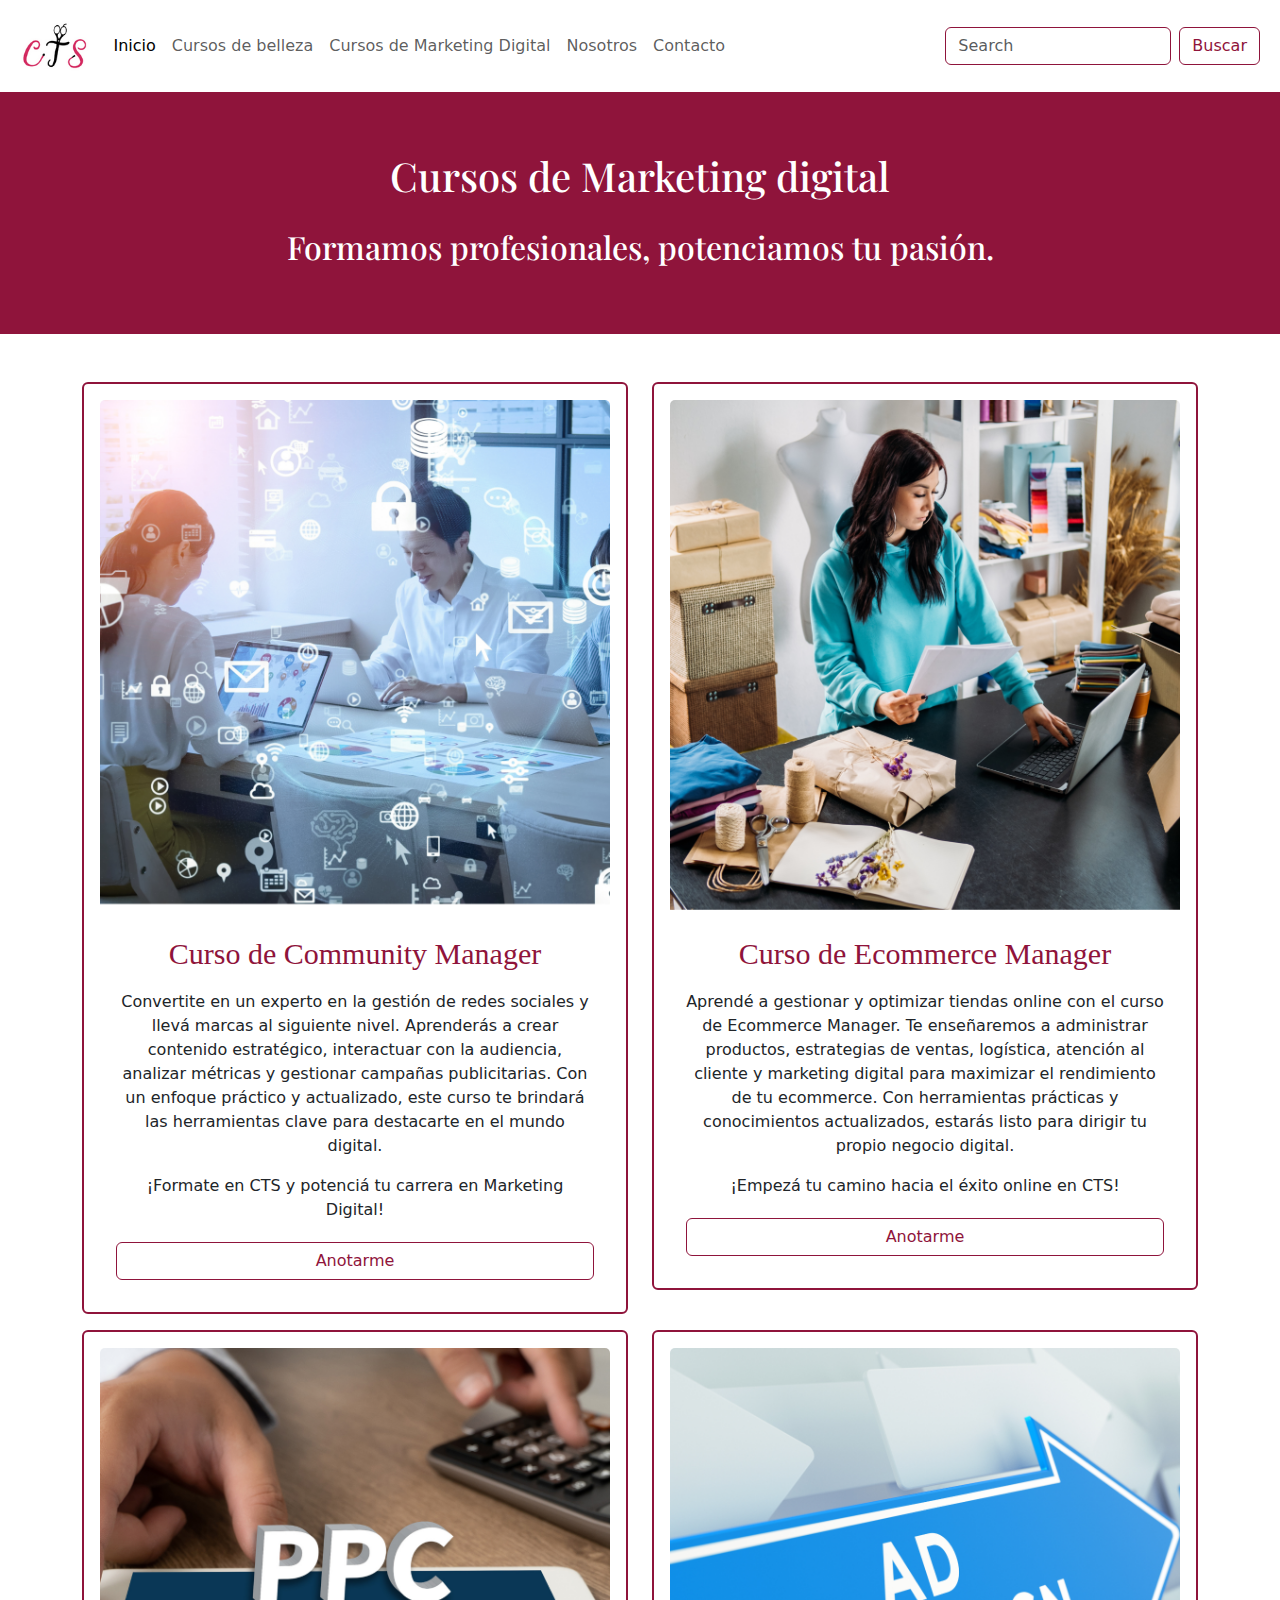
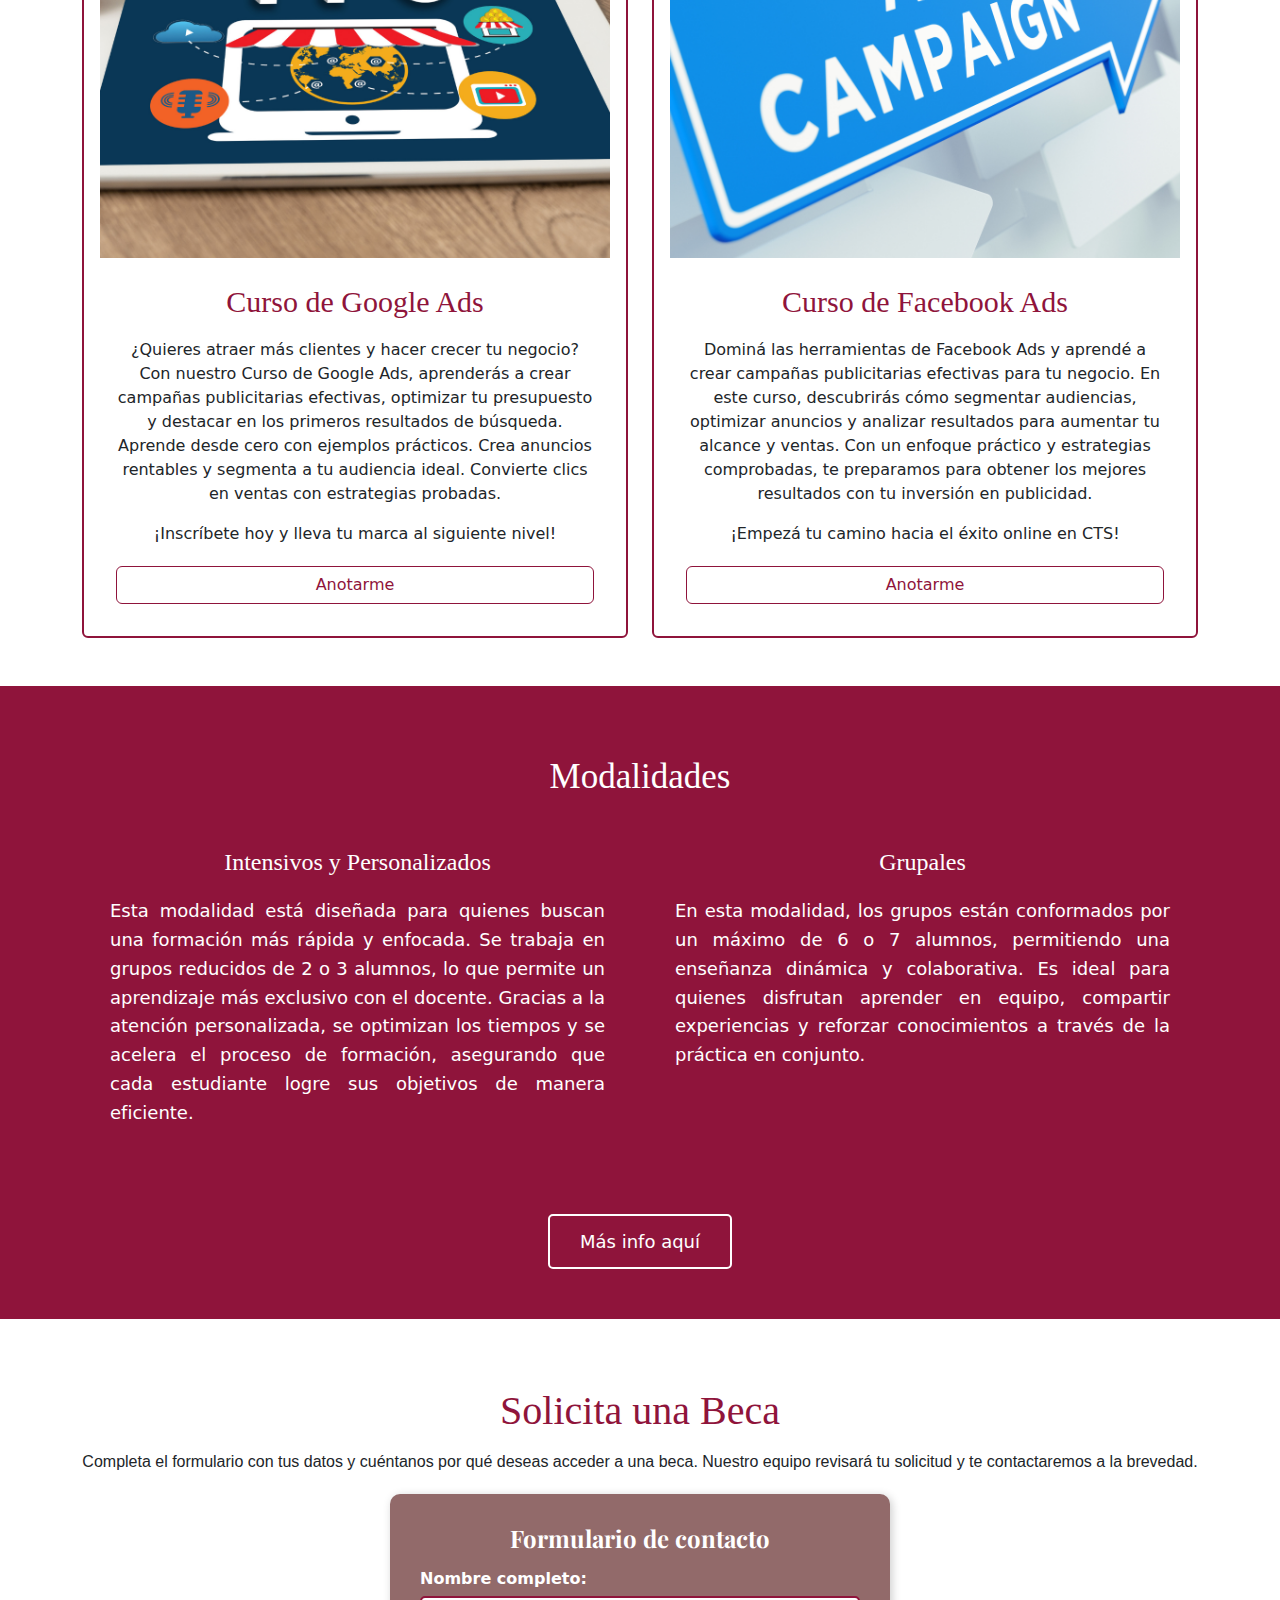
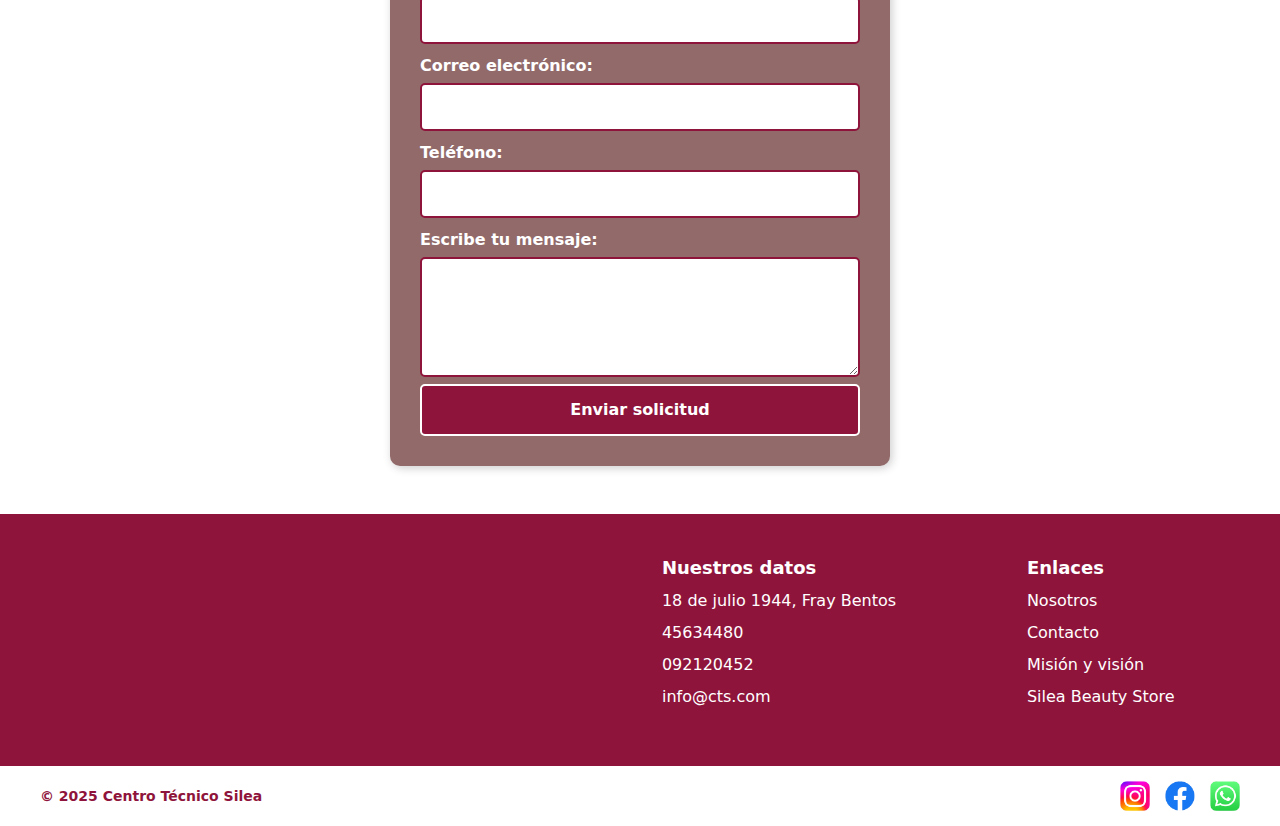
<file: pages/cursosMarketingdigital.html>
<!DOCTYPE html>
<html lang="es">
<head>
    <meta charset="UTF-8">
    <meta name="viewport" content="width=device-width, initial-scale=1.0">
    <title>Cursos de Marketing Digital</title>
    <link href="https://cdn.jsdelivr.net/npm/bootstrap@5.3.3/dist/css/bootstrap.min.css" rel="stylesheet" integrity="sha384-QWTKZyjpPEjISv5WaRU9OFeRpok6YctnYmDr5pNlyT2bRjXh0JMhjY6hW+ALEwIH" crossorigin="anonymous">
    <script src="https://cdn.jsdelivr.net/npm/bootstrap@5.3.3/dist/js/bootstrap.bundle.min.js" integrity="sha384-YvpcrYf0tY3lHB60NNkmXc5s9fDVZLESaAA55NDzOxhy9GkcIdslK1eN7N6jIeHz" crossorigin="anonymous"></script>
    <link rel="stylesheet" href="../style/style.css">
    <link href="https://fonts.googleapis.com/css2?family=Playfair+Display:wght@400;700&display=swap" rel="stylesheet">

  </head>
<body>
    <Header>
    <nav class="navbar navbar-expand-lg bg-white m-2">
        <div class="container-fluid">
          <a class="navbar-brand" href="../index.html"><img src="../imagenesCTS/logo-cts.png" alt="Home"></a>
          <button class="navbar-toggler" type="button" data-bs-toggle="collapse" data-bs-target="#navbarScroll" aria-controls="navbarScroll" aria-expanded="false" aria-label="Toggle navigation">
            <span class="navbar-toggler-icon"></span>
          </button>
          <div class="collapse navbar-collapse" id="navbarScroll">
            <ul class="navbar-nav me-auto my-2 my-lg-0 navbar-nav-scroll" style="--bs-scroll-height: 100px;">
              <li class="nav-item">
                <a class="nav-link active" aria-current="page" href="../index.html">Inicio</a>
              </li>
              <li class="nav-item">
                <a class="nav-link" href="cursosdebelleza.html">Cursos de belleza</a>
              </li>
              <li class="nav-item">
                <a class="nav-link"  href="cursosMarketingdigital.html" >Cursos de Marketing Digital</a>
              </li>
              <li class="nav-item">
                <a class="nav-link"  href="nosotros.html" >Nosotros</a>
              </li>
              <li class="nav-item">
                <a class="nav-link"  href="contacto.html" >Contacto</a>
              </li>
            </ul>
            <form class="d-flex" role="search">
              <input class="form-control me-2" type="search" placeholder="Search" aria-label="Search">
              <button class="btn btn-outline-success" type="submit">Buscar</button>
            </form>
          </div>
        </div>
      </nav>
    </Header>     
  <main>
  <div class="principal">    
    <h1>Cursos de Marketing digital</h1>
    <h2>Formamos profesionales, potenciamos tu pasión. </h2>
  </div>  
  
<div class="container py-5"> <!-- Agrega padding superior e inferior al contenedor -->
    <div class="row g-4 mb-3"> <!-- Agrega un gap entre las columnas y un margen inferior grande -->
          <div class="col-md-6"> <!-- Se usa col-md-6 para mantener la estructura -->
              <div class="card p-3"> <!-- Agrega padding interno a la tarjeta -->
                  <img src="../imagenesCTS/curso-community-manager.png" class="card-img-top" alt="cursos de belleza">
                  <div class="card-body">
                      <h4 class="card-title text-center mi-titulo">Curso de Community Manager</h4>
                      <p class="card-text text-center">Convertite en un experto en la gestión de redes sociales y llevá marcas al siguiente nivel. Aprenderás a crear contenido estratégico, interactuar con la audiencia, analizar métricas y gestionar campañas publicitarias. Con un enfoque práctico y actualizado, este curso te brindará las herramientas clave para destacarte en el mundo digital.</p>
                      <p class="card-text text-center">¡Formate en CTS y potenciá tu carrera en Marketing Digital!</p>
                      <a href="https://wa.me/59892120452" class="btn btn-outline-primary custom-btn">Anotarme</a>
                  </div>
              </div>
          </div>
  
          <div class="col-md-6">
              <div class="card p-3">
                  <img src="../imagenesCTS/curso-Ecommerce-Manager.png" class="card-img-top" alt="cursos de marketing digital">
                  <div class="card-body">
                      <h4 class="card-title text-center">Curso de Ecommerce Manager</h4>
                      <p class="card-text text-center">Aprendé a gestionar y optimizar tiendas online con el curso de Ecommerce Manager. Te enseñaremos a administrar productos, estrategias de ventas, logística, atención al cliente y marketing digital para maximizar el rendimiento de tu ecommerce. Con herramientas prácticas y conocimientos actualizados, estarás listo para dirigir tu propio negocio digital.</p>          
                      <p class="card-text text-center">¡Empezá tu camino hacia el éxito online en CTS!</p>
                      <a href="https://wa.me/59892120452" class="btn btn-outline-primary custom-btn">Anotarme</a>
                     
                  </div>
              </div>
          </div>
        </div>
    

        <div class="row g-4"> <!-- Agrega un gap entre las columnas -->
              <div class="col-md-6"> <!-- Se usa col-md-6 para mantener la estructura -->
                  <div class="card p-3"> <!-- Agrega padding interno a la tarjeta -->
                      <img src="../imagenesCTS/curso-google-ads.png" class="card-img-top" alt="cursos de belleza">
                      <div class="card-body">
                          <h4 class="card-title text-center mi-titulo">Curso de Google Ads</h4>
                          <p class="card-text text-center"> ¿Quieres atraer más clientes y hacer crecer tu negocio? Con nuestro Curso de Google Ads, aprenderás a crear campañas publicitarias efectivas, optimizar tu presupuesto y destacar en los primeros resultados de búsqueda. Aprende desde cero con ejemplos prácticos.
                            Crea anuncios rentables y segmenta a tu audiencia ideal. Convierte clics en ventas con estrategias probadas. </p>
                          <p class="card-text text-center">¡Inscríbete hoy y lleva tu marca al siguiente nivel!</p>
                          <a href="https://wa.me/59892120452" class="btn btn-outline-primary custom-btn">Anotarme</a>
                      </div>
                  </div>
              </div>
      
              <div class="col-md-6">
                  <div class="card p-3">
                      <img src="../imagenesCTS/curso-facebook-ads.png" class="card-img-top" alt="cursos de marketing digital">
                      <div class="card-body">
                          <h4 class="card-title text-center">Curso de Facebook Ads</h4>
                          <p class="card-text text-center">Dominá las herramientas de Facebook Ads y aprendé a crear campañas publicitarias efectivas para tu negocio. En este curso, descubrirás cómo segmentar audiencias, optimizar anuncios y analizar resultados para aumentar tu alcance y ventas. Con un enfoque práctico y estrategias comprobadas, te preparamos para obtener los mejores resultados con tu inversión en publicidad.</p>          
                          <p class="card-text text-center">¡Empezá tu camino hacia el éxito online en CTS!</p>
                          <a href="https://wa.me/59892120452" class="btn btn-outline-primary custom-btn">Anotarme</a>
                         
                      </div>
                  </div>
              </div>
            </div>
            </div>
 </main>        
            <section class="modalidades">
              <h2>Modalidades</h2>
              <div class="modalidades-container">
                  <div class="modalidad">
                      <h3>Intensivos y Personalizados</h3>
                      <p>Esta modalidad está diseñada para quienes buscan una formación más rápida y enfocada. Se trabaja en grupos reducidos de 2 o 3 alumnos, lo que permite un aprendizaje más exclusivo con el docente. Gracias a la atención personalizada, se optimizan los tiempos y se acelera el proceso de formación, asegurando que cada estudiante logre sus objetivos de manera eficiente.</p>
                  </div>
                  <div class="modalidad">
                      <h3>Grupales</h3>
                      <p>En esta modalidad, los grupos están conformados por un máximo de 6 o 7 alumnos, permitiendo una enseñanza dinámica y colaborativa. Es ideal para quienes disfrutan aprender en equipo, compartir experiencias y reforzar conocimientos a través de la práctica en conjunto.</p>
                  </div>
              </div>
              <div class="modalidades-btn">
                <a href="https://wa.me/59892120452" target="_blank" class="btn-outline-primary custom-btn">Más info aquí</a>
            </div>            
          </section>
          
    <section class="container py-5">
        <h2 class="solicita-beca-title">Solicita una Beca</h2>
        <p class="solicita-beca-text">
          Completa el formulario con tus datos y cuéntanos por qué deseas acceder a una beca. 
          Nuestro equipo revisará tu solicitud y te contactaremos a la brevedad.
      </p>
    
        <div class="form-container">
            <h4>Formulario de contacto</h4>
            <form action="" method="post">
                <label for="nombre">Nombre completo:</label>
                <input type="text" id="nombre" name="nombre" required>
    
                <label for="email">Correo electrónico:</label>
                <input type="email" id="email" name="email" required>
    
                <label for="telefono">Teléfono:</label>
                <input type="tel" id="telefono" name="telefono" required>
    
                <label for="mensaje">Escribe tu mensaje:</label>
                <textarea id="mensaje" name="mensaje" rows="4" required></textarea>
    
                <button type="submit" class="btn custom-btnblanco">Enviar solicitud</button>  
            </form>
        </div>
    </section>

<footer class="footer">
        <div class="footer-container">
            <!-- Mapa -->
            <div class="footer-map">
                    <iframe src="https://www.google.com/maps/embed?pb=!1m18!1m12!1m3!1d1670.6768308635355!2d-58.301801421489934!3d-33.12607219531893!2m3!1f0!2f0!3f0!3m2!1i1024!2i768!4f13.1!3m3!1m2!1s0x95a54da9cc4d080f%3A0x3443da2baf688698!2sSilea%20Beauty%20Store!5e0!3m2!1ses!2suy!4v1740511386702!5m2!1ses!2suy" width="680" height="600" style="border:0;" allowfullscreen="" loading="lazy" referrerpolicy="no-referrer-when-downgrade"></iframe>
            </div>
    
            <!-- Menú del footer -->
            <div class="footer-menu">
                <ul>
                    <li class="footer-title">Nuestros datos</li>
                    <li>18 de julio 1944, Fray Bentos</li>
                    <li>45634480</li>
                    <li>092120452</li>
                    <li>info@cts.com</li>
                </ul>
                <ul>
                    <li class="footer-title">Enlaces</li>
                    <li><a href="nosotros.html">Nosotros</a></li>
                    <li><a href="contacto.html">Contacto</a></li>
                    <li><a href="#">Misión y visión</a></li>
                    <li><a href="https://silea.uy/">Silea Beauty Store</a></li>
                </ul>
            </div>
        </div>
    
        <div class="footer-bottom">
          <p>© 2025 Centro Técnico Silea</p>
          <div class="social-icons">
              <a href="https://www.instagram.com/cts_centro_tecnico_silea/" target="_blank" class="icono instagram">
                  <img src="../imagenesCTS/link-instagram.png" alt="Instagram">
              </a>
              <a href="https://www.facebook.com/profile.php?id=100057049676951#/" target="_blank" class="icono facebook">
                  <img src="../imagenesCTS/link-facebook.png" alt="Facebook">
              </a>
              <a href="https://wa.me/59892120452" target="_blank" class="icono whatsapp">
                  <img src="../imagenesCTS/link-WhatsApp.png" alt="WhatsApp">
              </a>
          </div>
      </div>
    </footer>
</body>
</html>
</file>
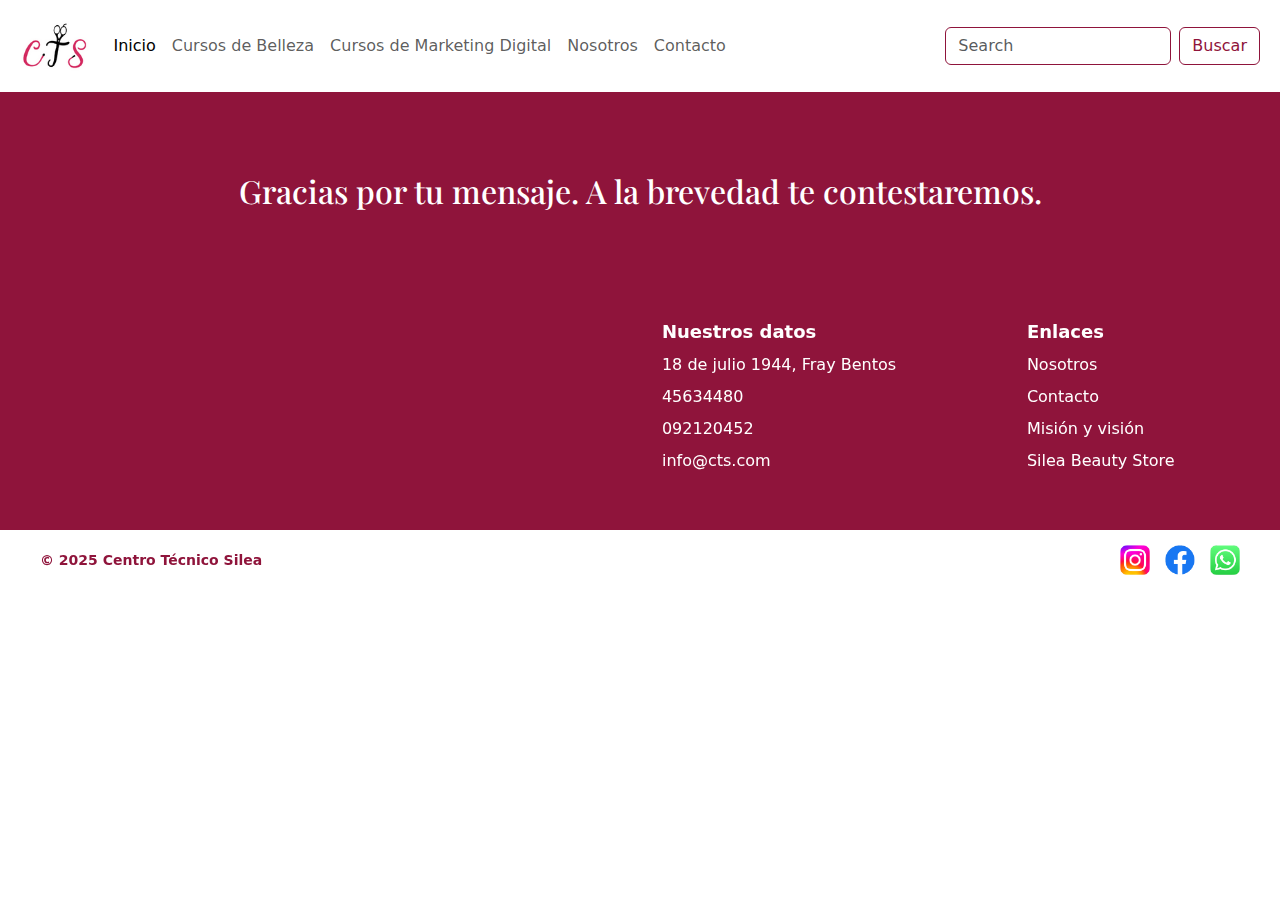
<file: pages/gracias.html>
<!DOCTYPE html>
<html lang="es">
<head>
    <meta charset="UTF-8">
    <meta name="viewport" content="width=device-width, initial-scale=1.0">
    <title>Gracias</title>
    <link href="https://cdn.jsdelivr.net/npm/bootstrap@5.3.3/dist/css/bootstrap.min.css" rel="stylesheet" integrity="sha384-QWTKZyjpPEjISv5WaRU9OFeRpok6YctnYmDr5pNlyT2bRjXh0JMhjY6hW+ALEwIH" crossorigin="anonymous">
    <script src="https://cdn.jsdelivr.net/npm/bootstrap@5.3.3/dist/js/bootstrap.bundle.min.js" integrity="sha384-YvpcrYf0tY3lHB60NNkmXc5s9fDVZLESaAA55NDzOxhy9GkcIdslK1eN7N6jIeHz" crossorigin="anonymous"></script>
    <link rel="stylesheet" href="../style/style.css">
    <link href="https://fonts.googleapis.com/css2?family=Playfair+Display:wght@400;700&display=swap" rel="stylesheet">

  </head>   
<body>
    <Header>
        <nav class="navbar navbar-expand-lg bg-white m-2">
            <div class="container-fluid">
              <a class="navbar-brand" href="../index.html"><img src="../imagenesCTS/logo-cts.png" alt="Home"></a>
              <button class="navbar-toggler" type="button" data-bs-toggle="collapse" data-bs-target="#navbarScroll" aria-controls="navbarScroll" aria-expanded="false" aria-label="Toggle navigation">
                <span class="navbar-toggler-icon"></span>
              </button>
              <div class="collapse navbar-collapse" id="navbarScroll">
                <ul class="navbar-nav me-auto my-2 my-lg-0 navbar-nav-scroll" style="--bs-scroll-height: 100px;">
                  <li class="nav-item">
                    <a class="nav-link active" aria-current="page" href="../index.html">Inicio</a>
                  </li>
                  <li class="nav-item">
                    <a class="nav-link" href="cursosdebelleza.html">Cursos de Belleza</a>
                  </li>
                  <li class="nav-item">
                    <a class="nav-link"  href="cursosMarketingdigital.html" >Cursos de Marketing Digital</a>
                  </li>
                  <li class="nav-item">
                    <a class="nav-link"  href="nosotros.html" >Nosotros</a>
                  </li>
                  <li class="nav-item">
                    <a class="nav-link"  href="contacto.html" >Contacto</a>
                  </li>
                </ul>
                <form class="d-flex" role="search">
                  <input class="form-control me-2" type="search" placeholder="Search" aria-label="Search">
                  <button class="btn btn-outline-success" type="submit">Buscar</button>
                </form>
              </div>
            </div>
          </nav>
        </Header>     
 <main>
   <div class="principal">        
    <h2>Gracias por tu mensaje. A la brevedad te contestaremos.</h2>
  </div> 

  <footer class="footer">
    <div class="footer-container">
        <!-- Mapa -->
        <div class="footer-map">
                <iframe src="https://www.google.com/maps/embed?pb=!1m18!1m12!1m3!1d1670.6768308635355!2d-58.301801421489934!3d-33.12607219531893!2m3!1f0!2f0!3f0!3m2!1i1024!2i768!4f13.1!3m3!1m2!1s0x95a54da9cc4d080f%3A0x3443da2baf688698!2sSilea%20Beauty%20Store!5e0!3m2!1ses!2suy!4v1740511386702!5m2!1ses!2suy" width="680" height="600" style="border:0;" allowfullscreen="" loading="lazy" referrerpolicy="no-referrer-when-downgrade"></iframe>
        </div>

        <!-- Menú del footer -->
        <div class="footer-menu">
            <ul>
                <li class="footer-title">Nuestros datos</li>
                <li>18 de julio 1944, Fray Bentos</li>
                <li>45634480</li>
                <li>092120452</li>
                <li>info@cts.com</li>
            </ul>
            <ul>
                <li class="footer-title">Enlaces</li>
                <li><a href="nosotros.html">Nosotros</a></li>
                <li><a href="contacto.html">Contacto</a></li>
                <li><a href="#">Misión y visión</a></li>
                <li><a href="https://silea.uy/">Silea Beauty Store</a></li>
            </ul>
        </div>
    </div>

    <div class="footer-bottom">
      <p>© 2025 Centro Técnico Silea</p>
      <div class="social-icons">
          <a href="https://www.instagram.com/cts_centro_tecnico_silea/" target="_blank" class="icono instagram">
              <img src="../imagenesCTS/link-instagram.png" alt="Instagram">
          </a>
          <a href="https://www.facebook.com/profile.php?id=100057049676951#/" target="_blank" class="icono facebook">
              <img src="../imagenesCTS/link-facebook.png" alt="Facebook">
          </a>
          <a href="https://wa.me/59892120452" target="_blank" class="icono whatsapp">
              <img src="../imagenesCTS/link-WhatsApp.png" alt="WhatsApp">
          </a>
      </div>
  </div>
</footer>
</body>
</file>
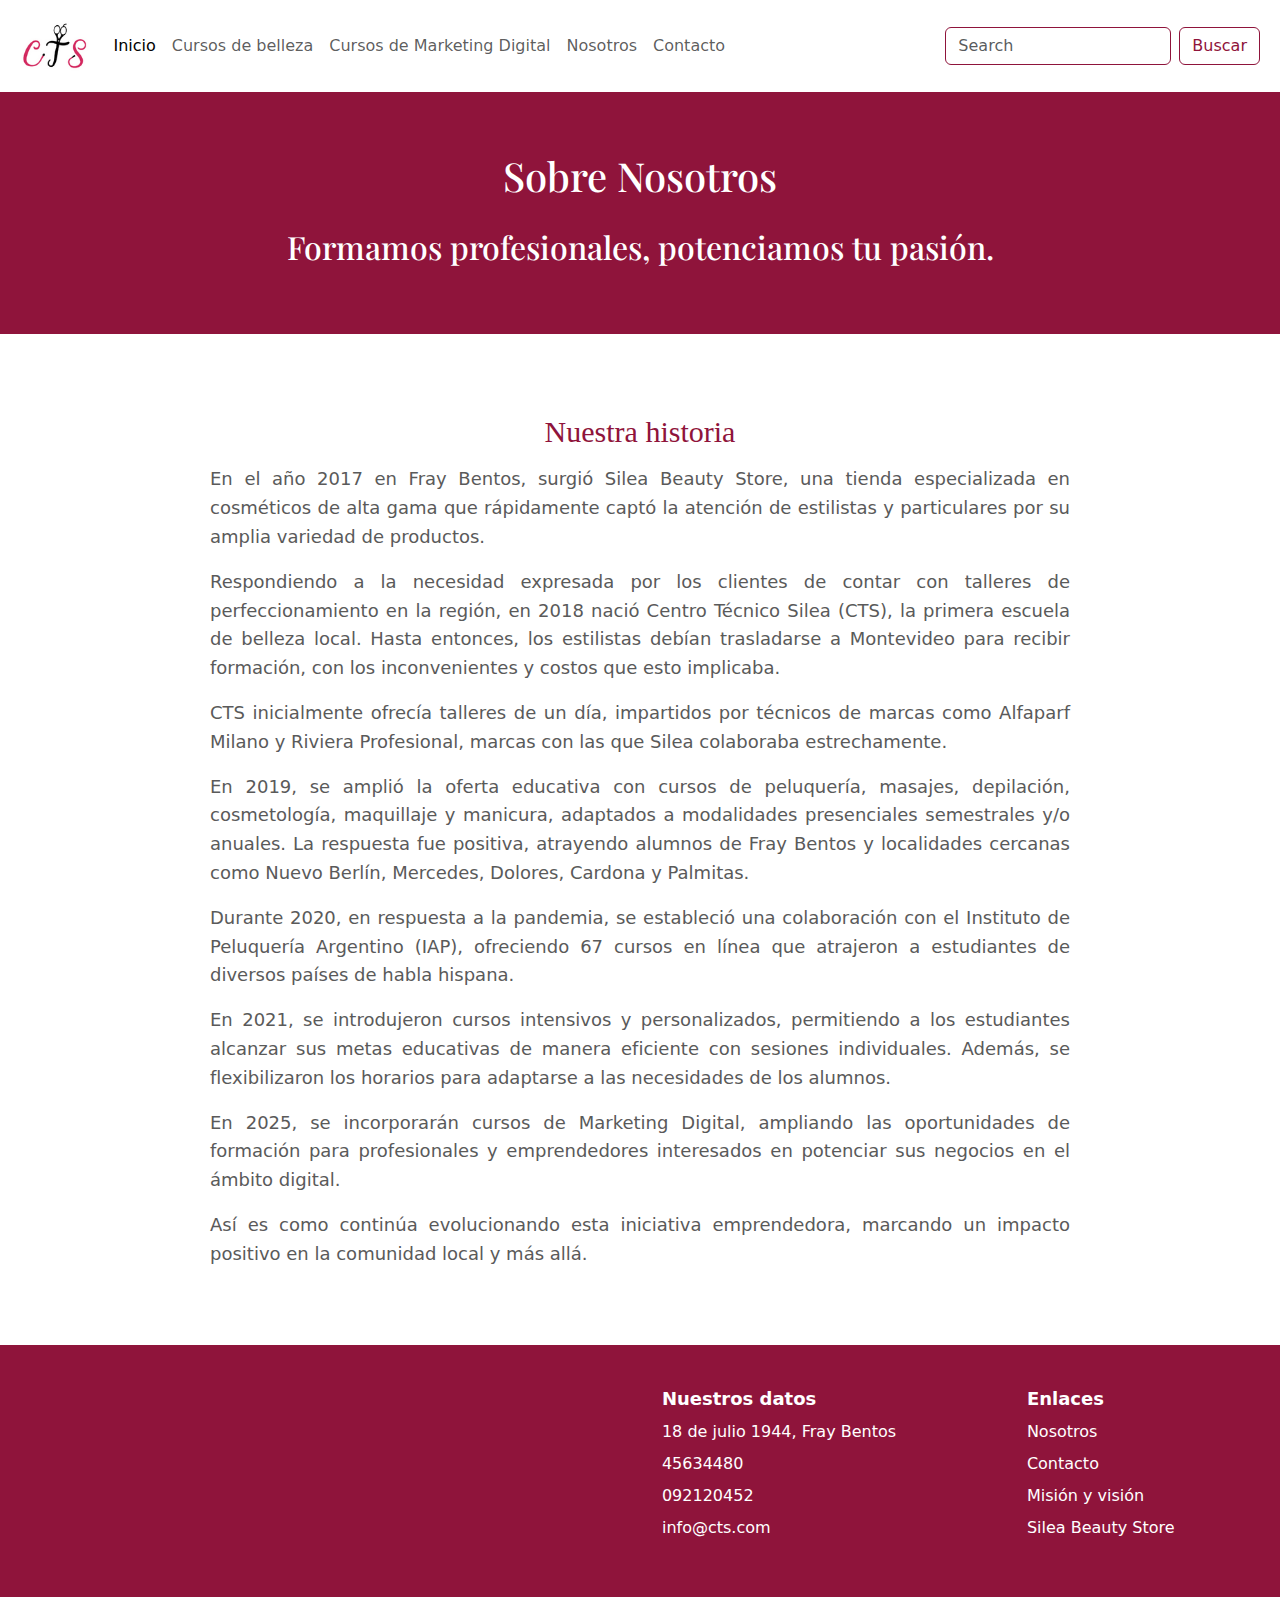
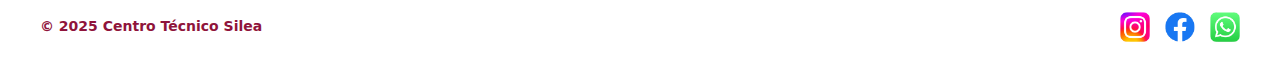
<file: pages/nosotros.html>
<!DOCTYPE html>
<html lang="es">
<head>
    <meta charset="UTF-8">
    <meta name="viewport" content="width=device-width, initial-scale=1.0">
    <title>Nosotros</title>
    <link href="https://cdn.jsdelivr.net/npm/bootstrap@5.3.3/dist/css/bootstrap.min.css" rel="stylesheet" integrity="sha384-QWTKZyjpPEjISv5WaRU9OFeRpok6YctnYmDr5pNlyT2bRjXh0JMhjY6hW+ALEwIH" crossorigin="anonymous">
    <script src="https://cdn.jsdelivr.net/npm/bootstrap@5.3.3/dist/js/bootstrap.bundle.min.js" integrity="sha384-YvpcrYf0tY3lHB60NNkmXc5s9fDVZLESaAA55NDzOxhy9GkcIdslK1eN7N6jIeHz" crossorigin="anonymous"></script>
    <link rel="stylesheet" href="../style/style.css">
    <link href="https://fonts.googleapis.com/css2?family=Playfair+Display:wght@400;700&display=swap" rel="stylesheet">

  </head>   
<body>
    <Header>
        <nav class="navbar navbar-expand-lg bg-white m-2">
            <div class="container-fluid">
              <a class="navbar-brand" href="../index.html"><img src="../imagenesCTS/logo-cts.png" alt="Home"></a>
              <button class="navbar-toggler" type="button" data-bs-toggle="collapse" data-bs-target="#navbarScroll" aria-controls="navbarScroll" aria-expanded="false" aria-label="Toggle navigation">
                <span class="navbar-toggler-icon"></span>
              </button>
              <div class="collapse navbar-collapse" id="navbarScroll">
                <ul class="navbar-nav me-auto my-2 my-lg-0 navbar-nav-scroll" style="--bs-scroll-height: 100px;">
                  <li class="nav-item">
                    <a class="nav-link active" aria-current="page" href="../index.html">Inicio</a>
                  </li>
                  <li class="nav-item">
                    <a class="nav-link" href="cursosdebelleza.html">Cursos de belleza</a>
                  </li>
                  <li class="nav-item">
                    <a class="nav-link"  href="cursosMarketingdigital.html" >Cursos de Marketing Digital</a>
                  </li>
                  <li class="nav-item">
                    <a class="nav-link"  href="nosotros.html" >Nosotros</a>
                  </li>
                  <li class="nav-item">
                    <a class="nav-link"  href="contacto.html" >Contacto</a>
                  </li>
                </ul>
                <form class="d-flex" role="search">
                  <input class="form-control me-2" type="search" placeholder="Search" aria-label="Search">
                  <button class="btn btn-outline-success" type="submit">Buscar</button>
                </form>
              </div>
            </div>
          </nav>
        </Header>     
 <main>
   <div class="principal">        
    <h1>Sobre Nosotros</h1>
    <h2>Formamos profesionales, potenciamos tu pasión. </h2>
  </div> 
    
    <section class="nuestra-historia">
        <h2>Nuestra historia</h2>
        <p>En el año 2017 en Fray Bentos, surgió Silea Beauty Store, una tienda especializada en cosméticos de alta gama que rápidamente captó la atención de estilistas y particulares por su amplia variedad de productos.</p>
        <p>Respondiendo a la necesidad expresada por los clientes de contar con talleres de perfeccionamiento en la región, en 2018 nació Centro Técnico Silea (CTS), la primera escuela de belleza local. Hasta entonces, los estilistas debían trasladarse a Montevideo para recibir formación, con los inconvenientes y costos que esto implicaba.</p>
        <p>CTS inicialmente ofrecía talleres de un día, impartidos por técnicos de marcas como Alfaparf Milano y Riviera Profesional, marcas con las que Silea colaboraba estrechamente.</p>
        <p>En 2019, se amplió la oferta educativa con cursos de peluquería, masajes, depilación, cosmetología, maquillaje y manicura, adaptados a modalidades presenciales semestrales y/o anuales. La respuesta fue positiva, atrayendo alumnos de Fray Bentos y localidades cercanas como Nuevo Berlín, Mercedes, Dolores, Cardona y Palmitas.</p>
        <p>Durante 2020, en respuesta a la pandemia, se estableció una colaboración con el Instituto de Peluquería Argentino (IAP), ofreciendo 67 cursos en línea que atrajeron a estudiantes de diversos países de habla hispana.</p>
        <p>En 2021, se introdujeron cursos intensivos y personalizados, permitiendo a los estudiantes alcanzar sus metas educativas de manera eficiente con sesiones individuales. Además, se flexibilizaron los horarios para adaptarse a las necesidades de los alumnos.</p>
        <p>En 2025, se incorporarán cursos de Marketing Digital, ampliando las oportunidades de formación para profesionales y emprendedores interesados en potenciar sus negocios en el ámbito digital.</p>
        <p>Así es como continúa evolucionando esta iniciativa emprendedora, marcando un impacto positivo en la comunidad local y más allá.</p>
    </section>
  </main>    
<footer class="footer">
    <div class="footer-container">
        <!-- Mapa -->
        <div class="footer-map">
                <iframe src="https://www.google.com/maps/embed?pb=!1m18!1m12!1m3!1d1670.6768308635355!2d-58.301801421489934!3d-33.12607219531893!2m3!1f0!2f0!3f0!3m2!1i1024!2i768!4f13.1!3m3!1m2!1s0x95a54da9cc4d080f%3A0x3443da2baf688698!2sSilea%20Beauty%20Store!5e0!3m2!1ses!2suy!4v1740511386702!5m2!1ses!2suy" width="680" height="600" style="border:0;" allowfullscreen="" loading="lazy" referrerpolicy="no-referrer-when-downgrade"></iframe>
        </div>

        <!-- Menú del footer -->
        <div class="footer-menu">
            <ul>
                <li class="footer-title">Nuestros datos</li>
                <li>18 de julio 1944, Fray Bentos</li>
                <li>45634480</li>
                <li>092120452</li>
                <li>info@cts.com</li>
            </ul>
            <ul>
                <li class="footer-title">Enlaces</li>
                <li><a href="nosotros.html">Nosotros</a></li>
                <li><a href="contacto.html">Contacto</a></li>
                <li><a href="#">Misión y visión</a></li>
                <li><a href="https://silea.uy/">Silea Beauty Store</a></li>
            </ul>
        </div>
    </div>

    <div class="footer-bottom">
      <p>© 2025 Centro Técnico Silea</p>
      <div class="social-icons">
          <a href="https://www.instagram.com/cts_centro_tecnico_silea/" target="_blank" class="icono instagram">
              <img src="../imagenesCTS/link-instagram.png" alt="Instagram">
          </a>
          <a href="https://www.facebook.com/profile.php?id=100057049676951#/" target="_blank" class="icono facebook">
              <img src="../imagenesCTS/link-facebook.png" alt="Facebook">
          </a>
          <a href="https://wa.me/59892120452" target="_blank" class="icono whatsapp">
              <img src="../imagenesCTS/link-WhatsApp.png" alt="WhatsApp">
          </a>
      </div>
  </div>
</footer>
</body>
</file>
<file: style/style.css>
@charset "UTF-8";
/* --- NAVBAR --- */
/* Personaliza el botón de búsqueda */
.navbar .btn-outline-success {
  border-color: #8f143b;
  color: #8f143b;
}

.navbar .btn-outline-success:hover,
.navbar .btn-outline-success:focus {
  border-color: #8f143b;
  background-color: #8f143b;
  color: white;
}

/* Personaliza el campo de búsqueda */
.navbar .form-control {
  border-color: #8f143b;
  transition: all 0.3s ease-in-out;
}

.navbar .form-control:hover,
.navbar .form-control:focus {
  border-color: #8f143b;
  box-shadow: 0 0 5px rgba(143, 20, 59, 0.5);
  transform: scale(1.05);
}

/* Ajustar tamaño del logo */
.navbar-brand img {
  max-height: 50px;
  width: auto;
}

/* Cambiar color de los enlaces del menú en hover */
.navbar .nav-link:hover {
  color: #8f143b;
}

/* --- TARJETAS (CARDS) --- */
/* Personaliza el borde de las tarjetas */
.card {
  border: 2px solid #8f143b;
}

/* --- BOTONES --- */
/* Personaliza los botones de las tarjetas */
.btn-outline-primary.custom-btn {
  border-color: #8f143b;
  color: #8f143b;
  display: flex;
  justify-content: center; /* Centra horizontalmente */
  margin-top: 20px;
}

.btn-outline-primary.custom-btn:hover,
.btn-outline-primary.custom-btn:focus {
  background-color: #8f143b;
  color: white;
  margin-top: 20px;
}

/* --- BOTONES Blancos--- */
/* Personaliza los botones de las tarjetas */
.btn-outline-primary.custom-btnblanco {
  border-color: white;
  color: white;
  display: flex;
  justify-content: center; /* Centra horizontalmente */
  margin-top: 20px;
}

.btn-outline-primary.custom-btnblanco:hover,
.btn-outline-primary.custom-btnblanco:focus {
  background-color: white;
  color: #8f143b;
  margin-top: 20px;
}

/* encabezado abajo */
.principal {
  background-color: #8f143b;
  color: #fff;
  padding: 60px;
  text-align: center; /* Centra el contenido horizontalmente */
  margin-top: 0px;
  width: 100%; /* Ajusta el ancho del div según tus necesidades */
  box-sizing: border-box;
  font-size: 40px;
  font-family: Lucida Grande;
}

h2 {
  padding-top: 20px;
}

.card .card-body .card-title {
  color: #8f143b;
  font-size: 30px;
  font-family: Lucida Grande;
  padding-bottom: 10px;
  padding-top: 10px;
}

#talleres {
  align-items: center; /* Alinea los elementos al centro verticalmente */
  background-color: #8f143b;
  color: white;
}

#talleres .contenido h4, ¨ {
  text-align: center;
  font-family: Lucida Grande;
  font-size: 30px;
  padding-bottom: 20px;
  margin-top: 0px;
  color: white;
}

#talleres .contenido p {
  text-align: center;
  font-size: 18px;
  padding-top: 20px;
  color: white;
}

/* --- FORMULARIO --- */
.form-container {
  background-color: #926a6a; /* Color del recuadro */
  padding: 30px;
  border-radius: 10px; /* Bordes redondeados */
  box-shadow: 2px 2px 10px rgba(0, 0, 0, 0.2); /* Sombra */
  max-width: 500px; /* Ancho máximo */
  margin: auto; /* Centrar */
  text-align: center; /* Centra el contenido */
}

/* Estilo del título del formulario */
.form-container h4 {
  color: white;
  font-size: 24px;
  font-weight: bold;
  margin-bottom: 15px;
}

/* Alineación de etiquetas */
.form-container label {
  display: block;
  text-align: left;
  color: white;
  font-weight: bold;
  margin-top: 10px;
}

/* Campos de entrada */
.form-container input,
.form-container textarea {
  width: 100%;
  padding: 10px;
  margin-top: 5px;
  border: 1px solid #ccc;
  border-radius: 5px;
  font-size: 16px;
}

/* Botón de enviar */
/* --- BOTÓN DEL FORMULARIO (similar a custom-btnblanco) --- */
.form-container button {
  border: 2px solid white;
  background-color: transparent;
  color: white;
  padding: 12px;
  width: 100%;
  border-radius: 5px;
  font-size: 16px;
  font-weight: bold;
  transition: all 0.3s ease-in-out;
}

.form-container button:hover {
  background-color: white;
  color: #8f143b;
}

/* --- ESTILOS PARA EL TÍTULO "Solicita tu beca" --- */
.solicita-beca-title {
  color: #8f143b; /* Color bordeaux */
  font-family: "Lucida Grande";
  font-size: 40px;
  text-align: center;
  margin-bottom: 15px;
}

/* --- ESTILO PARA EL TEXTO BAJO EL TÍTULO --- */
.solicita-beca-text {
  font-size: 18x;
  text-align: center;
  margin-bottom: 20px;
  font-family: "Lucida Grande", sans-serif;
}

/* --- FOOTER --- */
.footer {
  background-color: #8f143b;
  color: white;
  padding: 0;
}

.footer-container {
  display: grid;
  grid-template-columns: 1fr 1.3fr; /* Ajuste para que el mapa tenga el ancho correcto */
  align-items: stretch;
  width: 100%;
  max-width: 1400px;
  margin: 0 auto; /* Centrar el footer */
}

/* --- MENÚ DEL FOOTER --- */
.footer-menu {
  display: flex;
  justify-content: space-around;
  flex-wrap: wrap;
  padding: 40px;
}

.footer-menu ul {
  list-style: none;
  padding: 0;
  margin: 0;
}

.footer-menu ul li {
  margin-bottom: 8px;
}

.footer-menu ul li a {
  text-decoration: none;
  color: white;
  transition: color 0.3s;
}

.footer-menu ul li a:hover {
  color: #f8c291;
}

.footer-title {
  font-weight: bold;
  font-size: 18px;
  margin-bottom: 10px;
}

/* --- MAPA DEL FOOTER --- */
.footer-map {
  display: flex;
  justify-content: flex-end; /* Empuja el mapa totalmente a la derecha */
  align-items: center;
  height: 100%;
  padding: 0; /* Elimina cualquier padding */
  margin: 0; /* Asegura que no haya margen extra */
  width: 100%;
}

.footer-map iframe {
  width: 100%;
  height: 100%;
  min-height: 250px;
  margin: 0; /* Elimina margen extra */
  padding: 0; /* Elimina cualquier padding */
}

/* --- RESPONSIVE PARA MÓVILES --- */
@media (max-width: 768px) {
  .footer-container {
    grid-template-columns: 1fr; /* Apilar en una columna */
    text-align: center;
  }
  .footer-map {
    justify-content: center;
    padding: 0;
    margin: 0;
  }
  .footer-map iframe {
    width: 100%;
    height: 200px;
  }
  .footer-menu {
    flex-direction: column;
    align-items: center;
    padding: 20px;
  }
}
/* --- FOOTER INFERIOR (COPYRIGHT + REDES SOCIALES) --- */
.footer-bottom {
  display: flex;
  justify-content: space-between; /* Alinea texto a la izquierda y redes a la derecha */
  align-items: center;
  background-color: white; /* Ahora el fondo es blanco */
  padding: 15px 40px;
  text-align: center;
  border-top: 2px solid #8f143b; /* Línea separadora opcional */
}

.footer-bottom p {
  margin: 0;
  font-size: 14px;
  color: #8f143b; /* Texto en color bordeaux */
  font-weight: bold;
}

/* --- Íconos sociales --- */
.social-icons {
  display: flex;
  gap: 15px; /* Espacio entre íconos */
}

.social-icons a img {
  width: 30px; /* Ajusta tamaño */
  height: auto;
  transition: transform 0.3s ease-in-out;
}

.social-icons a img:hover {
  transform: scale(1.2); /* Efecto de zoom al pasar el mouse */
}

/* --- RESPONSIVE PARA MÓVILES --- */
@media (max-width: 768px) {
  .footer-bottom {
    flex-direction: column; /* Apilar elementos en móviles */
    text-align: center;
  }
  .social-icons {
    margin-top: 10px;
  }
}
/* --- SECCIÓN "NUESTRA HISTORIA" --- */
.nuestra-historia {
  text-align: center;
  max-width: 900px; /* Limita el ancho del contenido */
  margin: 40px auto; /* Centra la sección con margen superior e inferior */
  padding: 20px;
}

.nuestra-historia h2 {
  color: #8f143b; /* Color bordeaux */
  font-family: "Lucida Grande";
  font-size: 30px;
  margin-bottom: 15px;
}

.nuestra-historia p {
  font-size: 18px;
  text-align: justify; /* Justifica el texto */
  line-height: 1.6; /* Mejora la legibilidad */
  color: #5a5a5a; /* Color gris oscuro para mejor contraste */
}

/* --- RESPONSIVE PARA MÓVILES --- */
@media (max-width: 768px) {
  .nuestra-historia {
    padding: 10px;
    margin: 20px auto;
  }
  .nuestra-historia h2 {
    font-size: 28px;
  }
  .nuestra-historia p {
    font-size: 16px;
    padding: 0 15px;
  }
}
/* --- SECCIÓN "MODALIDADES" --- */
.modalidades {
  text-align: center;
  background-color: #8f143b; /* Fondo bordeaux */
  color: white;
  padding: 50px 20px;
}

.modalidades h2 {
  font-family: "Lucida Grande";
  font-size: 35px;
  margin-bottom: 30px;
}

.modalidades-container {
  display: grid;
  grid-template-columns: 1fr 1fr; /* Dos columnas en PC */
  gap: 30px;
  max-width: 1100px;
  margin: auto;
}

.modalidad {
  padding: 20px;
  border-radius: 10px;
}

.modalidad h3 {
  font-family: "Lucida Grande";
  font-size: 24px;
  margin-bottom: 20px;
}

.modalidad p {
  font-size: 18px;
  text-align: justify;
  line-height: 1.6;
}

/* --- BOTÓN ALINEADO --- */
.modalidades-btn {
  margin-top: 30px;
  display: flex;
  justify-content: center; /* Centra el botón */
}

.modalidades-btn .custom-btn {
  display: flex;
  align-items: center;
  justify-content: center;
  padding: 12px 30px;
  font-size: 18px;
  border-radius: 5px;
  text-decoration: none;
  border: 2px solid white; /* Igual que los otros botones */
  color: white;
  transition: all 0.3s ease-in-out;
}

.modalidades-btn .custom-btn:hover,
.modalidades-btn .custom-btn:focus {
  background-color: white;
  color: #8f143b;
}

/* --- RESPONSIVE PARA MÓVILES --- */
@media (max-width: 768px) {
  .modalidades-container {
    grid-template-columns: 1fr; /* Una columna en móviles */
    gap: 20px;
  }
  .modalidad {
    padding: 15px;
  }
  .modalidades h2 {
    font-size: 30px;
  }
  .modalidad h3 {
    font-size: 22px;
  }
  .modalidad p {
    font-size: 16px;
  }
  .modalidades-btn {
    text-align: center;
  }
}
h1, h2, h3, h4, h5, h6 {
  font-family: "Playfair Display", serif;
}

.form-container input,
.form-container textarea {
  width: 100%;
  padding: 10px;
  border: 2px solid #8f143b;
  border-radius: 5px;
  font-size: 16px;
  transition: all 0.3s ease-in-out;
}
.form-container input:focus,
.form-container textarea:focus {
  border-color: rgb(98.2576687117, 13.7423312883, 40.5398773006);
  box-shadow: 0 0 5px rgba(143, 20, 59, 0.5);
}

.form-container button {
  background-color: #8f143b;
  color: white;
  padding: 12px;
  border: 2px solid white;
  border-radius: 5px;
  font-size: 16px;
  font-weight: bold;
  transition: all 0.3s ease-in-out;
}
.form-container button:hover {
  background-color: rgb(187.7423312883, 26.2576687117, 77.4601226994);
  color: rgb(229.5, 229.5, 229.5);
}

/*# sourceMappingURL=style.css.map */
</file>
<file: style.css>
/* --- NAVBAR --- */
/* Personaliza el botón de búsqueda */
.navbar .btn-outline-success {
    border-color: #8f143b;
    color: #8f143b;
}

.navbar .btn-outline-success:hover,
.navbar .btn-outline-success:focus {
    border-color: #8f143b;
    background-color: #8f143b;
    color: white;
}

/* Personaliza el campo de búsqueda */
.navbar .form-control {
    border-color: #8f143b;
    transition: all 0.3s ease-in-out;
}

.navbar .form-control:hover,
.navbar .form-control:focus {
    border-color: #8f143b;
    box-shadow: 0 0 5px rgba(143, 20, 59, 0.5);
    transform: scale(1.05);
}

/* Ajustar tamaño del logo */
.navbar-brand img {
    max-height: 50px;
    width: auto;
}

/* Cambiar color de los enlaces del menú en hover */
.navbar .nav-link:hover {
    color: #8f143b;
}

/* --- TARJETAS (CARDS) --- */
/* Personaliza el borde de las tarjetas */
.card {
    border: 2px solid #8f143b;
}

/* --- BOTONES --- */
/* Personaliza los botones de las tarjetas */
.btn-outline-primary.custom-btn {
    border-color: #8f143b;
    color: #8f143b;
    display: flex;
    justify-content: center; /* Centra horizontalmente */    
    margin-top: 20px

}


.btn-outline-primary.custom-btn:hover,
.btn-outline-primary.custom-btn:focus {
    background-color: #8f143b;
    color: white;
    margin-top: 20px;
}

/* --- BOTONES Blancos--- */
/* Personaliza los botones de las tarjetas */
.btn-outline-primary.custom-btnblanco {
    border-color: white;
    color:white ;
    display: flex;
    justify-content: center; /* Centra horizontalmente */    
    margin-top: 20px

}


.btn-outline-primary.custom-btnblanco:hover,
.btn-outline-primary.custom-btnblanco:focus {
    background-color: white;
    color:#8f143b ;
    margin-top: 20px;
}


/* encabezado abajo */
main { background-color: #8f143b;
    color:#fff;
    padding: 60px;
    text-align: center; /* Centra el contenido horizontalmente */
    margin-top: 0px; 
    width: 100%; /* Ajusta el ancho del div según tus necesidades */
    box-sizing: border-box;
    font-size: 40px;
    font-family: Lucida Grande;
}
h2 {padding-top: 20px;}

  .card .card-body .card-title {
    color: #8f143b;
    font-size: 30px;
    font-family: Lucida Grande;
    padding-bottom: 10px;
    padding-top: 10px;
  }

  #talleres {   
    align-items: center; /* Alinea los elementos al centro verticalmente */
    background-color: #8f143b;
    color: white;
}


#talleres .contenido h4, ¨{
    text-align: center;
    font-family: Lucida Grande;
    font-size: 30px;
    padding-bottom: 20px;
    margin-top: 0px;
    color: white;}
#talleres .contenido p {
    text-align: center;
    font-size: 18px;
    padding-top: 20px;
    color: white;}
/* --- FORMULARIO --- */
.form-container {
    background-color: #926a6a; /* Color del recuadro */
    padding: 30px;
    border-radius: 10px; /* Bordes redondeados */
    box-shadow: 2px 2px 10px rgba(0, 0, 0, 0.2); /* Sombra */
    max-width: 500px; /* Ancho máximo */
    margin: auto; /* Centrar */
    text-align: center; /* Centra el contenido */
}

/* Estilo del título del formulario */
.form-container h4 {
    color: white;
    font-size: 24px;
    font-weight: bold;
    margin-bottom: 15px;
}

/* Alineación de etiquetas */
.form-container label {
    display: block;
    text-align: left;
    color: white;
    font-weight: bold;
    margin-top: 10px;
}

/* Campos de entrada */
.form-container input, 
.form-container textarea {
    width: 100%;
    padding: 10px;
    margin-top: 5px;
    border: 1px solid #ccc;
    border-radius: 5px;
    font-size: 16px;
}

/* Botón de enviar */
/* --- BOTÓN DEL FORMULARIO (similar a custom-btnblanco) --- */
.form-container button {
    border: 2px solid white;
    background-color: transparent;
    color: white;
    padding: 12px;
    width: 100%;
    border-radius: 5px;
    font-size: 16px;
    font-weight: bold;
    transition: all 0.3s ease-in-out;
}

.form-container button:hover {
    background-color: white;
    color: #8f143b;
}
/* --- ESTILOS PARA EL TÍTULO "Solicita tu beca" --- */
.solicita-beca-title {
    color: #8f143b;  /* Color bordeaux */
    font-family: "Lucida Grande";
    font-size: 40px;
    text-align: center;
    margin-bottom: 15px;
}
/* --- ESTILO PARA EL TEXTO BAJO EL TÍTULO --- */
.solicita-beca-text {
    font-size: 18x;
    text-align: center;
    margin-bottom: 20px;
    font-family: "Lucida Grande", sans-serif;
}
/* --- FOOTER --- */
.footer {
    background-color: #8f143b;
    color: white;
    padding: 0;
}

.footer-container {
    display: grid;
    grid-template-columns: 1fr 1.3fr; /* Ajuste para que el mapa tenga el ancho correcto */
    align-items: stretch;
    width: 100%;
    max-width: 1400px;
    margin: 0 auto; /* Centrar el footer */
}

/* --- MENÚ DEL FOOTER --- */
.footer-menu {
    display: flex;
    justify-content: space-around;
    flex-wrap: wrap;
    padding: 40px;
}

.footer-menu ul {
    list-style: none;
    padding: 0;
    margin: 0;
}

.footer-menu ul li {
    margin-bottom: 8px;
}

.footer-menu ul li a {
    text-decoration: none;
    color: white;
    transition: color 0.3s;
}

.footer-menu ul li a:hover {
    color: #f8c291;
}

.footer-title {
    font-weight: bold;
    font-size: 18px;
    margin-bottom: 10px;
}

/* --- MAPA DEL FOOTER --- */
.footer-map {
    display: flex;
    justify-content: flex-end; /* Empuja el mapa totalmente a la derecha */
    align-items: center;
    height: 100%;
    padding: 0; /* Elimina cualquier padding */
    margin: 0; /* Asegura que no haya margen extra */
    width: 100%;
}

.footer-map iframe {
    width: 100%;
    height: 100%;
    min-height: 250px;
    margin: 0; /* Elimina margen extra */
    padding: 0; /* Elimina cualquier padding */
}

/* --- RESPONSIVE PARA MÓVILES --- */
@media (max-width: 768px) {
    .footer-container {
        grid-template-columns: 1fr; /* Apilar en una columna */
        text-align: center;
    }

    .footer-map {
        justify-content: center;
        padding: 0;
        margin: 0;
    }

    .footer-map iframe {
        width: 100%;
        height: 200px;
    }

    .footer-menu {
        flex-direction: column;
        align-items: center;
        padding: 20px;
    }
}
/* --- FOOTER INFERIOR (COPYRIGHT + REDES SOCIALES) --- */
.footer-bottom {
    display: flex;
    justify-content: space-between; /* Alinea texto a la izquierda y redes a la derecha */
    align-items: center;
    background-color: white; /* Ahora el fondo es blanco */
    padding: 15px 40px;
    text-align: center;
    border-top: 2px solid #8f143b; /* Línea separadora opcional */
}

.footer-bottom p {
    margin: 0;
    font-size: 14px;
    color: #8f143b; /* Texto en color bordeaux */
    font-weight: bold;
}

/* --- Íconos sociales --- */
.social-icons {
    display: flex;
    gap: 15px; /* Espacio entre íconos */
}

.social-icons a img {
    width: 30px; /* Ajusta tamaño */
    height: auto;
    transition: transform 0.3s ease-in-out;
}

.social-icons a img:hover {
    transform: scale(1.2); /* Efecto de zoom al pasar el mouse */
}

/* --- RESPONSIVE PARA MÓVILES --- */
@media (max-width: 768px) {
    .footer-bottom {
        flex-direction: column; /* Apilar elementos en móviles */
        text-align: center;
    }

    .social-icons {
        margin-top: 10px;
    }
}
/* --- SECCIÓN "NUESTRA HISTORIA" --- */
.nuestra-historia {
    text-align: center;
    max-width: 900px; /* Limita el ancho del contenido */
    margin: 40px auto; /* Centra la sección con margen superior e inferior */
    padding: 20px;
}

.nuestra-historia h2 {
    color: #8f143b; /* Color bordeaux */
    font-family: "Lucida Grande";
    font-size: 30px;
    margin-bottom: 15px;
}

.nuestra-historia p {
    font-size: 18px;
    text-align: justify; /* Justifica el texto */
    line-height: 1.6; /* Mejora la legibilidad */
    color: #5a5a5a; /* Color gris oscuro para mejor contraste */
}

/* --- RESPONSIVE PARA MÓVILES --- */
@media (max-width: 768px) {
    .nuestra-historia {
        padding: 10px;
        margin: 20px auto;
    }

    .nuestra-historia h2 {
        font-size: 28px;
    }

    .nuestra-historia p {
        font-size: 16px;
        padding: 0 15px;
    }
}
/* --- SECCIÓN "MODALIDADES" --- */
.modalidades {
    text-align: center;
    background-color: #8f143b; /* Fondo bordeaux */
    color: white;
    padding: 50px 20px;
}

.modalidades h2 {
    font-family: "Lucida Grande";
    font-size: 35px;
    margin-bottom: 30px;
}

.modalidades-container {
    display: grid;
    grid-template-columns: 1fr 1fr; /* Dos columnas en PC */
    gap: 30px;
    max-width: 1100px;
    margin: auto;
}

.modalidad {
    padding: 20px;
    border-radius: 10px;
}

.modalidad h3 {
    font-family: "Lucida Grande";
    font-size: 24px;
    margin-bottom: 20px;
}

.modalidad p {
    font-size: 18px;
    text-align: justify;
    line-height: 1.6;
}

/* --- BOTÓN ALINEADO --- */
.modalidades-btn {
    margin-top: 30px;
    display: flex;
    justify-content: center; /* Centra el botón */
}

.modalidades-btn .custom-btn {
    display: flex;
    align-items: center;
    justify-content: center;
    padding: 12px 30px;
    font-size: 18px;
    border-radius: 5px;
    text-decoration: none;
    border: 2px solid white; /* Igual que los otros botones */
    color: white;
    transition: all 0.3s ease-in-out;
}

.modalidades-btn .custom-btn:hover,
.modalidades-btn .custom-btn:focus {
    background-color: white;
    color: #8f143b;
}


/* --- RESPONSIVE PARA MÓVILES --- */
@media (max-width: 768px) {
    .modalidades-container {
        grid-template-columns: 1fr; /* Una columna en móviles */
        gap: 20px;
    }

    .modalidad {
        padding: 15px;
    }

    .modalidades h2 {
        font-size: 30px;
    }

    .modalidad h3 {
        font-size: 22px;
    }

    .modalidad p {
        font-size: 16px;
    }

    .modalidades-btn {
        text-align: center;
    }
}
</file>
